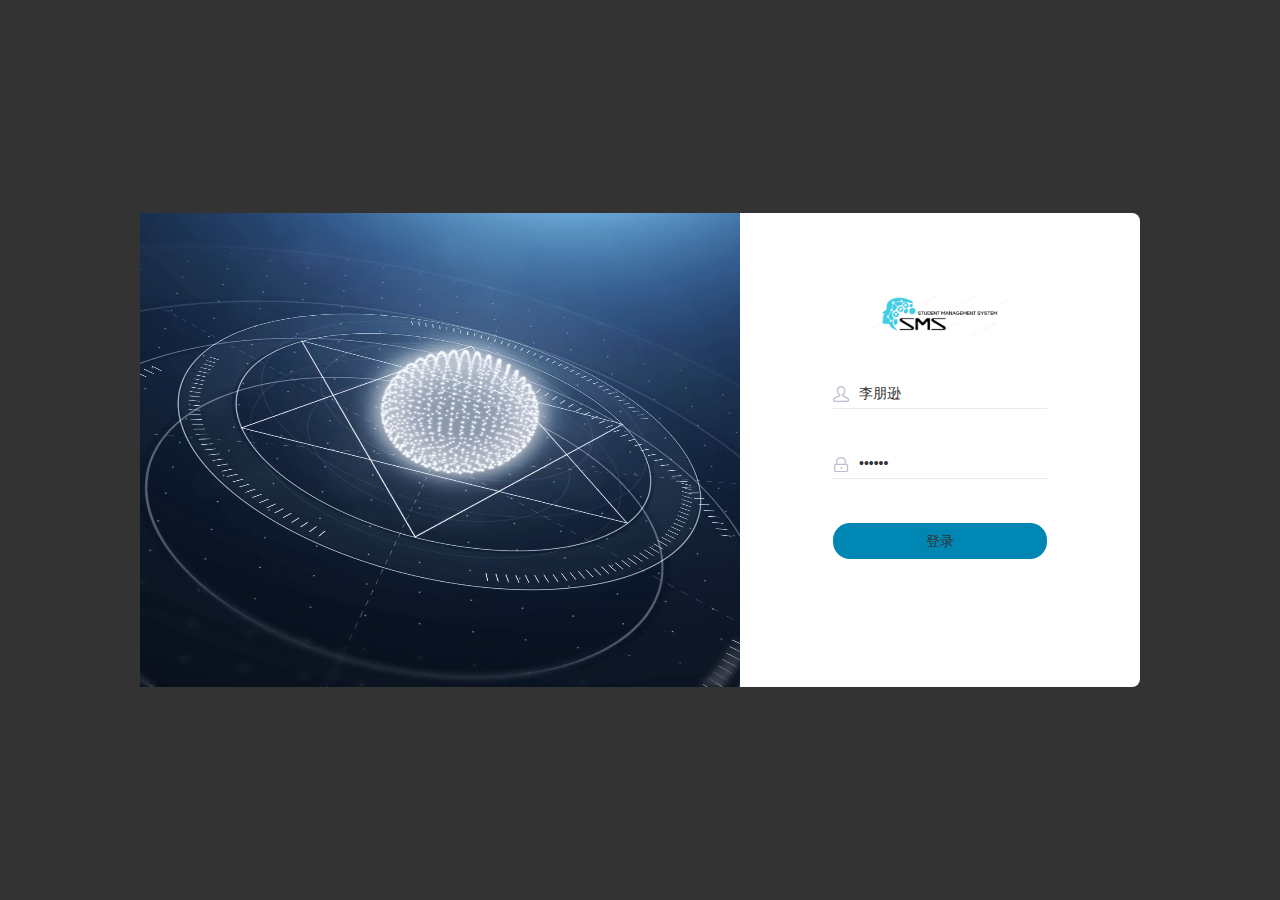
<file: target/classes/backend/page/login/login.html>
<!DOCTYPE html>
<html lang="en">

<head>
  <meta charset="UTF-8">
  <meta http-equiv="X-UA-Compatible" content="IE=edge">
  <meta name="viewport" content="width=device-width, initial-scale=1.0">
  <title>IPBD_SMS</title>
  <link rel="shortcut icon" href="../../favicon.ico">
  <!-- 引入样式 -->
  <link rel="stylesheet" href="../../plugins/element-ui/index.css" />
  <link rel="stylesheet" href="../../styles/common.css">
  <link rel="stylesheet" href="../../styles/login.css">
  <link rel="stylesheet" href="../../styles/icon/iconfont.css" />
  <style>
    .body{
      min-width: 1366px;
    }
  </style>
</head> 

<body>
  <div class="login" id="login-app">
    <div class="login-box">
      <img src="../../images/login/preview.png" alt="">
      <div class="login-form">
        <el-form ref="loginForm" :model="loginForm" :rules="loginRules" >
          <div class="login-form-title">
            <img src="../../images/login/img.png" style="width:139px;height:42px;" alt="" />
          </div>
          <el-form-item prop="username">
            <el-input v-model="loginForm.username" type="text" auto-complete="off" placeholder="账号" maxlength="20"
              prefix-icon="iconfont icon-user" />
          </el-form-item>
          <el-form-item prop="password">
            <el-input v-model="loginForm.password" type="password" placeholder="密码" prefix-icon="iconfont icon-lock" maxlength="20"
              @keyup.enter.native="handleLogin" />
          </el-form-item>
          <el-form-item style="width:100%;">
            <el-button :loading="loading" class="login-btn" size="medium" type="primary" style="width:100%;"
              @click.native.prevent="handleLogin">
              <span v-if="!loading">登录</span>
              <span v-else>登录中...</span>
            </el-button>
          </el-form-item>
        </el-form>
      </div>
    </div>
  </div>

  <!-- 开发环境版本，包含了有帮助的命令行警告 -->
  <script src="../../plugins/vue/vue.js"></script>
  <!-- 引入组件库 -->
  <script src="../../plugins/element-ui/index.js"></script>
  <!-- 引入axios -->
  <script src="../../plugins/axios/axios.min.js"></script>
  <script src="../../js/request.js"></script>
  <script src="../../js/validate.js"></script>
  <script src="../../api/login.js"></script>

  <script>
    new Vue({
      el: '#login-app',
      data() {
        return {
          loginForm:{
            username: '李朋逊',
            password: '123456'
          },
          loading: false
        }
      },
      computed: {
        loginRules() {
          const validateUsername = (rule, value, callback) => {
            if (value.length < 1 ) {
              callback(new Error('请输入用户名'))
            } else {
              callback()
            }
          }
          const validatePassword = (rule, value, callback) => {
            if (value.length < 1) {
              callback(new Error('密码必须在1 位以上'))
            } else {
              callback()
            }
          }
          return {
            'username': [{ 'validator': validateUsername, 'trigger': 'blur' }],
            'password': [{ 'validator': validatePassword, 'trigger': 'blur' }]
          }
        }
      },
      created() {
      },
      methods: {
        async handleLogin() {
          this.$refs.loginForm.validate(async (valid) => {
            if (valid) {
              this.loading = true
              let res = await loginApi(this.loginForm)
              if (String(res.data) === '登录成功') {
                localStorage.setItem('userInfo',JSON.stringify(res.data))
                window.location.href= '../../index.html'
              } else {
                this.$message.error(res.msg)
                this.loading = false
              }
            }
          })
        }
      }
    })
  </script>
</body>

</html>
</file>
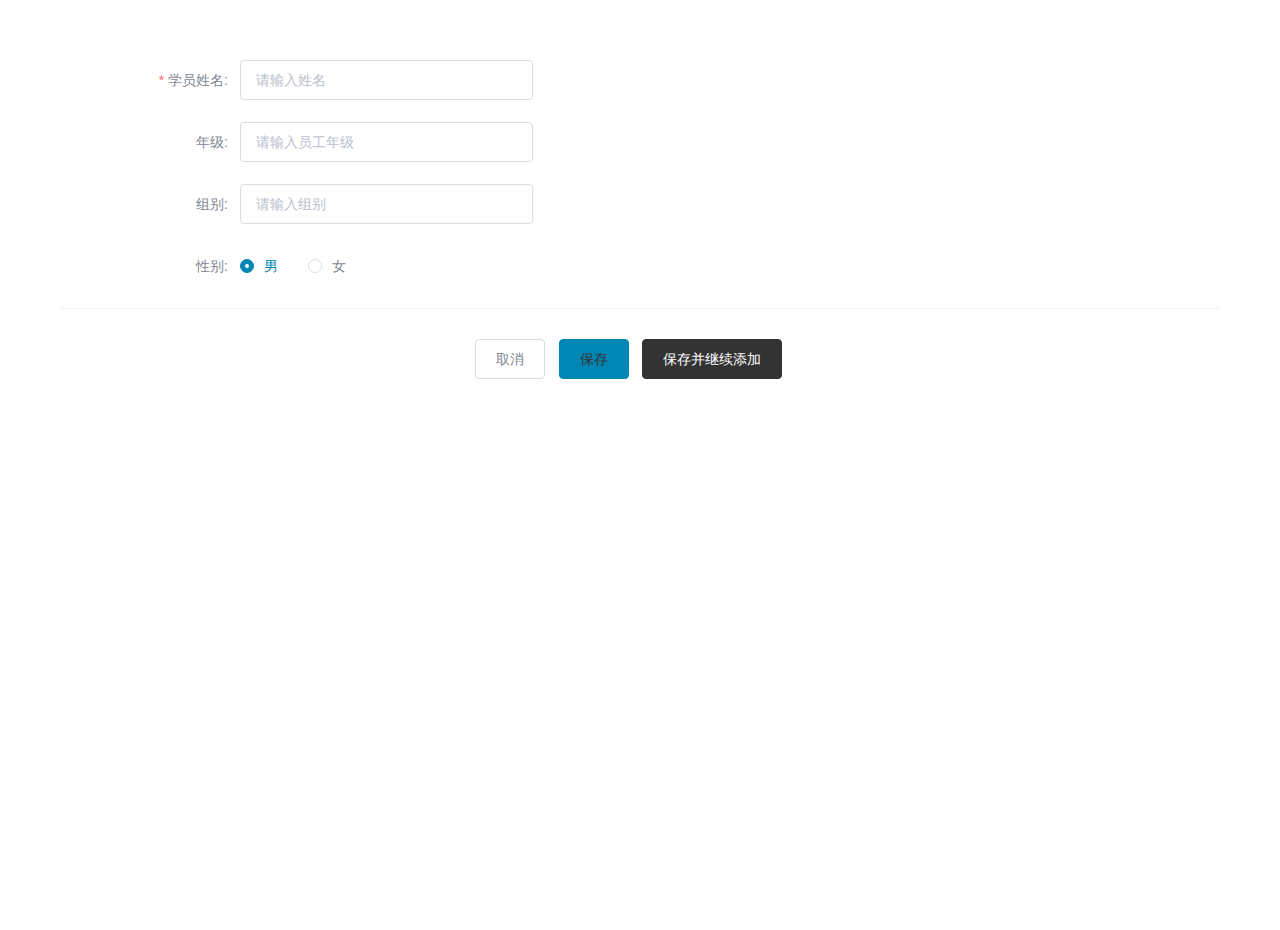
<file: target/classes/backend/page/stu/add.html>
<!DOCTYPE html>
<html lang="en">
<head>
  <meta charset="UTF-8">
  <meta http-equiv="X-UA-Compatible" content="IE=edge">
  <meta name="viewport" content="width=device-width, initial-scale=1.0">
  <title>Document</title>
  <!-- 引入样式 -->
  <link rel="stylesheet" href="../../plugins/element-ui/index.css" />
  <link rel="stylesheet" href="../../styles/common.css" />
  <link rel="stylesheet" href="../../styles/page.css" />
</head>
<body>
  <div class="addBrand-container" id="member-add-app">
    <div class="container">
      <el-form
        ref="ruleForm"
        :model="ruleForm"
        :rules="rules"
        :inline="false"
        label-width="180px"
        class="demo-ruleForm"
      >
        <el-form-item label="学员姓名:" prop="stuName">
          <el-input v-model="ruleForm.stuName" placeholder="请输入姓名" maxlength="20"/>
        </el-form-item>
        <el-form-item
          label="年级:" prop="stuGrade"
        >
          <el-input
            v-model="ruleForm.stuGrade"
            placeholder="请输入员工年级"
            maxlength="20"
          />
        </el-form-item>

        <el-form-item
          label="组别:"
          prop="stuGroup"
        >
          <el-input
            v-model="ruleForm.stuGroup"
            placeholder="请输入组别"
            maxlength="20"
          />
        </el-form-item>
        <el-form-item
          label="性别:"
          prop="stuGender"
        >
          <el-radio-group v-model="ruleForm.stuGender">
            <el-radio label="男"></el-radio>
            <el-radio label="女"></el-radio>
          </el-radio-group>
        </el-form-item>
        <div class="subBox address">
          <el-form-item>
            <el-button  @click="goBack()">
              取消
            </el-button>
            <el-button
              type="primary"
              @click="submitForm('ruleForm', false)"
            >
              保存
            </el-button>
            <el-button
              v-if="actionType == 'add'"
              type="primary"
              class="continue"
              @click="submitForm('ruleForm', true)"
            >
              保存并继续添加
            </el-button>
          </el-form-item>
        </div>
      </el-form>
    </div>
  </div>
    <!-- 开发环境版本，包含了有帮助的命令行警告 -->
    <script src="../../plugins/vue/vue.js"></script>
    <!-- 引入组件库 -->
    <script src="../../plugins/element-ui/index.js"></script>
    <!-- 引入axios -->
    <script src="../../plugins/axios/axios.min.js"></script>
    <script src="../../js/request.js"></script>
    <script src="../../api/member.js"></script>
    <script src="../../js/validate.js"></script>
    <script src="../../js/index.js"></script>
    <script>
      new Vue({
        el: '#member-add-app',
        data() {
          return {
            id: '',
            actionType : '',
            ruleForm : {
              'stuName': '',
              'stuGrade': '',
              'stuGender': '男',
              'stuGroup': '',
            }
          }
        },
        computed: {
          rules () {
            return {
              //姓名
              stuName: [
                {
                  required: true, 'validator': checkUserName, trigger: 'blur'
                }
              ],
              //年级
              stuGrade: [],
              'stuGroup': [],
            }
          }
        },
        created() {
          this.id = requestUrlParam('id')
          this.actionType = this.id ? 'edit' : 'add'
          if (this.id) {
            this.init()
          }
        },
        mounted() {
        },
        methods: {
          async init () {
            queryEmployeeById(this.id).then(res => {
              console.log(res)
              if (String(res.code) === '1') {
                console.log(res.data)
                this.ruleForm = res.data
                this.ruleForm.sex = res.data.sex === '0' ? '女' : '男'
                // this.ruleForm.password = ''
              } else {
                this.$message.error(res.msg || '操作失败')
              }
            })
          },
          submitForm (formName, st) {
            this.$refs[formName].validate((valid) => {
              if (valid) {
                if (this.actionType === 'add') {
                  const params = {
                    ...this.ruleForm,
                    sex: this.ruleForm.sex === '女' ? '0' : '1'
                  }
                  addEmployee(params).then(res => {
                    if (res.code === 1) {
                      this.$message.success('员工添加成功！')
                      if (!st) {
                        this.goBack()
                      } else {
                        this.ruleForm = {
                          'stuName': '',
                          'stuGrade': '',
                          // 'password': '',
                          // 'rePassword': '',/
                          'stuGender': '男',
                          'stuGroup': ''
                        }
                      }
                    } else {
                      this.$message.error(res.msg || '操作失败')
                    }
                  }).catch(err => {
                    this.$message.error('请求出错了：' + err)
                  })
                } else {
                  const params = {
                    ...this.ruleForm,
                    sex: this.ruleForm.sex === '女' ? '0' : '1'
                  }
                  editEmployee(params).then(res => {
                    if (res.code === 1) {
                      this.$message.success('员工信息修改成功！')
                      this.goBack()
                    } else {
                      this.$message.error(res.msg || '操作失败')
                    }
                  }).catch(err => {
                    this.$message.error('请求出错了：' + err)
                  })
                }
              } else {
                console.log('error submit!!')
                return false
              }
            })
          },
          goBack(){
            window.parent.menuHandle({
              id: '2',
              url: '/backend/page/stu/list.html',
              name: '员工管理'
            },false)
          }
        }
      })
    </script>
</body>
</html>
</file>
<file: target/classes/backend/plugins/element-ui/index.css>
@charset "UTF-8";.el-pagination--small .arrow.disabled,.el-table .hidden-columns,.el-table td.is-hidden>*,.el-table th.is-hidden>*,.el-table--hidden{visibility:hidden}.el-input__suffix,.el-tree.is-dragging .el-tree-node__content *{pointer-events:none}.el-dropdown .el-dropdown-selfdefine:focus:active,.el-dropdown .el-dropdown-selfdefine:focus:not(.focusing),.el-message__closeBtn:focus,.el-message__content:focus,.el-popover:focus,.el-popover:focus:active,.el-popover__reference:focus:hover,.el-popover__reference:focus:not(.focusing),.el-rate:active,.el-rate:focus,.el-tooltip:focus:hover,.el-tooltip:focus:not(.focusing),.el-upload-list__item.is-success:active,.el-upload-list__item.is-success:not(.focusing):focus{outline-width:0}@font-face{font-family:element-icons;src:url(fonts/element-icons.woff) format("woff"),url(fonts/element-icons.ttf) format("truetype");font-weight:400;font-display:"auto";font-style:normal}[class*=" el-icon-"],[class^=el-icon-]{font-family:element-icons!important;speak:none;font-style:normal;font-weight:400;font-variant:normal;text-transform:none;line-height:1;vertical-align:baseline;display:inline-block;-webkit-font-smoothing:antialiased;-moz-osx-font-smoothing:grayscale}.el-icon-ice-cream-round:before{content:"\e6a0"}.el-icon-ice-cream-square:before{content:"\e6a3"}.el-icon-lollipop:before{content:"\e6a4"}.el-icon-potato-strips:before{content:"\e6a5"}.el-icon-milk-tea:before{content:"\e6a6"}.el-icon-ice-drink:before{content:"\e6a7"}.el-icon-ice-tea:before{content:"\e6a9"}.el-icon-coffee:before{content:"\e6aa"}.el-icon-orange:before{content:"\e6ab"}.el-icon-pear:before{content:"\e6ac"}.el-icon-apple:before{content:"\e6ad"}.el-icon-cherry:before{content:"\e6ae"}.el-icon-watermelon:before{content:"\e6af"}.el-icon-grape:before{content:"\e6b0"}.el-icon-refrigerator:before{content:"\e6b1"}.el-icon-goblet-square-full:before{content:"\e6b2"}.el-icon-goblet-square:before{content:"\e6b3"}.el-icon-goblet-full:before{content:"\e6b4"}.el-icon-goblet:before{content:"\e6b5"}.el-icon-cold-drink:before{content:"\e6b6"}.el-icon-coffee-cup:before{content:"\e6b8"}.el-icon-water-cup:before{content:"\e6b9"}.el-icon-hot-water:before{content:"\e6ba"}.el-icon-ice-cream:before{content:"\e6bb"}.el-icon-dessert:before{content:"\e6bc"}.el-icon-sugar:before{content:"\e6bd"}.el-icon-tableware:before{content:"\e6be"}.el-icon-burger:before{content:"\e6bf"}.el-icon-knife-fork:before{content:"\e6c1"}.el-icon-fork-spoon:before{content:"\e6c2"}.el-icon-chicken:before{content:"\e6c3"}.el-icon-food:before{content:"\e6c4"}.el-icon-dish-1:before{content:"\e6c5"}.el-icon-dish:before{content:"\e6c6"}.el-icon-moon-night:before{content:"\e6ee"}.el-icon-moon:before{content:"\e6f0"}.el-icon-cloudy-and-sunny:before{content:"\e6f1"}.el-icon-partly-cloudy:before{content:"\e6f2"}.el-icon-cloudy:before{content:"\e6f3"}.el-icon-sunny:before{content:"\e6f6"}.el-icon-sunset:before{content:"\e6f7"}.el-icon-sunrise-1:before{content:"\e6f8"}.el-icon-sunrise:before{content:"\e6f9"}.el-icon-heavy-rain:before{content:"\e6fa"}.el-icon-lightning:before{content:"\e6fb"}.el-icon-light-rain:before{content:"\e6fc"}.el-icon-wind-power:before{content:"\e6fd"}.el-icon-baseball:before{content:"\e712"}.el-icon-soccer:before{content:"\e713"}.el-icon-football:before{content:"\e715"}.el-icon-basketball:before{content:"\e716"}.el-icon-ship:before{content:"\e73f"}.el-icon-truck:before{content:"\e740"}.el-icon-bicycle:before{content:"\e741"}.el-icon-mobile-phone:before{content:"\e6d3"}.el-icon-service:before{content:"\e6d4"}.el-icon-key:before{content:"\e6e2"}.el-icon-unlock:before{content:"\e6e4"}.el-icon-lock:before{content:"\e6e5"}.el-icon-watch:before{content:"\e6fe"}.el-icon-watch-1:before{content:"\e6ff"}.el-icon-timer:before{content:"\e702"}.el-icon-alarm-clock:before{content:"\e703"}.el-icon-map-location:before{content:"\e704"}.el-icon-delete-location:before{content:"\e705"}.el-icon-add-location:before{content:"\e706"}.el-icon-location-information:before{content:"\e707"}.el-icon-location-outline:before{content:"\e708"}.el-icon-location:before{content:"\e79e"}.el-icon-place:before{content:"\e709"}.el-icon-discover:before{content:"\e70a"}.el-icon-first-aid-kit:before{content:"\e70b"}.el-icon-trophy-1:before{content:"\e70c"}.el-icon-trophy:before{content:"\e70d"}.el-icon-medal:before{content:"\e70e"}.el-icon-medal-1:before{content:"\e70f"}.el-icon-stopwatch:before{content:"\e710"}.el-icon-mic:before{content:"\e711"}.el-icon-copy-document:before{content:"\e718"}.el-icon-full-screen:before{content:"\e719"}.el-icon-switch-button:before{content:"\e71b"}.el-icon-aim:before{content:"\e71c"}.el-icon-crop:before{content:"\e71d"}.el-icon-odometer:before{content:"\e71e"}.el-icon-time:before{content:"\e71f"}.el-icon-bangzhu:before{content:"\e724"}.el-icon-close-notification:before{content:"\e726"}.el-icon-microphone:before{content:"\e727"}.el-icon-turn-off-microphone:before{content:"\e728"}.el-icon-position:before{content:"\e729"}.el-icon-postcard:before{content:"\e72a"}.el-icon-message:before{content:"\e72b"}.el-icon-chat-line-square:before{content:"\e72d"}.el-icon-chat-dot-square:before{content:"\e72e"}.el-icon-chat-dot-round:before{content:"\e72f"}.el-icon-chat-square:before{content:"\e730"}.el-icon-chat-line-round:before{content:"\e731"}.el-icon-chat-round:before{content:"\e732"}.el-icon-set-up:before{content:"\e733"}.el-icon-turn-off:before{content:"\e734"}.el-icon-open:before{content:"\e735"}.el-icon-connection:before{content:"\e736"}.el-icon-link:before{content:"\e737"}.el-icon-cpu:before{content:"\e738"}.el-icon-thumb:before{content:"\e739"}.el-icon-female:before{content:"\e73a"}.el-icon-male:before{content:"\e73b"}.el-icon-guide:before{content:"\e73c"}.el-icon-news:before{content:"\e73e"}.el-icon-price-tag:before{content:"\e744"}.el-icon-discount:before{content:"\e745"}.el-icon-wallet:before{content:"\e747"}.el-icon-coin:before{content:"\e748"}.el-icon-money:before{content:"\e749"}.el-icon-bank-card:before{content:"\e74a"}.el-icon-box:before{content:"\e74b"}.el-icon-present:before{content:"\e74c"}.el-icon-sell:before{content:"\e6d5"}.el-icon-sold-out:before{content:"\e6d6"}.el-icon-shopping-bag-2:before{content:"\e74d"}.el-icon-shopping-bag-1:before{content:"\e74e"}.el-icon-shopping-cart-2:before{content:"\e74f"}.el-icon-shopping-cart-1:before{content:"\e750"}.el-icon-shopping-cart-full:before{content:"\e751"}.el-icon-smoking:before{content:"\e752"}.el-icon-no-smoking:before{content:"\e753"}.el-icon-house:before{content:"\e754"}.el-icon-table-lamp:before{content:"\e755"}.el-icon-school:before{content:"\e756"}.el-icon-office-building:before{content:"\e757"}.el-icon-toilet-paper:before{content:"\e758"}.el-icon-notebook-2:before{content:"\e759"}.el-icon-notebook-1:before{content:"\e75a"}.el-icon-files:before{content:"\e75b"}.el-icon-collection:before{content:"\e75c"}.el-icon-receiving:before{content:"\e75d"}.el-icon-suitcase-1:before{content:"\e760"}.el-icon-suitcase:before{content:"\e761"}.el-icon-film:before{content:"\e763"}.el-icon-collection-tag:before{content:"\e765"}.el-icon-data-analysis:before{content:"\e766"}.el-icon-pie-chart:before{content:"\e767"}.el-icon-data-board:before{content:"\e768"}.el-icon-data-line:before{content:"\e76d"}.el-icon-reading:before{content:"\e769"}.el-icon-magic-stick:before{content:"\e76a"}.el-icon-coordinate:before{content:"\e76b"}.el-icon-mouse:before{content:"\e76c"}.el-icon-brush:before{content:"\e76e"}.el-icon-headset:before{content:"\e76f"}.el-icon-umbrella:before{content:"\e770"}.el-icon-scissors:before{content:"\e771"}.el-icon-mobile:before{content:"\e773"}.el-icon-attract:before{content:"\e774"}.el-icon-monitor:before{content:"\e775"}.el-icon-search:before{content:"\e778"}.el-icon-takeaway-box:before{content:"\e77a"}.el-icon-paperclip:before{content:"\e77d"}.el-icon-printer:before{content:"\e77e"}.el-icon-document-add:before{content:"\e782"}.el-icon-document:before{content:"\e785"}.el-icon-document-checked:before{content:"\e786"}.el-icon-document-copy:before{content:"\e787"}.el-icon-document-delete:before{content:"\e788"}.el-icon-document-remove:before{content:"\e789"}.el-icon-tickets:before{content:"\e78b"}.el-icon-folder-checked:before{content:"\e77f"}.el-icon-folder-delete:before{content:"\e780"}.el-icon-folder-remove:before{content:"\e781"}.el-icon-folder-add:before{content:"\e783"}.el-icon-folder-opened:before{content:"\e784"}.el-icon-folder:before{content:"\e78a"}.el-icon-edit-outline:before{content:"\e764"}.el-icon-edit:before{content:"\e78c"}.el-icon-date:before{content:"\e78e"}.el-icon-c-scale-to-original:before{content:"\e7c6"}.el-icon-view:before{content:"\e6ce"}.el-icon-loading:before{content:"\e6cf"}.el-icon-rank:before{content:"\e6d1"}.el-icon-sort-down:before{content:"\e7c4"}.el-icon-sort-up:before{content:"\e7c5"}.el-icon-sort:before{content:"\e6d2"}.el-icon-finished:before{content:"\e6cd"}.el-icon-refresh-left:before{content:"\e6c7"}.el-icon-refresh-right:before{content:"\e6c8"}.el-icon-refresh:before{content:"\e6d0"}.el-icon-video-play:before{content:"\e7c0"}.el-icon-video-pause:before{content:"\e7c1"}.el-icon-d-arrow-right:before{content:"\e6dc"}.el-icon-d-arrow-left:before{content:"\e6dd"}.el-icon-arrow-up:before{content:"\e6e1"}.el-icon-arrow-down:before{content:"\e6df"}.el-icon-arrow-right:before{content:"\e6e0"}.el-icon-arrow-left:before{content:"\e6de"}.el-icon-top-right:before{content:"\e6e7"}.el-icon-top-left:before{content:"\e6e8"}.el-icon-top:before{content:"\e6e6"}.el-icon-bottom:before{content:"\e6eb"}.el-icon-right:before{content:"\e6e9"}.el-icon-back:before{content:"\e6ea"}.el-icon-bottom-right:before{content:"\e6ec"}.el-icon-bottom-left:before{content:"\e6ed"}.el-icon-caret-top:before{content:"\e78f"}.el-icon-caret-bottom:before{content:"\e790"}.el-icon-caret-right:before{content:"\e791"}.el-icon-caret-left:before{content:"\e792"}.el-icon-d-caret:before{content:"\e79a"}.el-icon-share:before{content:"\e793"}.el-icon-menu:before{content:"\e798"}.el-icon-s-grid:before{content:"\e7a6"}.el-icon-s-check:before{content:"\e7a7"}.el-icon-s-data:before{content:"\e7a8"}.el-icon-s-opportunity:before{content:"\e7aa"}.el-icon-s-custom:before{content:"\e7ab"}.el-icon-s-claim:before{content:"\e7ad"}.el-icon-s-finance:before{content:"\e7ae"}.el-icon-s-comment:before{content:"\e7af"}.el-icon-s-flag:before{content:"\e7b0"}.el-icon-s-marketing:before{content:"\e7b1"}.el-icon-s-shop:before{content:"\e7b4"}.el-icon-s-open:before{content:"\e7b5"}.el-icon-s-management:before{content:"\e7b6"}.el-icon-s-ticket:before{content:"\e7b7"}.el-icon-s-release:before{content:"\e7b8"}.el-icon-s-home:before{content:"\e7b9"}.el-icon-s-promotion:before{content:"\e7ba"}.el-icon-s-operation:before{content:"\e7bb"}.el-icon-s-unfold:before{content:"\e7bc"}.el-icon-s-fold:before{content:"\e7a9"}.el-icon-s-platform:before{content:"\e7bd"}.el-icon-s-order:before{content:"\e7be"}.el-icon-s-cooperation:before{content:"\e7bf"}.el-icon-bell:before{content:"\e725"}.el-icon-message-solid:before{content:"\e799"}.el-icon-video-camera:before{content:"\e772"}.el-icon-video-camera-solid:before{content:"\e796"}.el-icon-camera:before{content:"\e779"}.el-icon-camera-solid:before{content:"\e79b"}.el-icon-download:before{content:"\e77c"}.el-icon-upload2:before{content:"\e77b"}.el-icon-upload:before{content:"\e7c3"}.el-icon-picture-outline-round:before{content:"\e75f"}.el-icon-picture-outline:before{content:"\e75e"}.el-icon-picture:before{content:"\e79f"}.el-icon-close:before{content:"\e6db"}.el-icon-check:before{content:"\e6da"}.el-icon-plus:before{content:"\e6d9"}.el-icon-minus:before{content:"\e6d8"}.el-icon-help:before{content:"\e73d"}.el-icon-s-help:before{content:"\e7b3"}.el-icon-circle-close:before{content:"\e78d"}.el-icon-circle-check:before{content:"\e720"}.el-icon-circle-plus-outline:before{content:"\e723"}.el-icon-remove-outline:before{content:"\e722"}.el-icon-zoom-out:before{content:"\e776"}.el-icon-zoom-in:before{content:"\e777"}.el-icon-error:before{content:"\e79d"}.el-icon-success:before{content:"\e79c"}.el-icon-circle-plus:before{content:"\e7a0"}.el-icon-remove:before{content:"\e7a2"}.el-icon-info:before{content:"\e7a1"}.el-icon-question:before{content:"\e7a4"}.el-icon-warning-outline:before{content:"\e6c9"}.el-icon-warning:before{content:"\e7a3"}.el-icon-goods:before{content:"\e7c2"}.el-icon-s-goods:before{content:"\e7b2"}.el-icon-star-off:before{content:"\e717"}.el-icon-star-on:before{content:"\e797"}.el-icon-more-outline:before{content:"\e6cc"}.el-icon-more:before{content:"\e794"}.el-icon-phone-outline:before{content:"\e6cb"}.el-icon-phone:before{content:"\e795"}.el-icon-user:before{content:"\e6e3"}.el-icon-user-solid:before{content:"\e7a5"}.el-icon-setting:before{content:"\e6ca"}.el-icon-s-tools:before{content:"\e7ac"}.el-icon-delete:before{content:"\e6d7"}.el-icon-delete-solid:before{content:"\e7c9"}.el-icon-eleme:before{content:"\e7c7"}.el-icon-platform-eleme:before{content:"\e7ca"}.el-icon-loading{-webkit-animation:rotating 2s linear infinite;animation:rotating 2s linear infinite}.el-icon--right{margin-left:5px}.el-icon--left{margin-right:5px}@-webkit-keyframes rotating{0%{-webkit-transform:rotateZ(0);transform:rotateZ(0)}100%{-webkit-transform:rotateZ(360deg);transform:rotateZ(360deg)}}@keyframes rotating{0%{-webkit-transform:rotateZ(0);transform:rotateZ(0)}100%{-webkit-transform:rotateZ(360deg);transform:rotateZ(360deg)}}.el-pagination{white-space:nowrap;padding:2px 5px;color:#303133;font-weight:700}.el-pagination::after,.el-pagination::before{display:table;content:""}.el-pagination::after{clear:both}.el-pagination button,.el-pagination span:not([class*=suffix]){display:inline-block;font-size:13px;min-width:35.5px;height:28px;line-height:28px;vertical-align:top;-webkit-box-sizing:border-box;box-sizing:border-box}.el-pagination .el-input__inner{text-align:center;-moz-appearance:textfield;line-height:normal}.el-pagination .el-input__suffix{right:0;-webkit-transform:scale(.8);transform:scale(.8)}.el-pagination .el-select .el-input{width:100px;margin:0 5px}.el-pagination .el-select .el-input .el-input__inner{padding-right:25px;border-radius:3px}.el-pagination button{border:none;padding:0 6px;background:0 0}.el-pagination button:focus{outline:0}.el-pagination button:hover{color:#409EFF}.el-pagination button:disabled{color:#C0C4CC;background-color:#FFF;cursor:not-allowed}.el-pagination .btn-next,.el-pagination .btn-prev{background:center center no-repeat #FFF;background-size:16px;cursor:pointer;margin:0;color:#303133}.el-pagination .btn-next .el-icon,.el-pagination .btn-prev .el-icon{display:block;font-size:12px;font-weight:700}.el-pagination .btn-prev{padding-right:12px}.el-pagination .btn-next{padding-left:12px}.el-pagination .el-pager li.disabled{color:#C0C4CC;cursor:not-allowed}.el-pager li,.el-pager li.btn-quicknext:hover,.el-pager li.btn-quickprev:hover{cursor:pointer}.el-pagination--small .btn-next,.el-pagination--small .btn-prev,.el-pagination--small .el-pager li,.el-pagination--small .el-pager li.btn-quicknext,.el-pagination--small .el-pager li.btn-quickprev,.el-pagination--small .el-pager li:last-child{border-color:transparent;font-size:12px;line-height:22px;height:22px;min-width:22px}.el-pagination--small .more::before,.el-pagination--small li.more::before{line-height:24px}.el-pagination--small button,.el-pagination--small span:not([class*=suffix]){height:22px;line-height:22px}.el-pagination--small .el-pagination__editor,.el-pagination--small .el-pagination__editor.el-input .el-input__inner{height:22px}.el-pagination__sizes{margin:0 10px 0 0;font-weight:400;color:#606266}.el-pagination__sizes .el-input .el-input__inner{font-size:13px;padding-left:8px}.el-pagination__sizes .el-input .el-input__inner:hover{border-color:#409EFF}.el-pagination__total{margin-right:10px;font-weight:400;color:#606266}.el-pagination__jump{margin-left:24px;font-weight:400;color:#606266}.el-pagination__jump .el-input__inner{padding:0 3px}.el-pagination__rightwrapper{float:right}.el-pagination__editor{line-height:18px;padding:0 2px;height:28px;text-align:center;margin:0 2px;-webkit-box-sizing:border-box;box-sizing:border-box;border-radius:3px}.el-pager,.el-pagination.is-background .btn-next,.el-pagination.is-background .btn-prev{padding:0}.el-pagination__editor.el-input{width:50px}.el-pagination__editor.el-input .el-input__inner{height:28px}.el-pagination__editor .el-input__inner::-webkit-inner-spin-button,.el-pagination__editor .el-input__inner::-webkit-outer-spin-button{-webkit-appearance:none;margin:0}.el-pagination.is-background .btn-next,.el-pagination.is-background .btn-prev,.el-pagination.is-background .el-pager li{margin:0 5px;background-color:#f4f4f5;color:#606266;min-width:30px;border-radius:2px}.el-pagination.is-background .btn-next.disabled,.el-pagination.is-background .btn-next:disabled,.el-pagination.is-background .btn-prev.disabled,.el-pagination.is-background .btn-prev:disabled,.el-pagination.is-background .el-pager li.disabled{color:#C0C4CC}.el-pagination.is-background .el-pager li:not(.disabled):hover{color:#409EFF}.el-pagination.is-background .el-pager li:not(.disabled).active{background-color:#409EFF;color:#FFF}.el-dialog,.el-pager li{background:#FFF;-webkit-box-sizing:border-box}.el-pagination.is-background.el-pagination--small .btn-next,.el-pagination.is-background.el-pagination--small .btn-prev,.el-pagination.is-background.el-pagination--small .el-pager li{margin:0 3px;min-width:22px}.el-pager,.el-pager li{vertical-align:top;margin:0;display:inline-block}.el-pager{-webkit-user-select:none;-moz-user-select:none;-ms-user-select:none;user-select:none;list-style:none;font-size:0}.el-date-table,.el-table th{-webkit-user-select:none;-moz-user-select:none}.el-pager .more::before{line-height:30px}.el-pager li{padding:0 4px;font-size:13px;min-width:35.5px;height:28px;line-height:28px;box-sizing:border-box;text-align:center}.el-menu--collapse .el-menu .el-submenu,.el-menu--popup{min-width:200px}.el-pager li.btn-quicknext,.el-pager li.btn-quickprev{line-height:28px;color:#303133}.el-pager li.btn-quicknext.disabled,.el-pager li.btn-quickprev.disabled{color:#C0C4CC}.el-pager li.active+li{border-left:0}.el-pager li:hover{color:#409EFF}.el-pager li.active{color:#409EFF;cursor:default}@-webkit-keyframes v-modal-in{0%{opacity:0}}@-webkit-keyframes v-modal-out{100%{opacity:0}}.el-dialog{position:relative;margin:0 auto 50px;border-radius:2px;-webkit-box-shadow:0 1px 3px rgba(0,0,0,.3);box-shadow:0 1px 3px rgba(0,0,0,.3);box-sizing:border-box;width:50%}.el-dialog.is-fullscreen{width:100%;margin-top:0;margin-bottom:0;height:100%;overflow:auto}.el-dialog__wrapper{position:fixed;top:0;right:0;bottom:0;left:0;overflow:auto;margin:0}.el-dialog__header{padding:20px 20px 10px}.el-dialog__headerbtn{position:absolute;top:20px;right:20px;padding:0;background:0 0;border:none;outline:0;cursor:pointer;font-size:16px}.el-dialog__headerbtn .el-dialog__close{color:#909399}.el-dialog__headerbtn:focus .el-dialog__close,.el-dialog__headerbtn:hover .el-dialog__close{color:#409EFF}.el-dialog__title{line-height:24px;font-size:18px;color:#303133}.el-dialog__body{padding:30px 20px;color:#606266;font-size:14px;word-break:break-all}.el-dialog__footer{padding:10px 20px 20px;text-align:right;-webkit-box-sizing:border-box;box-sizing:border-box}.el-dialog--center{text-align:center}.el-dialog--center .el-dialog__body{text-align:initial;padding:25px 25px 30px}.el-dialog--center .el-dialog__footer{text-align:inherit}.dialog-fade-enter-active{-webkit-animation:dialog-fade-in .3s;animation:dialog-fade-in .3s}.dialog-fade-leave-active{-webkit-animation:dialog-fade-out .3s;animation:dialog-fade-out .3s}@-webkit-keyframes dialog-fade-in{0%{-webkit-transform:translate3d(0,-20px,0);transform:translate3d(0,-20px,0);opacity:0}100%{-webkit-transform:translate3d(0,0,0);transform:translate3d(0,0,0);opacity:1}}@keyframes dialog-fade-in{0%{-webkit-transform:translate3d(0,-20px,0);transform:translate3d(0,-20px,0);opacity:0}100%{-webkit-transform:translate3d(0,0,0);transform:translate3d(0,0,0);opacity:1}}@-webkit-keyframes dialog-fade-out{0%{-webkit-transform:translate3d(0,0,0);transform:translate3d(0,0,0);opacity:1}100%{-webkit-transform:translate3d(0,-20px,0);transform:translate3d(0,-20px,0);opacity:0}}@keyframes dialog-fade-out{0%{-webkit-transform:translate3d(0,0,0);transform:translate3d(0,0,0);opacity:1}100%{-webkit-transform:translate3d(0,-20px,0);transform:translate3d(0,-20px,0);opacity:0}}.el-autocomplete{position:relative;display:inline-block}.el-autocomplete-suggestion{margin:5px 0;-webkit-box-shadow:0 2px 12px 0 rgba(0,0,0,.1);box-shadow:0 2px 12px 0 rgba(0,0,0,.1);border-radius:4px;border:1px solid #E4E7ED;-webkit-box-sizing:border-box;box-sizing:border-box;background-color:#FFF}.el-dropdown-menu,.el-menu--collapse .el-submenu .el-menu{z-index:10;-webkit-box-shadow:0 2px 12px 0 rgba(0,0,0,.1)}.el-autocomplete-suggestion__wrap{max-height:280px;padding:10px 0;-webkit-box-sizing:border-box;box-sizing:border-box}.el-autocomplete-suggestion__list{margin:0;padding:0}.el-autocomplete-suggestion li{padding:0 20px;margin:0;line-height:34px;cursor:pointer;color:#606266;font-size:14px;list-style:none;white-space:nowrap;overflow:hidden;text-overflow:ellipsis}.el-autocomplete-suggestion li.highlighted,.el-autocomplete-suggestion li:hover{background-color:#F5F7FA}.el-autocomplete-suggestion li.divider{margin-top:6px;border-top:1px solid #000}.el-autocomplete-suggestion li.divider:last-child{margin-bottom:-6px}.el-autocomplete-suggestion.is-loading li{text-align:center;height:100px;line-height:100px;font-size:20px;color:#999}.el-autocomplete-suggestion.is-loading li::after{display:inline-block;content:"";height:100%;vertical-align:middle}.el-autocomplete-suggestion.is-loading li:hover{background-color:#FFF}.el-autocomplete-suggestion.is-loading .el-icon-loading{vertical-align:middle}.el-dropdown{display:inline-block;position:relative;color:#606266;font-size:14px}.el-dropdown .el-button-group{display:block}.el-dropdown .el-button-group .el-button{float:none}.el-dropdown .el-dropdown__caret-button{padding-left:5px;padding-right:5px;position:relative;border-left:none}.el-dropdown .el-dropdown__caret-button::before{content:'';position:absolute;display:block;width:1px;top:5px;bottom:5px;left:0;background:rgba(255,255,255,.5)}.el-dropdown .el-dropdown__caret-button.el-button--default::before{background:rgba(220,223,230,.5)}.el-dropdown .el-dropdown__caret-button:hover::before{top:0;bottom:0}.el-dropdown .el-dropdown__caret-button .el-dropdown__icon{padding-left:0}.el-dropdown__icon{font-size:12px;margin:0 3px}.el-dropdown-menu{position:absolute;top:0;left:0;padding:10px 0;margin:5px 0;background-color:#FFF;border:1px solid #EBEEF5;border-radius:4px;box-shadow:0 2px 12px 0 rgba(0,0,0,.1)}.el-dropdown-menu__item{list-style:none;line-height:36px;padding:0 20px;margin:0;font-size:14px;color:#606266;cursor:pointer;outline:0}.el-dropdown-menu__item:focus,.el-dropdown-menu__item:not(.is-disabled):hover{background-color:#ecf5ff;color:#66b1ff}.el-dropdown-menu__item i{margin-right:5px}.el-dropdown-menu__item--divided{position:relative;margin-top:6px;border-top:1px solid #EBEEF5}.el-dropdown-menu__item--divided:before{content:'';height:6px;display:block;margin:0 -20px;background-color:#FFF}.el-dropdown-menu__item.is-disabled{cursor:default;color:#bbb;pointer-events:none}.el-dropdown-menu--medium{padding:6px 0}.el-dropdown-menu--medium .el-dropdown-menu__item{line-height:30px;padding:0 17px;font-size:14px}.el-dropdown-menu--medium .el-dropdown-menu__item.el-dropdown-menu__item--divided{margin-top:6px}.el-dropdown-menu--medium .el-dropdown-menu__item.el-dropdown-menu__item--divided:before{height:6px;margin:0 -17px}.el-dropdown-menu--small{padding:6px 0}.el-dropdown-menu--small .el-dropdown-menu__item{line-height:27px;padding:0 15px;font-size:13px}.el-dropdown-menu--small .el-dropdown-menu__item.el-dropdown-menu__item--divided{margin-top:4px}.el-dropdown-menu--small .el-dropdown-menu__item.el-dropdown-menu__item--divided:before{height:4px;margin:0 -15px}.el-dropdown-menu--mini{padding:3px 0}.el-dropdown-menu--mini .el-dropdown-menu__item{line-height:24px;padding:0 10px;font-size:12px}.el-dropdown-menu--mini .el-dropdown-menu__item.el-dropdown-menu__item--divided{margin-top:3px}.el-dropdown-menu--mini .el-dropdown-menu__item.el-dropdown-menu__item--divided:before{height:3px;margin:0 -10px}.el-menu{border-right:solid 1px #e6e6e6;list-style:none;position:relative;margin:0;padding-left:0;background-color:#FFF}.el-menu--horizontal>.el-menu-item:not(.is-disabled):focus,.el-menu--horizontal>.el-menu-item:not(.is-disabled):hover,.el-menu--horizontal>.el-submenu .el-submenu__title:hover{background-color:#fff}.el-menu::after,.el-menu::before{display:table;content:""}.el-menu::after{clear:both}.el-menu.el-menu--horizontal{border-bottom:solid 1px #e6e6e6}.el-menu--horizontal{border-right:none}.el-menu--horizontal>.el-menu-item{float:left;height:60px;line-height:60px;margin:0;border-bottom:2px solid transparent;color:#909399}.el-menu--horizontal>.el-menu-item a,.el-menu--horizontal>.el-menu-item a:hover{color:inherit}.el-menu--horizontal>.el-submenu{float:left}.el-menu--horizontal>.el-submenu:focus,.el-menu--horizontal>.el-submenu:hover{outline:0}.el-menu--horizontal>.el-submenu:focus .el-submenu__title,.el-menu--horizontal>.el-submenu:hover .el-submenu__title{color:#303133}.el-menu--horizontal>.el-submenu.is-active .el-submenu__title{border-bottom:2px solid #409EFF;color:#303133}.el-menu--horizontal>.el-submenu .el-submenu__title{height:60px;line-height:60px;border-bottom:2px solid transparent;color:#909399}.el-menu--horizontal>.el-submenu .el-submenu__icon-arrow{position:static;vertical-align:middle;margin-left:8px;margin-top:-3px}.el-menu--horizontal .el-menu .el-menu-item,.el-menu--horizontal .el-menu .el-submenu__title{background-color:#FFF;float:none;height:36px;line-height:36px;padding:0 10px;color:#909399}.el-menu--horizontal .el-menu .el-menu-item.is-active,.el-menu--horizontal .el-menu .el-submenu.is-active>.el-submenu__title{color:#303133}.el-menu--horizontal .el-menu-item:not(.is-disabled):focus,.el-menu--horizontal .el-menu-item:not(.is-disabled):hover{outline:0;color:#303133}.el-menu--horizontal>.el-menu-item.is-active{border-bottom:2px solid #409EFF;color:#303133}.el-menu--collapse{width:64px}.el-menu--collapse>.el-menu-item [class^=el-icon-],.el-menu--collapse>.el-submenu>.el-submenu__title [class^=el-icon-]{margin:0;vertical-align:middle;width:24px;text-align:center}.el-menu--collapse>.el-menu-item .el-submenu__icon-arrow,.el-menu--collapse>.el-submenu>.el-submenu__title .el-submenu__icon-arrow{display:none}.el-menu--collapse>.el-menu-item span,.el-menu--collapse>.el-submenu>.el-submenu__title span{height:0;width:0;overflow:hidden;visibility:hidden;display:inline-block}.el-menu--collapse>.el-menu-item.is-active i{color:inherit}.el-menu--collapse .el-submenu{position:relative}.el-menu--collapse .el-submenu .el-menu{position:absolute;margin-left:5px;top:0;left:100%;border:1px solid #E4E7ED;border-radius:2px;box-shadow:0 2px 12px 0 rgba(0,0,0,.1)}.el-menu-item,.el-submenu__title{height:56px;line-height:56px;position:relative;-webkit-box-sizing:border-box;white-space:nowrap;list-style:none}.el-menu--collapse .el-submenu.is-opened>.el-submenu__title .el-submenu__icon-arrow{-webkit-transform:none;transform:none}.el-menu--popup{z-index:100;border:none;padding:5px 0;border-radius:2px;-webkit-box-shadow:0 2px 12px 0 rgba(0,0,0,.1);box-shadow:0 2px 12px 0 rgba(0,0,0,.1)}.el-menu--popup-bottom-start{margin-top:5px}.el-menu--popup-right-start{margin-left:5px;margin-right:5px}.el-menu-item{font-size:14px;color:#303133;padding:0 20px;cursor:pointer;-webkit-transition:border-color .3s,background-color .3s,color .3s;transition:border-color .3s,background-color .3s,color .3s;box-sizing:border-box}.el-menu-item *{vertical-align:middle}.el-menu-item i{color:#909399}.el-menu-item:focus,.el-menu-item:hover{outline:0;background-color:#ecf5ff}.el-menu-item.is-disabled{opacity:.25;cursor:not-allowed;background:0 0!important}.el-menu-item [class^=el-icon-]{margin-right:5px;width:24px;text-align:center;font-size:18px;vertical-align:middle}.el-menu-item.is-active{color:#409EFF}.el-menu-item.is-active i{color:inherit}.el-submenu{list-style:none;margin:0;padding-left:0}.el-submenu__title{font-size:14px;color:#303133;padding:0 20px;cursor:pointer;-webkit-transition:border-color .3s,background-color .3s,color .3s;transition:border-color .3s,background-color .3s,color .3s;box-sizing:border-box}.el-submenu__title *{vertical-align:middle}.el-submenu__title i{color:#909399}.el-submenu__title:focus,.el-submenu__title:hover{outline:0;background-color:#ecf5ff}.el-submenu__title.is-disabled{opacity:.25;cursor:not-allowed;background:0 0!important}.el-submenu__title:hover{background-color:#ecf5ff}.el-submenu .el-menu{border:none}.el-submenu .el-menu-item{height:50px;line-height:50px;padding:0 45px;min-width:200px}.el-submenu__icon-arrow{position:absolute;top:50%;right:20px;margin-top:-7px;-webkit-transition:-webkit-transform .3s;transition:-webkit-transform .3s;transition:transform .3s;transition:transform .3s,-webkit-transform .3s;font-size:12px}.el-submenu.is-active .el-submenu__title{border-bottom-color:#409EFF}.el-submenu.is-opened>.el-submenu__title .el-submenu__icon-arrow{-webkit-transform:rotateZ(180deg);transform:rotateZ(180deg)}.el-submenu.is-disabled .el-menu-item,.el-submenu.is-disabled .el-submenu__title{opacity:.25;cursor:not-allowed;background:0 0!important}.el-submenu [class^=el-icon-]{vertical-align:middle;margin-right:5px;width:24px;text-align:center;font-size:18px}.el-menu-item-group>ul{padding:0}.el-menu-item-group__title{padding:7px 0 7px 20px;line-height:normal;font-size:12px;color:#909399}.el-radio-button__inner,.el-radio-group{display:inline-block;line-height:1;vertical-align:middle}.horizontal-collapse-transition .el-submenu__title .el-submenu__icon-arrow{-webkit-transition:.2s;transition:.2s;opacity:0}.el-radio-group{font-size:0}.el-radio-button{position:relative;display:inline-block;outline:0}.el-radio-button__inner{white-space:nowrap;background:#FFF;border:1px solid #DCDFE6;font-weight:500;border-left:0;color:#606266;-webkit-appearance:none;text-align:center;-webkit-box-sizing:border-box;box-sizing:border-box;outline:0;margin:0;position:relative;cursor:pointer;-webkit-transition:all .3s cubic-bezier(.645,.045,.355,1);transition:all .3s cubic-bezier(.645,.045,.355,1);padding:12px 20px;font-size:14px;border-radius:0}.el-radio-button__inner.is-round{padding:12px 20px}.el-radio-button__inner:hover{color:#409EFF}.el-radio-button__inner [class*=el-icon-]{line-height:.9}.el-radio-button__inner [class*=el-icon-]+span{margin-left:5px}.el-radio-button:first-child .el-radio-button__inner{border-left:1px solid #DCDFE6;border-radius:4px 0 0 4px;-webkit-box-shadow:none!important;box-shadow:none!important}.el-radio-button__orig-radio{opacity:0;outline:0;position:absolute;z-index:-1}.el-radio-button__orig-radio:checked+.el-radio-button__inner{color:#FFF;background-color:#409EFF;border-color:#409EFF;-webkit-box-shadow:-1px 0 0 0 #409EFF;box-shadow:-1px 0 0 0 #409EFF}.el-radio-button__orig-radio:disabled+.el-radio-button__inner{color:#C0C4CC;cursor:not-allowed;background-image:none;background-color:#FFF;border-color:#EBEEF5;-webkit-box-shadow:none;box-shadow:none}.el-radio-button__orig-radio:disabled:checked+.el-radio-button__inner{background-color:#F2F6FC}.el-radio-button:last-child .el-radio-button__inner{border-radius:0 4px 4px 0}.el-popover,.el-radio-button:first-child:last-child .el-radio-button__inner{border-radius:4px}.el-radio-button--medium .el-radio-button__inner{padding:10px 20px;font-size:14px;border-radius:0}.el-radio-button--medium .el-radio-button__inner.is-round{padding:10px 20px}.el-radio-button--small .el-radio-button__inner{padding:9px 15px;font-size:12px;border-radius:0}.el-radio-button--small .el-radio-button__inner.is-round{padding:9px 15px}.el-radio-button--mini .el-radio-button__inner{padding:7px 15px;font-size:12px;border-radius:0}.el-radio-button--mini .el-radio-button__inner.is-round{padding:7px 15px}.el-radio-button:focus:not(.is-focus):not(:active):not(.is-disabled){-webkit-box-shadow:0 0 2px 2px #409EFF;box-shadow:0 0 2px 2px #409EFF}.el-switch{display:-webkit-inline-box;display:-ms-inline-flexbox;display:inline-flex;-webkit-box-align:center;-ms-flex-align:center;align-items:center;position:relative;font-size:14px;line-height:20px;height:20px;vertical-align:middle}.el-switch__core,.el-switch__label{display:inline-block;cursor:pointer}.el-switch.is-disabled .el-switch__core,.el-switch.is-disabled .el-switch__label{cursor:not-allowed}.el-switch__label{-webkit-transition:.2s;transition:.2s;height:20px;font-size:14px;font-weight:500;vertical-align:middle;color:#303133}.el-switch__label.is-active{color:#409EFF}.el-switch__label--left{margin-right:10px}.el-switch__label--right{margin-left:10px}.el-switch__label *{line-height:1;font-size:14px;display:inline-block}.el-switch__input{position:absolute;width:0;height:0;opacity:0;margin:0}.el-switch__core{margin:0;position:relative;width:40px;height:20px;border:1px solid #DCDFE6;outline:0;border-radius:10px;-webkit-box-sizing:border-box;box-sizing:border-box;background:#DCDFE6;-webkit-transition:border-color .3s,background-color .3s;transition:border-color .3s,background-color .3s;vertical-align:middle}.el-switch__core:after{content:"";position:absolute;top:1px;left:1px;border-radius:100%;-webkit-transition:all .3s;transition:all .3s;width:16px;height:16px;background-color:#FFF}.el-switch.is-checked .el-switch__core{border-color:#409EFF;background-color:#409EFF}.el-switch.is-checked .el-switch__core::after{left:100%;margin-left:-17px}.el-switch.is-disabled{opacity:.6}.el-switch--wide .el-switch__label.el-switch__label--left span{left:10px}.el-switch--wide .el-switch__label.el-switch__label--right span{right:10px}.el-switch .label-fade-enter,.el-switch .label-fade-leave-active{opacity:0}.el-select-dropdown{position:absolute;z-index:1001;border:1px solid #E4E7ED;border-radius:4px;background-color:#FFF;-webkit-box-shadow:0 2px 12px 0 rgba(0,0,0,.1);box-shadow:0 2px 12px 0 rgba(0,0,0,.1);-webkit-box-sizing:border-box;box-sizing:border-box;margin:5px 0}.el-select-dropdown.is-multiple .el-select-dropdown__item.selected{color:#409EFF;background-color:#FFF}.el-select-dropdown.is-multiple .el-select-dropdown__item.selected.hover{background-color:#F5F7FA}.el-select-dropdown.is-multiple .el-select-dropdown__item.selected::after{position:absolute;right:20px;font-family:element-icons;content:"\e6da";font-size:12px;font-weight:700;-webkit-font-smoothing:antialiased;-moz-osx-font-smoothing:grayscale}.el-select-dropdown .el-scrollbar.is-empty .el-select-dropdown__list{padding:0}.el-select-dropdown__empty{padding:10px 0;margin:0;text-align:center;color:#999;font-size:14px}.el-select-dropdown__wrap{max-height:274px}.el-select-dropdown__list{list-style:none;padding:6px 0;margin:0;-webkit-box-sizing:border-box;box-sizing:border-box}.el-select-dropdown__item{font-size:14px;padding:0 20px;position:relative;white-space:nowrap;overflow:hidden;text-overflow:ellipsis;color:#606266;height:34px;line-height:34px;-webkit-box-sizing:border-box;box-sizing:border-box;cursor:pointer}.el-select-dropdown__item.is-disabled{color:#C0C4CC;cursor:not-allowed}.el-select-dropdown__item.is-disabled:hover{background-color:#FFF}.el-select-dropdown__item.hover,.el-select-dropdown__item:hover{background-color:#F5F7FA}.el-select-dropdown__item.selected{color:#409EFF;font-weight:700}.el-select-group{margin:0;padding:0}.el-select-group__wrap{position:relative;list-style:none;margin:0;padding:0}.el-select-group__wrap:not(:last-of-type){padding-bottom:24px}.el-select-group__wrap:not(:last-of-type)::after{content:'';position:absolute;display:block;left:20px;right:20px;bottom:12px;height:1px;background:#E4E7ED}.el-select-group__title{padding-left:20px;font-size:12px;color:#909399;line-height:30px}.el-select-group .el-select-dropdown__item{padding-left:20px}.el-select{display:inline-block;position:relative}.el-select .el-select__tags>span{display:contents}.el-select:hover .el-input__inner{border-color:#C0C4CC}.el-select .el-input__inner{cursor:pointer;padding-right:35px}.el-select .el-input__inner:focus{border-color:#409EFF}.el-select .el-input .el-select__caret{color:#C0C4CC;font-size:14px;-webkit-transition:-webkit-transform .3s;transition:-webkit-transform .3s;transition:transform .3s;transition:transform .3s,-webkit-transform .3s;-webkit-transform:rotateZ(180deg);transform:rotateZ(180deg);cursor:pointer}.el-select .el-input .el-select__caret.is-reverse{-webkit-transform:rotateZ(0);transform:rotateZ(0)}.el-select .el-input .el-select__caret.is-show-close{font-size:14px;text-align:center;-webkit-transform:rotateZ(180deg);transform:rotateZ(180deg);border-radius:100%;color:#C0C4CC;-webkit-transition:color .2s cubic-bezier(.645,.045,.355,1);transition:color .2s cubic-bezier(.645,.045,.355,1)}.el-select .el-input .el-select__caret.is-show-close:hover{color:#909399}.el-select .el-input.is-disabled .el-input__inner{cursor:not-allowed}.el-select .el-input.is-disabled .el-input__inner:hover{border-color:#E4E7ED}.el-select .el-input.is-focus .el-input__inner{border-color:#409EFF}.el-select>.el-input{display:block}.el-select__input{border:none;outline:0;padding:0;margin-left:15px;color:#666;font-size:14px;-webkit-appearance:none;-moz-appearance:none;appearance:none;height:28px;background-color:transparent}.el-select__input.is-mini{height:14px}.el-select__close{cursor:pointer;position:absolute;top:8px;z-index:1000;right:25px;color:#C0C4CC;line-height:18px;font-size:14px}.el-select__close:hover{color:#909399}.el-select__tags{position:absolute;line-height:normal;white-space:normal;z-index:1;top:50%;-webkit-transform:translateY(-50%);transform:translateY(-50%);display:-webkit-box;display:-ms-flexbox;display:flex;-webkit-box-align:center;-ms-flex-align:center;align-items:center;-ms-flex-wrap:wrap;flex-wrap:wrap}.el-select .el-tag__close{margin-top:-2px}.el-select .el-tag{-webkit-box-sizing:border-box;box-sizing:border-box;border-color:transparent;margin:2px 0 2px 6px;background-color:#f0f2f5}.el-select .el-tag__close.el-icon-close{background-color:#C0C4CC;right:-7px;top:0;color:#FFF}.el-select .el-tag__close.el-icon-close:hover{background-color:#909399}.el-table,.el-table__expanded-cell{background-color:#FFF}.el-select .el-tag__close.el-icon-close::before{display:block;-webkit-transform:translate(0,.5px);transform:translate(0,.5px)}.el-table{position:relative;overflow:hidden;-webkit-box-sizing:border-box;box-sizing:border-box;-webkit-box-flex:1;-ms-flex:1;flex:1;width:100%;max-width:100%;font-size:14px;color:#606266}.el-table--mini,.el-table--small,.el-table__expand-icon{font-size:12px}.el-table__empty-block{min-height:60px;text-align:center;width:100%;display:-webkit-box;display:-ms-flexbox;display:flex;-webkit-box-pack:center;-ms-flex-pack:center;justify-content:center;-webkit-box-align:center;-ms-flex-align:center;align-items:center}.el-table__empty-text{line-height:60px;width:50%;color:#909399}.el-table__expand-column .cell{padding:0;text-align:center}.el-table__expand-icon{position:relative;cursor:pointer;color:#666;-webkit-transition:-webkit-transform .2s ease-in-out;transition:-webkit-transform .2s ease-in-out;transition:transform .2s ease-in-out;transition:transform .2s ease-in-out,-webkit-transform .2s ease-in-out;height:20px}.el-table__expand-icon--expanded{-webkit-transform:rotate(90deg);transform:rotate(90deg)}.el-table__expand-icon>.el-icon{position:absolute;left:50%;top:50%;margin-left:-5px;margin-top:-5px}.el-table__expanded-cell[class*=cell]{padding:20px 50px}.el-table__expanded-cell:hover{background-color:transparent!important}.el-table__placeholder{display:inline-block;width:20px}.el-table__append-wrapper{overflow:hidden}.el-table--fit{border-right:0;border-bottom:0}.el-table--fit td.gutter,.el-table--fit th.gutter{border-right-width:1px}.el-table--scrollable-x .el-table__body-wrapper{overflow-x:auto}.el-table--scrollable-y .el-table__body-wrapper{overflow-y:auto}.el-table thead{color:#909399;font-weight:500}.el-table thead.is-group th{background:#F5F7FA}.el-table th,.el-table tr{background-color:#FFF}.el-table td,.el-table th{padding:12px 0;min-width:0;-webkit-box-sizing:border-box;box-sizing:border-box;text-overflow:ellipsis;vertical-align:middle;position:relative;text-align:left}.el-table td.is-center,.el-table th.is-center{text-align:center}.el-table td.is-right,.el-table th.is-right{text-align:right}.el-table td.gutter,.el-table th.gutter{width:15px;border-right-width:0;border-bottom-width:0;padding:0}.el-table--medium td,.el-table--medium th{padding:10px 0}.el-table--small td,.el-table--small th{padding:8px 0}.el-table--mini td,.el-table--mini th{padding:6px 0}.el-table .cell,.el-table--border td:first-child .cell,.el-table--border th:first-child .cell{padding-left:10px}.el-table tr input[type=checkbox]{margin:0}.el-table td,.el-table th.is-leaf{border-bottom:1px solid #EBEEF5}.el-table th.is-sortable{cursor:pointer}.el-table th{overflow:hidden;-ms-user-select:none;user-select:none}.el-table th>.cell{display:inline-block;-webkit-box-sizing:border-box;box-sizing:border-box;position:relative;vertical-align:middle;padding-left:10px;padding-right:10px;width:100%}.el-table th>.cell.highlight{color:#409EFF}.el-table th.required>div::before{display:inline-block;content:"";width:8px;height:8px;border-radius:50%;background:#ff4d51;margin-right:5px;vertical-align:middle}.el-table td div{-webkit-box-sizing:border-box;box-sizing:border-box}.el-table td.gutter{width:0}.el-table .cell{-webkit-box-sizing:border-box;box-sizing:border-box;overflow:hidden;text-overflow:ellipsis;white-space:normal;word-break:break-all;line-height:23px;padding-right:10px}.el-table .cell.el-tooltip{white-space:nowrap;min-width:50px}.el-table--border,.el-table--group{border:1px solid #EBEEF5}.el-table--border::after,.el-table--group::after,.el-table::before{content:'';position:absolute;background-color:#EBEEF5;z-index:1}.el-table--border::after,.el-table--group::after{top:0;right:0;width:1px;height:100%}.el-table::before{left:0;bottom:0;width:100%;height:1px}.el-table--border{border-right:none;border-bottom:none}.el-table--border.el-loading-parent--relative{border-color:transparent}.el-table--border td,.el-table--border th,.el-table__body-wrapper .el-table--border.is-scrolling-left~.el-table__fixed{border-right:1px solid #EBEEF5}.el-table--border th.gutter:last-of-type{border-bottom:1px solid #EBEEF5;border-bottom-width:1px}.el-table--border th,.el-table__fixed-right-patch{border-bottom:1px solid #EBEEF5}.el-table__fixed,.el-table__fixed-right{position:absolute;top:0;left:0;overflow-x:hidden;overflow-y:hidden;-webkit-box-shadow:0 0 10px rgba(0,0,0,.12);box-shadow:0 0 10px rgba(0,0,0,.12)}.el-table__fixed-right::before,.el-table__fixed::before{content:'';position:absolute;left:0;bottom:0;width:100%;height:1px;background-color:#EBEEF5;z-index:4}.el-table__fixed-right-patch{position:absolute;top:-1px;right:0;background-color:#FFF}.el-table__fixed-right{top:0;left:auto;right:0}.el-table__fixed-right .el-table__fixed-body-wrapper,.el-table__fixed-right .el-table__fixed-footer-wrapper,.el-table__fixed-right .el-table__fixed-header-wrapper{left:auto;right:0}.el-table__fixed-header-wrapper{position:absolute;left:0;top:0;z-index:3}.el-table__fixed-footer-wrapper{position:absolute;left:0;bottom:0;z-index:3}.el-table__fixed-footer-wrapper tbody td{border-top:1px solid #EBEEF5;background-color:#F5F7FA;color:#606266}.el-table__fixed-body-wrapper{position:absolute;left:0;top:37px;overflow:hidden;z-index:3}.el-table__body-wrapper,.el-table__footer-wrapper,.el-table__header-wrapper{width:100%}.el-table__footer-wrapper{margin-top:-1px}.el-table__footer-wrapper td{border-top:1px solid #EBEEF5}.el-table__body,.el-table__footer,.el-table__header{table-layout:fixed;border-collapse:separate}.el-table__footer-wrapper,.el-table__header-wrapper{overflow:hidden}.el-table__footer-wrapper tbody td,.el-table__header-wrapper tbody td{background-color:#F5F7FA;color:#606266}.el-table__body-wrapper{overflow:hidden;position:relative}.el-table__body-wrapper.is-scrolling-left~.el-table__fixed,.el-table__body-wrapper.is-scrolling-none~.el-table__fixed,.el-table__body-wrapper.is-scrolling-none~.el-table__fixed-right,.el-table__body-wrapper.is-scrolling-right~.el-table__fixed-right{-webkit-box-shadow:none;box-shadow:none}.el-picker-panel,.el-table-filter{-webkit-box-shadow:0 2px 12px 0 rgba(0,0,0,.1)}.el-table__body-wrapper .el-table--border.is-scrolling-right~.el-table__fixed-right{border-left:1px solid #EBEEF5}.el-table .caret-wrapper{display:-webkit-inline-box;display:-ms-inline-flexbox;display:inline-flex;-webkit-box-orient:vertical;-webkit-box-direction:normal;-ms-flex-direction:column;flex-direction:column;-webkit-box-align:center;-ms-flex-align:center;align-items:center;height:34px;width:24px;vertical-align:middle;cursor:pointer;overflow:initial;position:relative}.el-table .sort-caret{width:0;height:0;border:5px solid transparent;position:absolute;left:7px}.el-table .sort-caret.ascending{border-bottom-color:#C0C4CC;top:5px}.el-table .sort-caret.descending{border-top-color:#C0C4CC;bottom:7px}.el-table .ascending .sort-caret.ascending{border-bottom-color:#409EFF}.el-table .descending .sort-caret.descending{border-top-color:#409EFF}.el-table .hidden-columns{position:absolute;z-index:-1}.el-table--striped .el-table__body tr.el-table__row--striped td{background:#FAFAFA}.el-table--striped .el-table__body tr.el-table__row--striped.current-row td{background-color:#ecf5ff}.el-table__body tr.hover-row.current-row>td,.el-table__body tr.hover-row.el-table__row--striped.current-row>td,.el-table__body tr.hover-row.el-table__row--striped>td,.el-table__body tr.hover-row>td{background-color:#F5F7FA}.el-table__body tr.current-row>td{background-color:#ecf5ff}.el-table__column-resize-proxy{position:absolute;left:200px;top:0;bottom:0;width:0;border-left:1px solid #EBEEF5;z-index:10}.el-table__column-filter-trigger{display:inline-block;line-height:34px;cursor:pointer}.el-table__column-filter-trigger i{color:#909399;font-size:12px;-webkit-transform:scale(.75);transform:scale(.75)}.el-table--enable-row-transition .el-table__body td{-webkit-transition:background-color .25s ease;transition:background-color .25s ease}.el-table--enable-row-hover .el-table__body tr:hover>td{background-color:#F5F7FA}.el-table--fluid-height .el-table__fixed,.el-table--fluid-height .el-table__fixed-right{bottom:0;overflow:hidden}.el-table [class*=el-table__row--level] .el-table__expand-icon{display:inline-block;width:20px;line-height:20px;height:20px;text-align:center;margin-right:3px}.el-table-column--selection .cell{padding-left:14px;padding-right:14px}.el-table-filter{border:1px solid #EBEEF5;border-radius:2px;background-color:#FFF;box-shadow:0 2px 12px 0 rgba(0,0,0,.1);-webkit-box-sizing:border-box;box-sizing:border-box;margin:2px 0}.el-date-table td,.el-date-table td div{height:30px;-webkit-box-sizing:border-box}.el-table-filter__list{padding:5px 0;margin:0;list-style:none;min-width:100px}.el-table-filter__list-item{line-height:36px;padding:0 10px;cursor:pointer;font-size:14px}.el-table-filter__list-item:hover{background-color:#ecf5ff;color:#66b1ff}.el-table-filter__list-item.is-active{background-color:#409EFF;color:#FFF}.el-table-filter__content{min-width:100px}.el-table-filter__bottom{border-top:1px solid #EBEEF5;padding:8px}.el-table-filter__bottom button{background:0 0;border:none;color:#606266;cursor:pointer;font-size:13px;padding:0 3px}.el-date-table td.in-range div,.el-date-table td.in-range div:hover,.el-date-table.is-week-mode .el-date-table__row.current div,.el-date-table.is-week-mode .el-date-table__row:hover div{background-color:#F2F6FC}.el-table-filter__bottom button:hover{color:#409EFF}.el-table-filter__bottom button:focus{outline:0}.el-table-filter__bottom button.is-disabled{color:#C0C4CC;cursor:not-allowed}.el-table-filter__wrap{max-height:280px}.el-table-filter__checkbox-group{padding:10px}.el-table-filter__checkbox-group label.el-checkbox{display:block;margin-right:5px;margin-bottom:8px;margin-left:5px}.el-table-filter__checkbox-group .el-checkbox:last-child{margin-bottom:0}.el-date-table{font-size:12px;-ms-user-select:none;user-select:none}.el-date-table.is-week-mode .el-date-table__row:hover td.available:hover{color:#606266}.el-date-table.is-week-mode .el-date-table__row:hover td:first-child div{margin-left:5px;border-top-left-radius:15px;border-bottom-left-radius:15px}.el-date-table.is-week-mode .el-date-table__row:hover td:last-child div{margin-right:5px;border-top-right-radius:15px;border-bottom-right-radius:15px}.el-date-table td{width:32px;padding:4px 0;box-sizing:border-box;text-align:center;cursor:pointer;position:relative}.el-date-table td div{padding:3px 0;box-sizing:border-box}.el-date-table td span{width:24px;height:24px;display:block;margin:0 auto;line-height:24px;position:absolute;left:50%;-webkit-transform:translateX(-50%);transform:translateX(-50%);border-radius:50%}.el-date-table td.next-month,.el-date-table td.prev-month{color:#C0C4CC}.el-date-table td.today{position:relative}.el-date-table td.today span{color:#409EFF;font-weight:700}.el-date-table td.today.end-date span,.el-date-table td.today.start-date span{color:#FFF}.el-date-table td.available:hover{color:#409EFF}.el-date-table td.current:not(.disabled) span{color:#FFF;background-color:#409EFF}.el-date-table td.end-date div,.el-date-table td.start-date div{color:#FFF}.el-date-table td.end-date span,.el-date-table td.start-date span{background-color:#409EFF}.el-date-table td.start-date div{margin-left:5px;border-top-left-radius:15px;border-bottom-left-radius:15px}.el-date-table td.end-date div{margin-right:5px;border-top-right-radius:15px;border-bottom-right-radius:15px}.el-date-table td.disabled div{background-color:#F5F7FA;opacity:1;cursor:not-allowed;color:#C0C4CC}.el-date-table td.selected div{margin-left:5px;margin-right:5px;background-color:#F2F6FC;border-radius:15px}.el-date-table td.selected div:hover{background-color:#F2F6FC}.el-date-table td.selected span{background-color:#409EFF;color:#FFF;border-radius:15px}.el-date-table td.week{font-size:80%;color:#606266}.el-month-table,.el-year-table{font-size:12px;border-collapse:collapse}.el-date-table th{padding:5px;color:#606266;font-weight:400;border-bottom:solid 1px #EBEEF5}.el-month-table{margin:-1px}.el-month-table td{text-align:center;padding:8px 0;cursor:pointer}.el-month-table td div{height:48px;padding:6px 0;-webkit-box-sizing:border-box;box-sizing:border-box}.el-month-table td.today .cell{color:#409EFF;font-weight:700}.el-month-table td.today.end-date .cell,.el-month-table td.today.start-date .cell{color:#FFF}.el-month-table td.disabled .cell{background-color:#F5F7FA;cursor:not-allowed;color:#C0C4CC}.el-month-table td.disabled .cell:hover{color:#C0C4CC}.el-month-table td .cell{width:60px;height:36px;display:block;line-height:36px;color:#606266;margin:0 auto;border-radius:18px}.el-month-table td .cell:hover{color:#409EFF}.el-month-table td.in-range div,.el-month-table td.in-range div:hover{background-color:#F2F6FC}.el-month-table td.end-date div,.el-month-table td.start-date div{color:#FFF}.el-month-table td.end-date .cell,.el-month-table td.start-date .cell{color:#FFF;background-color:#409EFF}.el-month-table td.start-date div{border-top-left-radius:24px;border-bottom-left-radius:24px}.el-month-table td.end-date div{border-top-right-radius:24px;border-bottom-right-radius:24px}.el-month-table td.current:not(.disabled) .cell{color:#409EFF}.el-year-table{margin:-1px}.el-year-table .el-icon{color:#303133}.el-year-table td{text-align:center;padding:20px 3px;cursor:pointer}.el-year-table td.today .cell{color:#409EFF;font-weight:700}.el-year-table td.disabled .cell{background-color:#F5F7FA;cursor:not-allowed;color:#C0C4CC}.el-year-table td.disabled .cell:hover{color:#C0C4CC}.el-year-table td .cell{width:48px;height:32px;display:block;line-height:32px;color:#606266;margin:0 auto}.el-year-table td .cell:hover,.el-year-table td.current:not(.disabled) .cell{color:#409EFF}.el-date-range-picker{width:646px}.el-date-range-picker.has-sidebar{width:756px}.el-date-range-picker table{table-layout:fixed;width:100%}.el-date-range-picker .el-picker-panel__body{min-width:513px}.el-date-range-picker .el-picker-panel__content{margin:0}.el-date-range-picker__header{position:relative;text-align:center;height:28px}.el-date-range-picker__header [class*=arrow-left]{float:left}.el-date-range-picker__header [class*=arrow-right]{float:right}.el-date-range-picker__header div{font-size:16px;font-weight:500;margin-right:50px}.el-date-range-picker__content{float:left;width:50%;-webkit-box-sizing:border-box;box-sizing:border-box;margin:0;padding:16px}.el-date-range-picker__content.is-left{border-right:1px solid #e4e4e4}.el-date-range-picker__content .el-date-range-picker__header div{margin-left:50px;margin-right:50px}.el-date-range-picker__editors-wrap{-webkit-box-sizing:border-box;box-sizing:border-box;display:table-cell}.el-date-range-picker__editors-wrap.is-right{text-align:right}.el-date-range-picker__time-header{position:relative;border-bottom:1px solid #e4e4e4;font-size:12px;padding:8px 5px 5px;display:table;width:100%;-webkit-box-sizing:border-box;box-sizing:border-box}.el-date-range-picker__time-header>.el-icon-arrow-right{font-size:20px;vertical-align:middle;display:table-cell;color:#303133}.el-date-range-picker__time-picker-wrap{position:relative;display:table-cell;padding:0 5px}.el-date-range-picker__time-picker-wrap .el-picker-panel{position:absolute;top:13px;right:0;z-index:1;background:#FFF}.el-date-picker{width:322px}.el-date-picker.has-sidebar.has-time{width:434px}.el-date-picker.has-sidebar{width:438px}.el-date-picker.has-time .el-picker-panel__body-wrapper{position:relative}.el-date-picker .el-picker-panel__content{width:292px}.el-date-picker table{table-layout:fixed;width:100%}.el-date-picker__editor-wrap{position:relative;display:table-cell;padding:0 5px}.el-date-picker__time-header{position:relative;border-bottom:1px solid #e4e4e4;font-size:12px;padding:8px 5px 5px;display:table;width:100%;-webkit-box-sizing:border-box;box-sizing:border-box}.el-date-picker__header{margin:12px;text-align:center}.el-date-picker__header--bordered{margin-bottom:0;padding-bottom:12px;border-bottom:solid 1px #EBEEF5}.el-date-picker__header--bordered+.el-picker-panel__content{margin-top:0}.el-date-picker__header-label{font-size:16px;font-weight:500;padding:0 5px;line-height:22px;text-align:center;cursor:pointer;color:#606266}.el-date-picker__header-label.active,.el-date-picker__header-label:hover{color:#409EFF}.el-date-picker__prev-btn{float:left}.el-date-picker__next-btn{float:right}.el-date-picker__time-wrap{padding:10px;text-align:center}.el-date-picker__time-label{float:left;cursor:pointer;line-height:30px;margin-left:10px}.time-select{margin:5px 0;min-width:0}.time-select .el-picker-panel__content{max-height:200px;margin:0}.time-select-item{padding:8px 10px;font-size:14px;line-height:20px}.time-select-item.selected:not(.disabled){color:#409EFF;font-weight:700}.time-select-item.disabled{color:#E4E7ED;cursor:not-allowed}.time-select-item:hover{background-color:#F5F7FA;font-weight:700;cursor:pointer}.el-date-editor{position:relative;display:inline-block;text-align:left}.el-date-editor.el-input,.el-date-editor.el-input__inner{width:220px}.el-date-editor--monthrange.el-input,.el-date-editor--monthrange.el-input__inner{width:300px}.el-date-editor--daterange.el-input,.el-date-editor--daterange.el-input__inner,.el-date-editor--timerange.el-input,.el-date-editor--timerange.el-input__inner{width:350px}.el-date-editor--datetimerange.el-input,.el-date-editor--datetimerange.el-input__inner{width:400px}.el-date-editor--dates .el-input__inner{text-overflow:ellipsis;white-space:nowrap}.el-date-editor .el-icon-circle-close{cursor:pointer}.el-date-editor .el-range__icon{font-size:14px;margin-left:-5px;color:#C0C4CC;float:left;line-height:32px}.el-date-editor .el-range-input,.el-date-editor .el-range-separator{height:100%;margin:0;text-align:center;display:inline-block;font-size:14px}.el-date-editor .el-range-input{-webkit-appearance:none;-moz-appearance:none;appearance:none;border:none;outline:0;padding:0;width:39%;color:#606266}.el-date-editor .el-range-input::-webkit-input-placeholder{color:#C0C4CC}.el-date-editor .el-range-input:-ms-input-placeholder{color:#C0C4CC}.el-date-editor .el-range-input::-ms-input-placeholder{color:#C0C4CC}.el-date-editor .el-range-input::placeholder{color:#C0C4CC}.el-date-editor .el-range-separator{padding:0 5px;line-height:32px;width:5%;color:#303133}.el-date-editor .el-range__close-icon{font-size:14px;color:#C0C4CC;width:25px;display:inline-block;float:right;line-height:32px}.el-range-editor.el-input__inner{display:-webkit-inline-box;display:-ms-inline-flexbox;display:inline-flex;-webkit-box-align:center;-ms-flex-align:center;align-items:center;padding:3px 10px}.el-range-editor .el-range-input{line-height:1}.el-range-editor.is-active,.el-range-editor.is-active:hover{border-color:#409EFF}.el-range-editor--medium.el-input__inner{height:36px}.el-range-editor--medium .el-range-separator{line-height:28px;font-size:14px}.el-range-editor--medium .el-range-input{font-size:14px}.el-range-editor--medium .el-range__close-icon,.el-range-editor--medium .el-range__icon{line-height:28px}.el-range-editor--small.el-input__inner{height:32px}.el-range-editor--small .el-range-separator{line-height:24px;font-size:13px}.el-range-editor--small .el-range-input{font-size:13px}.el-range-editor--small .el-range__close-icon,.el-range-editor--small .el-range__icon{line-height:24px}.el-range-editor--mini.el-input__inner{height:28px}.el-range-editor--mini .el-range-separator{line-height:20px;font-size:12px}.el-range-editor--mini .el-range-input{font-size:12px}.el-range-editor--mini .el-range__close-icon,.el-range-editor--mini .el-range__icon{line-height:20px}.el-range-editor.is-disabled{background-color:#F5F7FA;border-color:#E4E7ED;color:#C0C4CC;cursor:not-allowed}.el-range-editor.is-disabled:focus,.el-range-editor.is-disabled:hover{border-color:#E4E7ED}.el-range-editor.is-disabled input{background-color:#F5F7FA;color:#C0C4CC;cursor:not-allowed}.el-range-editor.is-disabled input::-webkit-input-placeholder{color:#C0C4CC}.el-range-editor.is-disabled input:-ms-input-placeholder{color:#C0C4CC}.el-range-editor.is-disabled input::-ms-input-placeholder{color:#C0C4CC}.el-range-editor.is-disabled input::placeholder{color:#C0C4CC}.el-range-editor.is-disabled .el-range-separator{color:#C0C4CC}.el-picker-panel{color:#606266;border:1px solid #E4E7ED;box-shadow:0 2px 12px 0 rgba(0,0,0,.1);background:#FFF;border-radius:4px;line-height:30px;margin:5px 0}.el-popover,.el-time-panel{-webkit-box-shadow:0 2px 12px 0 rgba(0,0,0,.1)}.el-picker-panel__body-wrapper::after,.el-picker-panel__body::after{content:"";display:table;clear:both}.el-picker-panel__content{position:relative;margin:15px}.el-picker-panel__footer{border-top:1px solid #e4e4e4;padding:4px;text-align:right;background-color:#FFF;position:relative;font-size:0}.el-picker-panel__shortcut{display:block;width:100%;border:0;background-color:transparent;line-height:28px;font-size:14px;color:#606266;padding-left:12px;text-align:left;outline:0;cursor:pointer}.el-picker-panel__shortcut:hover{color:#409EFF}.el-picker-panel__shortcut.active{background-color:#e6f1fe;color:#409EFF}.el-picker-panel__btn{border:1px solid #dcdcdc;color:#333;line-height:24px;border-radius:2px;padding:0 20px;cursor:pointer;background-color:transparent;outline:0;font-size:12px}.el-picker-panel__btn[disabled]{color:#ccc;cursor:not-allowed}.el-picker-panel__icon-btn{font-size:12px;color:#303133;border:0;background:0 0;cursor:pointer;outline:0;margin-top:8px}.el-picker-panel__icon-btn:hover{color:#409EFF}.el-picker-panel__icon-btn.is-disabled{color:#bbb}.el-picker-panel__icon-btn.is-disabled:hover{cursor:not-allowed}.el-picker-panel__link-btn{vertical-align:middle}.el-picker-panel [slot=sidebar],.el-picker-panel__sidebar{position:absolute;top:0;bottom:0;width:110px;border-right:1px solid #e4e4e4;-webkit-box-sizing:border-box;box-sizing:border-box;padding-top:6px;background-color:#FFF;overflow:auto}.el-picker-panel [slot=sidebar]+.el-picker-panel__body,.el-picker-panel__sidebar+.el-picker-panel__body{margin-left:110px}.el-time-spinner.has-seconds .el-time-spinner__wrapper{width:33.3%}.el-time-spinner__wrapper{max-height:190px;overflow:auto;display:inline-block;width:50%;vertical-align:top;position:relative}.el-time-spinner__wrapper .el-scrollbar__wrap:not(.el-scrollbar__wrap--hidden-default){padding-bottom:15px}.el-time-spinner__input.el-input .el-input__inner,.el-time-spinner__list{padding:0;text-align:center}.el-time-spinner__wrapper.is-arrow{-webkit-box-sizing:border-box;box-sizing:border-box;text-align:center;overflow:hidden}.el-time-spinner__wrapper.is-arrow .el-time-spinner__list{-webkit-transform:translateY(-32px);transform:translateY(-32px)}.el-time-spinner__wrapper.is-arrow .el-time-spinner__item:hover:not(.disabled):not(.active){background:#FFF;cursor:default}.el-time-spinner__arrow{font-size:12px;color:#909399;position:absolute;left:0;width:100%;z-index:1;text-align:center;height:30px;line-height:30px;cursor:pointer}.el-time-spinner__arrow:hover{color:#409EFF}.el-time-spinner__arrow.el-icon-arrow-up{top:10px}.el-time-spinner__arrow.el-icon-arrow-down{bottom:10px}.el-time-spinner__input.el-input{width:70%}.el-time-spinner__list{margin:0;list-style:none}.el-time-spinner__list::after,.el-time-spinner__list::before{content:'';display:block;width:100%;height:80px}.el-time-spinner__item{height:32px;line-height:32px;font-size:12px;color:#606266}.el-time-spinner__item:hover:not(.disabled):not(.active){background:#F5F7FA;cursor:pointer}.el-time-spinner__item.active:not(.disabled){color:#303133;font-weight:700}.el-time-spinner__item.disabled{color:#C0C4CC;cursor:not-allowed}.el-time-panel{margin:5px 0;border:1px solid #E4E7ED;background-color:#FFF;box-shadow:0 2px 12px 0 rgba(0,0,0,.1);border-radius:2px;position:absolute;width:180px;left:0;z-index:1000;-webkit-user-select:none;-moz-user-select:none;-ms-user-select:none;user-select:none;-webkit-box-sizing:content-box;box-sizing:content-box}.el-slider__button,.el-slider__button-wrapper{-webkit-user-select:none;-moz-user-select:none;-ms-user-select:none}.el-time-panel__content{font-size:0;position:relative;overflow:hidden}.el-time-panel__content::after,.el-time-panel__content::before{content:"";top:50%;position:absolute;margin-top:-15px;height:32px;z-index:-1;left:0;right:0;-webkit-box-sizing:border-box;box-sizing:border-box;padding-top:6px;text-align:left;border-top:1px solid #E4E7ED;border-bottom:1px solid #E4E7ED}.el-time-panel__content::after{left:50%;margin-left:12%;margin-right:12%}.el-time-panel__content::before{padding-left:50%;margin-right:12%;margin-left:12%}.el-time-panel__content.has-seconds::after{left:calc(100% / 3 * 2)}.el-time-panel__content.has-seconds::before{padding-left:calc(100% / 3)}.el-time-panel__footer{border-top:1px solid #e4e4e4;padding:4px;height:36px;line-height:25px;text-align:right;-webkit-box-sizing:border-box;box-sizing:border-box}.el-time-panel__btn{border:none;line-height:28px;padding:0 5px;margin:0 5px;cursor:pointer;background-color:transparent;outline:0;font-size:12px;color:#303133}.el-time-panel__btn.confirm{font-weight:800;color:#409EFF}.el-time-range-picker{width:354px;overflow:visible}.el-time-range-picker__content{position:relative;text-align:center;padding:10px}.el-time-range-picker__cell{-webkit-box-sizing:border-box;box-sizing:border-box;margin:0;padding:4px 7px 7px;width:50%;display:inline-block}.el-time-range-picker__header{margin-bottom:5px;text-align:center;font-size:14px}.el-time-range-picker__body{border-radius:2px;border:1px solid #E4E7ED}.el-popover{position:absolute;background:#FFF;min-width:150px;border:1px solid #EBEEF5;padding:12px;z-index:2000;color:#606266;line-height:1.4;text-align:justify;font-size:14px;box-shadow:0 2px 12px 0 rgba(0,0,0,.1);word-break:break-all}.el-popover--plain{padding:18px 20px}.el-popover__title{color:#303133;font-size:16px;line-height:1;margin-bottom:12px}.v-modal-enter{-webkit-animation:v-modal-in .2s ease;animation:v-modal-in .2s ease}.v-modal-leave{-webkit-animation:v-modal-out .2s ease forwards;animation:v-modal-out .2s ease forwards}@keyframes v-modal-in{0%{opacity:0}}@keyframes v-modal-out{100%{opacity:0}}.v-modal{position:fixed;left:0;top:0;width:100%;height:100%;opacity:.5;background:#000}.el-popup-parent--hidden{overflow:hidden}.el-message-box{display:inline-block;width:420px;padding-bottom:10px;vertical-align:middle;background-color:#FFF;border-radius:4px;border:1px solid #EBEEF5;font-size:18px;-webkit-box-shadow:0 2px 12px 0 rgba(0,0,0,.1);box-shadow:0 2px 12px 0 rgba(0,0,0,.1);text-align:left;overflow:hidden;-webkit-backface-visibility:hidden;backface-visibility:hidden}.el-message-box__wrapper{position:fixed;top:0;bottom:0;left:0;right:0;text-align:center}.el-message-box__wrapper::after{content:"";display:inline-block;height:100%;width:0;vertical-align:middle}.el-message-box__header{position:relative;padding:15px 15px 10px}.el-message-box__title{padding-left:0;margin-bottom:0;font-size:18px;line-height:1;color:#303133}.el-message-box__headerbtn{position:absolute;top:15px;right:15px;padding:0;border:none;outline:0;background:0 0;font-size:16px;cursor:pointer}.el-form-item.is-error .el-input__inner,.el-form-item.is-error .el-input__inner:focus,.el-form-item.is-error .el-textarea__inner,.el-form-item.is-error .el-textarea__inner:focus,.el-message-box__input input.invalid,.el-message-box__input input.invalid:focus{border-color:#F56C6C}.el-message-box__headerbtn .el-message-box__close{color:#909399}.el-message-box__headerbtn:focus .el-message-box__close,.el-message-box__headerbtn:hover .el-message-box__close{color:#409EFF}.el-message-box__content{padding:10px 15px;color:#606266;font-size:14px}.el-message-box__container{position:relative}.el-message-box__input{padding-top:15px}.el-message-box__status{position:absolute;top:50%;-webkit-transform:translateY(-50%);transform:translateY(-50%);font-size:24px!important}.el-message-box__status::before{padding-left:1px}.el-message-box__status+.el-message-box__message{padding-left:36px;padding-right:12px}.el-message-box__status.el-icon-success{color:#67C23A}.el-message-box__status.el-icon-info{color:#909399}.el-message-box__status.el-icon-warning{color:#E6A23C}.el-message-box__status.el-icon-error{color:#F56C6C}.el-message-box__message{margin:0}.el-message-box__message p{margin:0;line-height:24px}.el-message-box__errormsg{color:#F56C6C;font-size:12px;min-height:18px;margin-top:2px}.el-message-box__btns{padding:5px 15px 0;text-align:right}.el-message-box__btns button:nth-child(2){margin-left:10px}.el-message-box__btns-reverse{-webkit-box-orient:horizontal;-webkit-box-direction:reverse;-ms-flex-direction:row-reverse;flex-direction:row-reverse}.el-message-box--center{padding-bottom:30px}.el-message-box--center .el-message-box__header{padding-top:30px}.el-message-box--center .el-message-box__title{position:relative;display:-webkit-box;display:-ms-flexbox;display:flex;-webkit-box-align:center;-ms-flex-align:center;align-items:center;-webkit-box-pack:center;-ms-flex-pack:center;justify-content:center}.el-message-box--center .el-message-box__status{position:relative;top:auto;padding-right:5px;text-align:center;-webkit-transform:translateY(-1px);transform:translateY(-1px)}.el-message-box--center .el-message-box__message{margin-left:0}.el-message-box--center .el-message-box__btns,.el-message-box--center .el-message-box__content{text-align:center}.el-message-box--center .el-message-box__content{padding-left:27px;padding-right:27px}.msgbox-fade-enter-active{-webkit-animation:msgbox-fade-in .3s;animation:msgbox-fade-in .3s}.msgbox-fade-leave-active{-webkit-animation:msgbox-fade-out .3s;animation:msgbox-fade-out .3s}@-webkit-keyframes msgbox-fade-in{0%{-webkit-transform:translate3d(0,-20px,0);transform:translate3d(0,-20px,0);opacity:0}100%{-webkit-transform:translate3d(0,0,0);transform:translate3d(0,0,0);opacity:1}}@keyframes msgbox-fade-in{0%{-webkit-transform:translate3d(0,-20px,0);transform:translate3d(0,-20px,0);opacity:0}100%{-webkit-transform:translate3d(0,0,0);transform:translate3d(0,0,0);opacity:1}}@-webkit-keyframes msgbox-fade-out{0%{-webkit-transform:translate3d(0,0,0);transform:translate3d(0,0,0);opacity:1}100%{-webkit-transform:translate3d(0,-20px,0);transform:translate3d(0,-20px,0);opacity:0}}@keyframes msgbox-fade-out{0%{-webkit-transform:translate3d(0,0,0);transform:translate3d(0,0,0);opacity:1}100%{-webkit-transform:translate3d(0,-20px,0);transform:translate3d(0,-20px,0);opacity:0}}.el-breadcrumb{font-size:14px;line-height:1}.el-breadcrumb::after,.el-breadcrumb::before{display:table;content:""}.el-breadcrumb::after{clear:both}.el-breadcrumb__separator{margin:0 9px;font-weight:700;color:#C0C4CC}.el-breadcrumb__separator[class*=icon]{margin:0 6px;font-weight:400}.el-breadcrumb__item{float:left}.el-breadcrumb__inner{color:#606266}.el-breadcrumb__inner a,.el-breadcrumb__inner.is-link{font-weight:700;text-decoration:none;-webkit-transition:color .2s cubic-bezier(.645,.045,.355,1);transition:color .2s cubic-bezier(.645,.045,.355,1);color:#303133}.el-breadcrumb__inner a:hover,.el-breadcrumb__inner.is-link:hover{color:#409EFF;cursor:pointer}.el-breadcrumb__item:last-child .el-breadcrumb__inner,.el-breadcrumb__item:last-child .el-breadcrumb__inner a,.el-breadcrumb__item:last-child .el-breadcrumb__inner a:hover,.el-breadcrumb__item:last-child .el-breadcrumb__inner:hover{font-weight:400;color:#606266;cursor:text}.el-breadcrumb__item:last-child .el-breadcrumb__separator{display:none}.el-form--label-left .el-form-item__label{text-align:left}.el-form--label-top .el-form-item__label{float:none;display:inline-block;text-align:left;padding:0 0 10px}.el-form--inline .el-form-item{display:inline-block;margin-right:10px;vertical-align:top}.el-form--inline .el-form-item__label{float:none;display:inline-block}.el-form--inline .el-form-item__content{display:inline-block;vertical-align:top}.el-form--inline.el-form--label-top .el-form-item__content{display:block}.el-form-item{margin-bottom:22px}.el-form-item::after,.el-form-item::before{display:table;content:""}.el-form-item::after{clear:both}.el-form-item .el-form-item{margin-bottom:0}.el-form-item--mini.el-form-item,.el-form-item--small.el-form-item{margin-bottom:18px}.el-form-item .el-input__validateIcon{display:none}.el-form-item--medium .el-form-item__content,.el-form-item--medium .el-form-item__label{line-height:36px}.el-form-item--small .el-form-item__content,.el-form-item--small .el-form-item__label{line-height:32px}.el-form-item--small .el-form-item__error{padding-top:2px}.el-form-item--mini .el-form-item__content,.el-form-item--mini .el-form-item__label{line-height:28px}.el-form-item--mini .el-form-item__error{padding-top:1px}.el-form-item__label-wrap{float:left}.el-form-item__label-wrap .el-form-item__label{display:inline-block;float:none}.el-form-item__label{text-align:right;vertical-align:middle;float:left;font-size:14px;color:#606266;line-height:40px;padding:0 12px 0 0;-webkit-box-sizing:border-box;box-sizing:border-box}.el-form-item__content{line-height:40px;position:relative;font-size:14px}.el-form-item__content::after,.el-form-item__content::before{display:table;content:""}.el-form-item__content::after{clear:both}.el-form-item__content .el-input-group{vertical-align:top}.el-form-item__error{color:#F56C6C;font-size:12px;line-height:1;padding-top:4px;position:absolute;top:100%;left:0}.el-form-item__error--inline{position:relative;top:auto;left:auto;display:inline-block;margin-left:10px}.el-form-item.is-required:not(.is-no-asterisk) .el-form-item__label-wrap>.el-form-item__label:before,.el-form-item.is-required:not(.is-no-asterisk)>.el-form-item__label:before{content:'*';color:#F56C6C;margin-right:4px}.el-form-item.is-error .el-input-group__append .el-input__inner,.el-form-item.is-error .el-input-group__prepend .el-input__inner{border-color:transparent}.el-form-item.is-error .el-input__validateIcon{color:#F56C6C}.el-form-item--feedback .el-input__validateIcon{display:inline-block}.el-tabs__header{padding:0;position:relative;margin:0 0 15px}.el-tabs__active-bar{position:absolute;bottom:0;left:0;height:2px;background-color:#409EFF;z-index:1;-webkit-transition:-webkit-transform .3s cubic-bezier(.645,.045,.355,1);transition:-webkit-transform .3s cubic-bezier(.645,.045,.355,1);transition:transform .3s cubic-bezier(.645,.045,.355,1);transition:transform .3s cubic-bezier(.645,.045,.355,1),-webkit-transform .3s cubic-bezier(.645,.045,.355,1);list-style:none}.el-tabs__new-tab{float:right;border:1px solid #d3dce6;height:18px;width:18px;line-height:18px;margin:12px 0 9px 10px;border-radius:3px;text-align:center;font-size:12px;color:#d3dce6;cursor:pointer;-webkit-transition:all .15s;transition:all .15s}.el-collapse-item__arrow,.el-tabs__nav{-webkit-transition:-webkit-transform .3s}.el-tabs__new-tab .el-icon-plus{-webkit-transform:scale(.8,.8);transform:scale(.8,.8)}.el-tabs__new-tab:hover{color:#409EFF}.el-tabs__nav-wrap{overflow:hidden;margin-bottom:-1px;position:relative}.el-tabs__nav-wrap::after{content:"";position:absolute;left:0;bottom:0;width:100%;height:2px;background-color:#E4E7ED;z-index:1}.el-tabs--border-card>.el-tabs__header .el-tabs__nav-wrap::after,.el-tabs--card>.el-tabs__header .el-tabs__nav-wrap::after{content:none}.el-tabs__nav-wrap.is-scrollable{padding:0 20px;-webkit-box-sizing:border-box;box-sizing:border-box}.el-tabs__nav-scroll{overflow:hidden}.el-tabs__nav-next,.el-tabs__nav-prev{position:absolute;cursor:pointer;line-height:44px;font-size:12px;color:#909399}.el-tabs__nav-next{right:0}.el-tabs__nav-prev{left:0}.el-tabs__nav{white-space:nowrap;position:relative;transition:-webkit-transform .3s;transition:transform .3s;transition:transform .3s,-webkit-transform .3s;float:left;z-index:2}.el-tabs__nav.is-stretch{min-width:100%;display:-webkit-box;display:-ms-flexbox;display:flex}.el-tabs__nav.is-stretch>*{-webkit-box-flex:1;-ms-flex:1;flex:1;text-align:center}.el-tabs__item{padding:0 20px;height:40px;-webkit-box-sizing:border-box;box-sizing:border-box;line-height:40px;display:inline-block;list-style:none;font-size:14px;font-weight:500;color:#303133;position:relative}.el-tabs__item:focus,.el-tabs__item:focus:active{outline:0}.el-tabs__item:focus.is-active.is-focus:not(:active){-webkit-box-shadow:0 0 2px 2px #409EFF inset;box-shadow:0 0 2px 2px #409EFF inset;border-radius:3px}.el-tabs__item .el-icon-close{border-radius:50%;text-align:center;-webkit-transition:all .3s cubic-bezier(.645,.045,.355,1);transition:all .3s cubic-bezier(.645,.045,.355,1);margin-left:5px}.el-tabs__item .el-icon-close:before{-webkit-transform:scale(.9);transform:scale(.9);display:inline-block}.el-tabs__item .el-icon-close:hover{background-color:#C0C4CC;color:#FFF}.el-tabs__item.is-active{color:#409EFF}.el-tabs__item:hover{color:#409EFF;cursor:pointer}.el-tabs__item.is-disabled{color:#C0C4CC;cursor:default}.el-tabs__content{overflow:hidden;position:relative}.el-tabs--card>.el-tabs__header{border-bottom:1px solid #E4E7ED}.el-tabs--card>.el-tabs__header .el-tabs__nav{border:1px solid #E4E7ED;border-bottom:none;border-radius:4px 4px 0 0;-webkit-box-sizing:border-box;box-sizing:border-box}.el-tabs--card>.el-tabs__header .el-tabs__active-bar{display:none}.el-tabs--card>.el-tabs__header .el-tabs__item .el-icon-close{position:relative;font-size:12px;width:0;height:14px;vertical-align:middle;line-height:15px;overflow:hidden;top:-1px;right:-2px;-webkit-transform-origin:100% 50%;transform-origin:100% 50%}.el-tabs--card>.el-tabs__header .el-tabs__item.is-active.is-closable .el-icon-close,.el-tabs--card>.el-tabs__header .el-tabs__item.is-closable:hover .el-icon-close{width:14px}.el-tabs--card>.el-tabs__header .el-tabs__item{border-bottom:1px solid transparent;border-left:1px solid #E4E7ED;-webkit-transition:color .3s cubic-bezier(.645,.045,.355,1),padding .3s cubic-bezier(.645,.045,.355,1);transition:color .3s cubic-bezier(.645,.045,.355,1),padding .3s cubic-bezier(.645,.045,.355,1)}.el-tabs--card>.el-tabs__header .el-tabs__item:first-child{border-left:none}.el-tabs--card>.el-tabs__header .el-tabs__item.is-closable:hover{padding-left:13px;padding-right:13px}.el-tabs--card>.el-tabs__header .el-tabs__item.is-active{border-bottom-color:#FFF}.el-tabs--card>.el-tabs__header .el-tabs__item.is-active.is-closable{padding-left:20px;padding-right:20px}.el-tabs--border-card{background:#FFF;border:1px solid #DCDFE6;-webkit-box-shadow:0 2px 4px 0 rgba(0,0,0,.12),0 0 6px 0 rgba(0,0,0,.04);box-shadow:0 2px 4px 0 rgba(0,0,0,.12),0 0 6px 0 rgba(0,0,0,.04)}.el-tabs--border-card>.el-tabs__content{padding:15px}.el-tabs--border-card>.el-tabs__header{background-color:#F5F7FA;border-bottom:1px solid #E4E7ED;margin:0}.el-tabs--border-card>.el-tabs__header .el-tabs__item{-webkit-transition:all .3s cubic-bezier(.645,.045,.355,1);transition:all .3s cubic-bezier(.645,.045,.355,1);border:1px solid transparent;margin-top:-1px;color:#909399}.el-tabs--border-card>.el-tabs__header .el-tabs__item+.el-tabs__item,.el-tabs--border-card>.el-tabs__header .el-tabs__item:first-child{margin-left:-1px}.el-tabs--border-card>.el-tabs__header .el-tabs__item.is-active{color:#409EFF;background-color:#FFF;border-right-color:#DCDFE6;border-left-color:#DCDFE6}.el-tabs--border-card>.el-tabs__header .el-tabs__item:not(.is-disabled):hover{color:#409EFF}.el-tabs--border-card>.el-tabs__header .el-tabs__item.is-disabled{color:#C0C4CC}.el-tabs--border-card>.el-tabs__header .is-scrollable .el-tabs__item:first-child{margin-left:0}.el-tabs--bottom .el-tabs__item.is-bottom:nth-child(2),.el-tabs--bottom .el-tabs__item.is-top:nth-child(2),.el-tabs--top .el-tabs__item.is-bottom:nth-child(2),.el-tabs--top .el-tabs__item.is-top:nth-child(2){padding-left:0}.el-tabs--bottom .el-tabs__item.is-bottom:last-child,.el-tabs--bottom .el-tabs__item.is-top:last-child,.el-tabs--top .el-tabs__item.is-bottom:last-child,.el-tabs--top .el-tabs__item.is-top:last-child{padding-right:0}.el-tabs--bottom .el-tabs--left>.el-tabs__header .el-tabs__item:nth-child(2),.el-tabs--bottom .el-tabs--right>.el-tabs__header .el-tabs__item:nth-child(2),.el-tabs--bottom.el-tabs--border-card>.el-tabs__header .el-tabs__item:nth-child(2),.el-tabs--bottom.el-tabs--card>.el-tabs__header .el-tabs__item:nth-child(2),.el-tabs--top .el-tabs--left>.el-tabs__header .el-tabs__item:nth-child(2),.el-tabs--top .el-tabs--right>.el-tabs__header .el-tabs__item:nth-child(2),.el-tabs--top.el-tabs--border-card>.el-tabs__header .el-tabs__item:nth-child(2),.el-tabs--top.el-tabs--card>.el-tabs__header .el-tabs__item:nth-child(2){padding-left:20px}.el-tabs--bottom .el-tabs--left>.el-tabs__header .el-tabs__item:last-child,.el-tabs--bottom .el-tabs--right>.el-tabs__header .el-tabs__item:last-child,.el-tabs--bottom.el-tabs--border-card>.el-tabs__header .el-tabs__item:last-child,.el-tabs--bottom.el-tabs--card>.el-tabs__header .el-tabs__item:last-child,.el-tabs--top .el-tabs--left>.el-tabs__header .el-tabs__item:last-child,.el-tabs--top .el-tabs--right>.el-tabs__header .el-tabs__item:last-child,.el-tabs--top.el-tabs--border-card>.el-tabs__header .el-tabs__item:last-child,.el-tabs--top.el-tabs--card>.el-tabs__header .el-tabs__item:last-child{padding-right:20px}.el-tabs--bottom .el-tabs__header.is-bottom{margin-bottom:0;margin-top:10px}.el-tabs--bottom.el-tabs--border-card .el-tabs__header.is-bottom{border-bottom:0;border-top:1px solid #DCDFE6}.el-tabs--bottom.el-tabs--border-card .el-tabs__nav-wrap.is-bottom{margin-top:-1px;margin-bottom:0}.el-tabs--bottom.el-tabs--border-card .el-tabs__item.is-bottom:not(.is-active){border:1px solid transparent}.el-tabs--bottom.el-tabs--border-card .el-tabs__item.is-bottom{margin:0 -1px -1px}.el-tabs--left,.el-tabs--right{overflow:hidden}.el-tabs--left .el-tabs__header.is-left,.el-tabs--left .el-tabs__header.is-right,.el-tabs--left .el-tabs__nav-scroll,.el-tabs--left .el-tabs__nav-wrap.is-left,.el-tabs--left .el-tabs__nav-wrap.is-right,.el-tabs--right .el-tabs__header.is-left,.el-tabs--right .el-tabs__header.is-right,.el-tabs--right .el-tabs__nav-scroll,.el-tabs--right .el-tabs__nav-wrap.is-left,.el-tabs--right .el-tabs__nav-wrap.is-right{height:100%}.el-tabs--left .el-tabs__active-bar.is-left,.el-tabs--left .el-tabs__active-bar.is-right,.el-tabs--right .el-tabs__active-bar.is-left,.el-tabs--right .el-tabs__active-bar.is-right{top:0;bottom:auto;width:2px;height:auto}.el-tabs--left .el-tabs__nav-wrap.is-left,.el-tabs--left .el-tabs__nav-wrap.is-right,.el-tabs--right .el-tabs__nav-wrap.is-left,.el-tabs--right .el-tabs__nav-wrap.is-right{margin-bottom:0}.el-tabs--left .el-tabs__nav-wrap.is-left>.el-tabs__nav-next,.el-tabs--left .el-tabs__nav-wrap.is-left>.el-tabs__nav-prev,.el-tabs--left .el-tabs__nav-wrap.is-right>.el-tabs__nav-next,.el-tabs--left .el-tabs__nav-wrap.is-right>.el-tabs__nav-prev,.el-tabs--right .el-tabs__nav-wrap.is-left>.el-tabs__nav-next,.el-tabs--right .el-tabs__nav-wrap.is-left>.el-tabs__nav-prev,.el-tabs--right .el-tabs__nav-wrap.is-right>.el-tabs__nav-next,.el-tabs--right .el-tabs__nav-wrap.is-right>.el-tabs__nav-prev{height:30px;line-height:30px;width:100%;text-align:center;cursor:pointer}.el-tabs--left .el-tabs__nav-wrap.is-left>.el-tabs__nav-next i,.el-tabs--left .el-tabs__nav-wrap.is-left>.el-tabs__nav-prev i,.el-tabs--left .el-tabs__nav-wrap.is-right>.el-tabs__nav-next i,.el-tabs--left .el-tabs__nav-wrap.is-right>.el-tabs__nav-prev i,.el-tabs--right .el-tabs__nav-wrap.is-left>.el-tabs__nav-next i,.el-tabs--right .el-tabs__nav-wrap.is-left>.el-tabs__nav-prev i,.el-tabs--right .el-tabs__nav-wrap.is-right>.el-tabs__nav-next i,.el-tabs--right .el-tabs__nav-wrap.is-right>.el-tabs__nav-prev i{-webkit-transform:rotateZ(90deg);transform:rotateZ(90deg)}.el-tabs--left .el-tabs__nav-wrap.is-left>.el-tabs__nav-prev,.el-tabs--left .el-tabs__nav-wrap.is-right>.el-tabs__nav-prev,.el-tabs--right .el-tabs__nav-wrap.is-left>.el-tabs__nav-prev,.el-tabs--right .el-tabs__nav-wrap.is-right>.el-tabs__nav-prev{left:auto;top:0}.el-tabs--left .el-tabs__nav-wrap.is-left>.el-tabs__nav-next,.el-tabs--left .el-tabs__nav-wrap.is-right>.el-tabs__nav-next,.el-tabs--right .el-tabs__nav-wrap.is-left>.el-tabs__nav-next,.el-tabs--right .el-tabs__nav-wrap.is-right>.el-tabs__nav-next{right:auto;bottom:0}.el-tabs--left .el-tabs__active-bar.is-left,.el-tabs--left .el-tabs__nav-wrap.is-left::after{right:0;left:auto}.el-tabs--left .el-tabs__nav-wrap.is-left.is-scrollable,.el-tabs--left .el-tabs__nav-wrap.is-right.is-scrollable,.el-tabs--right .el-tabs__nav-wrap.is-left.is-scrollable,.el-tabs--right .el-tabs__nav-wrap.is-right.is-scrollable{padding:30px 0}.el-tabs--left .el-tabs__nav-wrap.is-left::after,.el-tabs--left .el-tabs__nav-wrap.is-right::after,.el-tabs--right .el-tabs__nav-wrap.is-left::after,.el-tabs--right .el-tabs__nav-wrap.is-right::after{height:100%;width:2px;bottom:auto;top:0}.el-tabs--left .el-tabs__nav.is-left,.el-tabs--left .el-tabs__nav.is-right,.el-tabs--right .el-tabs__nav.is-left,.el-tabs--right .el-tabs__nav.is-right{float:none}.el-tabs--left .el-tabs__item.is-left,.el-tabs--left .el-tabs__item.is-right,.el-tabs--right .el-tabs__item.is-left,.el-tabs--right .el-tabs__item.is-right{display:block}.el-tabs--left.el-tabs--card .el-tabs__active-bar.is-left,.el-tabs--right.el-tabs--card .el-tabs__active-bar.is-right{display:none}.el-tabs--left .el-tabs__header.is-left{float:left;margin-bottom:0;margin-right:10px}.el-tabs--left .el-tabs__nav-wrap.is-left{margin-right:-1px}.el-tabs--left .el-tabs__item.is-left{text-align:right}.el-tabs--left.el-tabs--card .el-tabs__item.is-left{border-left:none;border-right:1px solid #E4E7ED;border-bottom:none;border-top:1px solid #E4E7ED;text-align:left}.el-tabs--left.el-tabs--card .el-tabs__item.is-left:first-child{border-right:1px solid #E4E7ED;border-top:none}.el-tabs--left.el-tabs--card .el-tabs__item.is-left.is-active{border:1px solid #E4E7ED;border-right-color:#fff;border-left:none;border-bottom:none}.el-tabs--left.el-tabs--card .el-tabs__item.is-left.is-active:first-child{border-top:none}.el-tabs--left.el-tabs--card .el-tabs__item.is-left.is-active:last-child{border-bottom:none}.el-tabs--left.el-tabs--card .el-tabs__nav{border-radius:4px 0 0 4px;border-bottom:1px solid #E4E7ED;border-right:none}.el-tabs--left.el-tabs--card .el-tabs__new-tab{float:none}.el-tabs--left.el-tabs--border-card .el-tabs__header.is-left{border-right:1px solid #dfe4ed}.el-tabs--left.el-tabs--border-card .el-tabs__item.is-left{border:1px solid transparent;margin:-1px 0 -1px -1px}.el-tabs--left.el-tabs--border-card .el-tabs__item.is-left.is-active{border-color:#d1dbe5 transparent}.el-tabs--right .el-tabs__header.is-right{float:right;margin-bottom:0;margin-left:10px}.el-tabs--right .el-tabs__nav-wrap.is-right{margin-left:-1px}.el-tabs--right .el-tabs__nav-wrap.is-right::after{left:0;right:auto}.el-tabs--right .el-tabs__active-bar.is-right{left:0}.el-tabs--right.el-tabs--card .el-tabs__item.is-right{border-bottom:none;border-top:1px solid #E4E7ED}.el-tabs--right.el-tabs--card .el-tabs__item.is-right:first-child{border-left:1px solid #E4E7ED;border-top:none}.el-tabs--right.el-tabs--card .el-tabs__item.is-right.is-active{border:1px solid #E4E7ED;border-left-color:#fff;border-right:none;border-bottom:none}.el-tabs--right.el-tabs--card .el-tabs__item.is-right.is-active:first-child{border-top:none}.el-tabs--right.el-tabs--card .el-tabs__item.is-right.is-active:last-child{border-bottom:none}.el-tabs--right.el-tabs--card .el-tabs__nav{border-radius:0 4px 4px 0;border-bottom:1px solid #E4E7ED;border-left:none}.el-tabs--right.el-tabs--border-card .el-tabs__header.is-right{border-left:1px solid #dfe4ed}.el-tabs--right.el-tabs--border-card .el-tabs__item.is-right{border:1px solid transparent;margin:-1px -1px -1px 0}.el-tabs--right.el-tabs--border-card .el-tabs__item.is-right.is-active{border-color:#d1dbe5 transparent}.slideInLeft-transition,.slideInRight-transition{display:inline-block}.slideInRight-enter{-webkit-animation:slideInRight-enter .3s;animation:slideInRight-enter .3s}.slideInRight-leave{position:absolute;left:0;right:0;-webkit-animation:slideInRight-leave .3s;animation:slideInRight-leave .3s}.slideInLeft-enter{-webkit-animation:slideInLeft-enter .3s;animation:slideInLeft-enter .3s}.slideInLeft-leave{position:absolute;left:0;right:0;-webkit-animation:slideInLeft-leave .3s;animation:slideInLeft-leave .3s}@-webkit-keyframes slideInRight-enter{0%{opacity:0;-webkit-transform-origin:0 0;transform-origin:0 0;-webkit-transform:translateX(100%);transform:translateX(100%)}to{opacity:1;-webkit-transform-origin:0 0;transform-origin:0 0;-webkit-transform:translateX(0);transform:translateX(0)}}@keyframes slideInRight-enter{0%{opacity:0;-webkit-transform-origin:0 0;transform-origin:0 0;-webkit-transform:translateX(100%);transform:translateX(100%)}to{opacity:1;-webkit-transform-origin:0 0;transform-origin:0 0;-webkit-transform:translateX(0);transform:translateX(0)}}@-webkit-keyframes slideInRight-leave{0%{-webkit-transform-origin:0 0;transform-origin:0 0;-webkit-transform:translateX(0);transform:translateX(0);opacity:1}100%{-webkit-transform-origin:0 0;transform-origin:0 0;-webkit-transform:translateX(100%);transform:translateX(100%);opacity:0}}@keyframes slideInRight-leave{0%{-webkit-transform-origin:0 0;transform-origin:0 0;-webkit-transform:translateX(0);transform:translateX(0);opacity:1}100%{-webkit-transform-origin:0 0;transform-origin:0 0;-webkit-transform:translateX(100%);transform:translateX(100%);opacity:0}}@-webkit-keyframes slideInLeft-enter{0%{opacity:0;-webkit-transform-origin:0 0;transform-origin:0 0;-webkit-transform:translateX(-100%);transform:translateX(-100%)}to{opacity:1;-webkit-transform-origin:0 0;transform-origin:0 0;-webkit-transform:translateX(0);transform:translateX(0)}}@keyframes slideInLeft-enter{0%{opacity:0;-webkit-transform-origin:0 0;transform-origin:0 0;-webkit-transform:translateX(-100%);transform:translateX(-100%)}to{opacity:1;-webkit-transform-origin:0 0;transform-origin:0 0;-webkit-transform:translateX(0);transform:translateX(0)}}@-webkit-keyframes slideInLeft-leave{0%{-webkit-transform-origin:0 0;transform-origin:0 0;-webkit-transform:translateX(0);transform:translateX(0);opacity:1}100%{-webkit-transform-origin:0 0;transform-origin:0 0;-webkit-transform:translateX(-100%);transform:translateX(-100%);opacity:0}}@keyframes slideInLeft-leave{0%{-webkit-transform-origin:0 0;transform-origin:0 0;-webkit-transform:translateX(0);transform:translateX(0);opacity:1}100%{-webkit-transform-origin:0 0;transform-origin:0 0;-webkit-transform:translateX(-100%);transform:translateX(-100%);opacity:0}}.el-tree{position:relative;cursor:default;background:#FFF;color:#606266}.el-tree__empty-block{position:relative;min-height:60px;text-align:center;width:100%;height:100%}.el-tree__empty-text{position:absolute;left:50%;top:50%;-webkit-transform:translate(-50%,-50%);transform:translate(-50%,-50%);color:#909399;font-size:14px}.el-tree__drop-indicator{position:absolute;left:0;right:0;height:1px;background-color:#409EFF}.el-tree-node{white-space:nowrap;outline:0}.el-tree-node:focus>.el-tree-node__content{background-color:#F5F7FA}.el-tree-node.is-drop-inner>.el-tree-node__content .el-tree-node__label{background-color:#409EFF;color:#fff}.el-tree-node__content{display:-webkit-box;display:-ms-flexbox;display:flex;-webkit-box-align:center;-ms-flex-align:center;align-items:center;height:26px;cursor:pointer}.el-tree-node__content>.el-tree-node__expand-icon{padding:6px}.el-tree-node__content>label.el-checkbox{margin-right:8px}.el-tree-node__content:hover{background-color:#F5F7FA}.el-tree.is-dragging .el-tree-node__content{cursor:move}.el-tree.is-dragging.is-drop-not-allow .el-tree-node__content{cursor:not-allowed}.el-tree-node__expand-icon{cursor:pointer;color:#C0C4CC;font-size:12px;-webkit-transform:rotate(0);transform:rotate(0);-webkit-transition:-webkit-transform .3s ease-in-out;transition:-webkit-transform .3s ease-in-out;transition:transform .3s ease-in-out;transition:transform .3s ease-in-out,-webkit-transform .3s ease-in-out}.el-tree-node__expand-icon.expanded{-webkit-transform:rotate(90deg);transform:rotate(90deg)}.el-tree-node__expand-icon.is-leaf{color:transparent;cursor:default}.el-tree-node__label{font-size:14px}.el-tree-node__loading-icon{margin-right:8px;font-size:14px;color:#C0C4CC}.el-tree-node>.el-tree-node__children{overflow:hidden;background-color:transparent}.el-tree-node.is-expanded>.el-tree-node__children{display:block}.el-tree--highlight-current .el-tree-node.is-current>.el-tree-node__content{background-color:#f0f7ff}.el-alert{width:100%;padding:8px 16px;margin:0;-webkit-box-sizing:border-box;box-sizing:border-box;border-radius:4px;position:relative;background-color:#FFF;overflow:hidden;opacity:1;display:-webkit-box;display:-ms-flexbox;display:flex;-webkit-box-align:center;-ms-flex-align:center;align-items:center;-webkit-transition:opacity .2s;transition:opacity .2s}.el-alert.is-light .el-alert__closebtn{color:#C0C4CC}.el-alert.is-dark .el-alert__closebtn,.el-alert.is-dark .el-alert__description{color:#FFF}.el-alert.is-center{-webkit-box-pack:center;-ms-flex-pack:center;justify-content:center}.el-alert--success.is-light{background-color:#f0f9eb;color:#67C23A}.el-alert--success.is-light .el-alert__description{color:#67C23A}.el-alert--success.is-dark{background-color:#67C23A;color:#FFF}.el-alert--info.is-light{background-color:#f4f4f5;color:#909399}.el-alert--info.is-dark{background-color:#909399;color:#FFF}.el-alert--info .el-alert__description{color:#909399}.el-alert--warning.is-light{background-color:#fdf6ec;color:#E6A23C}.el-alert--warning.is-light .el-alert__description{color:#E6A23C}.el-alert--warning.is-dark{background-color:#E6A23C;color:#FFF}.el-alert--error.is-light{background-color:#fef0f0;color:#F56C6C}.el-alert--error.is-light .el-alert__description{color:#F56C6C}.el-alert--error.is-dark{background-color:#F56C6C;color:#FFF}.el-alert__content{display:table-cell;padding:0 8px}.el-alert__icon{font-size:16px;width:16px}.el-alert__icon.is-big{font-size:28px;width:28px}.el-alert__title{font-size:13px;line-height:18px}.el-alert__title.is-bold{font-weight:700}.el-alert .el-alert__description{font-size:12px;margin:5px 0 0}.el-alert__closebtn{font-size:12px;opacity:1;position:absolute;top:12px;right:15px;cursor:pointer}.el-alert-fade-enter,.el-alert-fade-leave-active,.el-loading-fade-enter,.el-loading-fade-leave-active,.el-notification-fade-leave-active{opacity:0}.el-alert__closebtn.is-customed{font-style:normal;font-size:13px;top:9px}.el-notification{display:-webkit-box;display:-ms-flexbox;display:flex;width:330px;padding:14px 26px 14px 13px;border-radius:8px;-webkit-box-sizing:border-box;box-sizing:border-box;border:1px solid #EBEEF5;position:fixed;background-color:#FFF;-webkit-box-shadow:0 2px 12px 0 rgba(0,0,0,.1);box-shadow:0 2px 12px 0 rgba(0,0,0,.1);-webkit-transition:opacity .3s,left .3s,right .3s,top .4s,bottom .3s,-webkit-transform .3s;transition:opacity .3s,left .3s,right .3s,top .4s,bottom .3s,-webkit-transform .3s;transition:opacity .3s,transform .3s,left .3s,right .3s,top .4s,bottom .3s;transition:opacity .3s,transform .3s,left .3s,right .3s,top .4s,bottom .3s,-webkit-transform .3s;overflow:hidden}.el-notification.right{right:16px}.el-notification.left{left:16px}.el-notification__group{margin-left:13px;margin-right:8px}.el-notification__title{font-weight:700;font-size:16px;color:#303133;margin:0}.el-notification__content{font-size:14px;line-height:21px;margin:6px 0 0;color:#606266;text-align:justify}.el-notification__content p{margin:0}.el-notification__icon{height:24px;width:24px;font-size:24px}.el-notification__closeBtn{position:absolute;top:18px;right:15px;cursor:pointer;color:#909399;font-size:16px}.el-notification__closeBtn:hover{color:#606266}.el-notification .el-icon-success{color:#67C23A}.el-notification .el-icon-error{color:#F56C6C}.el-notification .el-icon-info{color:#909399}.el-notification .el-icon-warning{color:#E6A23C}.el-notification-fade-enter.right{right:0;-webkit-transform:translateX(100%);transform:translateX(100%)}.el-notification-fade-enter.left{left:0;-webkit-transform:translateX(-100%);transform:translateX(-100%)}.el-input-number{position:relative;display:inline-block;width:180px;line-height:38px}.el-input-number .el-input{display:block}.el-input-number .el-input__inner{-webkit-appearance:none;padding-left:50px;padding-right:50px;text-align:center}.el-input-number__decrease,.el-input-number__increase{position:absolute;z-index:1;top:1px;width:40px;height:auto;text-align:center;background:#F5F7FA;color:#606266;cursor:pointer;font-size:13px}.el-input-number__decrease:hover,.el-input-number__increase:hover{color:#409EFF}.el-input-number__decrease:hover:not(.is-disabled)~.el-input .el-input__inner:not(.is-disabled),.el-input-number__increase:hover:not(.is-disabled)~.el-input .el-input__inner:not(.is-disabled){border-color:#409EFF}.el-input-number__decrease.is-disabled,.el-input-number__increase.is-disabled{color:#C0C4CC;cursor:not-allowed}.el-input-number__increase{right:1px;border-radius:0 4px 4px 0;border-left:1px solid #DCDFE6}.el-input-number__decrease{left:1px;border-radius:4px 0 0 4px;border-right:1px solid #DCDFE6}.el-input-number.is-disabled .el-input-number__decrease,.el-input-number.is-disabled .el-input-number__increase{border-color:#E4E7ED;color:#E4E7ED}.el-input-number.is-disabled .el-input-number__decrease:hover,.el-input-number.is-disabled .el-input-number__increase:hover{color:#E4E7ED;cursor:not-allowed}.el-input-number--medium{width:200px;line-height:34px}.el-input-number--medium .el-input-number__decrease,.el-input-number--medium .el-input-number__increase{width:36px;font-size:14px}.el-input-number--medium .el-input__inner{padding-left:43px;padding-right:43px}.el-input-number--small{width:130px;line-height:30px}.el-input-number--small .el-input-number__decrease,.el-input-number--small .el-input-number__increase{width:32px;font-size:13px}.el-input-number--small .el-input-number__decrease [class*=el-icon],.el-input-number--small .el-input-number__increase [class*=el-icon]{-webkit-transform:scale(.9);transform:scale(.9)}.el-input-number--small .el-input__inner{padding-left:39px;padding-right:39px}.el-input-number--mini{width:130px;line-height:26px}.el-input-number--mini .el-input-number__decrease,.el-input-number--mini .el-input-number__increase{width:28px;font-size:12px}.el-input-number--mini .el-input-number__decrease [class*=el-icon],.el-input-number--mini .el-input-number__increase [class*=el-icon]{-webkit-transform:scale(.8);transform:scale(.8)}.el-input-number--mini .el-input__inner{padding-left:35px;padding-right:35px}.el-input-number.is-without-controls .el-input__inner{padding-left:15px;padding-right:15px}.el-input-number.is-controls-right .el-input__inner{padding-left:15px;padding-right:50px}.el-input-number.is-controls-right .el-input-number__decrease,.el-input-number.is-controls-right .el-input-number__increase{height:auto;line-height:19px}.el-input-number.is-controls-right .el-input-number__decrease [class*=el-icon],.el-input-number.is-controls-right .el-input-number__increase [class*=el-icon]{-webkit-transform:scale(.8);transform:scale(.8)}.el-input-number.is-controls-right .el-input-number__increase{border-radius:0 4px 0 0;border-bottom:1px solid #DCDFE6}.el-input-number.is-controls-right .el-input-number__decrease{right:1px;bottom:1px;top:auto;left:auto;border-right:none;border-left:1px solid #DCDFE6;border-radius:0 0 4px}.el-input-number.is-controls-right[class*=medium] [class*=decrease],.el-input-number.is-controls-right[class*=medium] [class*=increase]{line-height:17px}.el-input-number.is-controls-right[class*=small] [class*=decrease],.el-input-number.is-controls-right[class*=small] [class*=increase]{line-height:15px}.el-input-number.is-controls-right[class*=mini] [class*=decrease],.el-input-number.is-controls-right[class*=mini] [class*=increase]{line-height:13px}.el-tooltip__popper{position:absolute;border-radius:4px;padding:10px;z-index:2000;font-size:12px;line-height:1.2;min-width:10px;word-wrap:break-word}.el-tooltip__popper .popper__arrow,.el-tooltip__popper .popper__arrow::after{position:absolute;display:block;width:0;height:0;border-color:transparent;border-style:solid}.el-tooltip__popper .popper__arrow{border-width:6px}.el-tooltip__popper .popper__arrow::after{content:" ";border-width:5px}.el-progress-bar__inner::after,.el-row::after,.el-row::before,.el-slider::after,.el-slider::before,.el-slider__button-wrapper::after,.el-upload-cover::after{content:""}.el-tooltip__popper[x-placement^=top]{margin-bottom:12px}.el-tooltip__popper[x-placement^=top] .popper__arrow{bottom:-6px;border-top-color:#303133;border-bottom-width:0}.el-tooltip__popper[x-placement^=top] .popper__arrow::after{bottom:1px;margin-left:-5px;border-top-color:#303133;border-bottom-width:0}.el-tooltip__popper[x-placement^=bottom]{margin-top:12px}.el-tooltip__popper[x-placement^=bottom] .popper__arrow{top:-6px;border-top-width:0;border-bottom-color:#303133}.el-tooltip__popper[x-placement^=bottom] .popper__arrow::after{top:1px;margin-left:-5px;border-top-width:0;border-bottom-color:#303133}.el-tooltip__popper[x-placement^=right]{margin-left:12px}.el-tooltip__popper[x-placement^=right] .popper__arrow{left:-6px;border-right-color:#303133;border-left-width:0}.el-tooltip__popper[x-placement^=right] .popper__arrow::after{bottom:-5px;left:1px;border-right-color:#303133;border-left-width:0}.el-tooltip__popper[x-placement^=left]{margin-right:12px}.el-tooltip__popper[x-placement^=left] .popper__arrow{right:-6px;border-right-width:0;border-left-color:#303133}.el-tooltip__popper[x-placement^=left] .popper__arrow::after{right:1px;bottom:-5px;margin-left:-5px;border-right-width:0;border-left-color:#303133}.el-tooltip__popper.is-dark{background:#303133;color:#FFF}.el-tooltip__popper.is-light{background:#FFF;border:1px solid #303133}.el-tooltip__popper.is-light[x-placement^=top] .popper__arrow{border-top-color:#303133}.el-tooltip__popper.is-light[x-placement^=top] .popper__arrow::after{border-top-color:#FFF}.el-tooltip__popper.is-light[x-placement^=bottom] .popper__arrow{border-bottom-color:#303133}.el-tooltip__popper.is-light[x-placement^=bottom] .popper__arrow::after{border-bottom-color:#FFF}.el-tooltip__popper.is-light[x-placement^=left] .popper__arrow{border-left-color:#303133}.el-tooltip__popper.is-light[x-placement^=left] .popper__arrow::after{border-left-color:#FFF}.el-tooltip__popper.is-light[x-placement^=right] .popper__arrow{border-right-color:#303133}.el-tooltip__popper.is-light[x-placement^=right] .popper__arrow::after{border-right-color:#FFF}.el-slider::after,.el-slider::before{display:table}.el-slider__button-wrapper .el-tooltip,.el-slider__button-wrapper::after{vertical-align:middle;display:inline-block}.el-slider::after{clear:both}.el-slider__runway{width:100%;height:6px;margin:16px 0;background-color:#E4E7ED;border-radius:3px;position:relative;cursor:pointer;vertical-align:middle}.el-slider__runway.show-input{margin-right:160px;width:auto}.el-slider__runway.disabled{cursor:default}.el-slider__runway.disabled .el-slider__bar{background-color:#C0C4CC}.el-slider__runway.disabled .el-slider__button{border-color:#C0C4CC}.el-slider__runway.disabled .el-slider__button-wrapper.dragging,.el-slider__runway.disabled .el-slider__button-wrapper.hover,.el-slider__runway.disabled .el-slider__button-wrapper:hover{cursor:not-allowed}.el-slider__runway.disabled .el-slider__button.dragging,.el-slider__runway.disabled .el-slider__button.hover,.el-slider__runway.disabled .el-slider__button:hover{-webkit-transform:scale(1);transform:scale(1);cursor:not-allowed}.el-slider__button-wrapper,.el-slider__stop{-webkit-transform:translateX(-50%);position:absolute}.el-slider__input{float:right;margin-top:3px;width:130px}.el-slider__input.el-input-number--mini{margin-top:5px}.el-slider__input.el-input-number--medium{margin-top:0}.el-slider__input.el-input-number--large{margin-top:-2px}.el-slider__bar{height:6px;background-color:#409EFF;border-top-left-radius:3px;border-bottom-left-radius:3px;position:absolute}.el-slider__button-wrapper{height:36px;width:36px;z-index:1001;top:-15px;transform:translateX(-50%);background-color:transparent;text-align:center;user-select:none;line-height:normal}.el-slider__button-wrapper::after{height:100%}.el-slider__button-wrapper.hover,.el-slider__button-wrapper:hover{cursor:-webkit-grab;cursor:grab}.el-slider__button-wrapper.dragging{cursor:-webkit-grabbing;cursor:grabbing}.el-slider__button{width:16px;height:16px;border:2px solid #409EFF;background-color:#FFF;border-radius:50%;-webkit-transition:.2s;transition:.2s;user-select:none}.el-image-viewer__btn,.el-step__icon-inner{-webkit-user-select:none;-moz-user-select:none;-ms-user-select:none}.el-slider__button.dragging,.el-slider__button.hover,.el-slider__button:hover{-webkit-transform:scale(1.2);transform:scale(1.2)}.el-slider__button.hover,.el-slider__button:hover{cursor:-webkit-grab;cursor:grab}.el-slider__button.dragging{cursor:-webkit-grabbing;cursor:grabbing}.el-slider__stop{height:6px;width:6px;border-radius:100%;background-color:#FFF;transform:translateX(-50%)}.el-slider__marks{top:0;left:12px;width:18px;height:100%}.el-slider__marks-text{position:absolute;-webkit-transform:translateX(-50%);transform:translateX(-50%);font-size:14px;color:#909399;margin-top:15px}.el-slider.is-vertical{position:relative}.el-slider.is-vertical .el-slider__runway{width:6px;height:100%;margin:0 16px}.el-slider.is-vertical .el-slider__bar{width:6px;height:auto;border-radius:0 0 3px 3px}.el-slider.is-vertical .el-slider__button-wrapper{top:auto;left:-15px;-webkit-transform:translateY(50%);transform:translateY(50%)}.el-slider.is-vertical .el-slider__stop{-webkit-transform:translateY(50%);transform:translateY(50%)}.el-slider.is-vertical.el-slider--with-input{padding-bottom:58px}.el-slider.is-vertical.el-slider--with-input .el-slider__input{overflow:visible;float:none;position:absolute;bottom:22px;width:36px;margin-top:15px}.el-slider.is-vertical.el-slider--with-input .el-slider__input .el-input__inner{text-align:center;padding-left:5px;padding-right:5px}.el-slider.is-vertical.el-slider--with-input .el-slider__input .el-input-number__decrease,.el-slider.is-vertical.el-slider--with-input .el-slider__input .el-input-number__increase{top:32px;margin-top:-1px;border:1px solid #DCDFE6;line-height:20px;-webkit-box-sizing:border-box;box-sizing:border-box;-webkit-transition:border-color .2s cubic-bezier(.645,.045,.355,1);transition:border-color .2s cubic-bezier(.645,.045,.355,1)}.el-slider.is-vertical.el-slider--with-input .el-slider__input .el-input-number__decrease{width:18px;right:18px;border-bottom-left-radius:4px}.el-slider.is-vertical.el-slider--with-input .el-slider__input .el-input-number__increase{width:19px;border-bottom-right-radius:4px}.el-slider.is-vertical.el-slider--with-input .el-slider__input .el-input-number__increase~.el-input .el-input__inner{border-bottom-left-radius:0;border-bottom-right-radius:0}.el-slider.is-vertical.el-slider--with-input .el-slider__input:hover .el-input-number__decrease,.el-slider.is-vertical.el-slider--with-input .el-slider__input:hover .el-input-number__increase{border-color:#C0C4CC}.el-slider.is-vertical.el-slider--with-input .el-slider__input:active .el-input-number__decrease,.el-slider.is-vertical.el-slider--with-input .el-slider__input:active .el-input-number__increase{border-color:#409EFF}.el-slider.is-vertical .el-slider__marks-text{margin-top:0;left:15px;-webkit-transform:translateY(50%);transform:translateY(50%)}.el-loading-parent--relative{position:relative!important}.el-loading-parent--hidden{overflow:hidden!important}.el-loading-mask{position:absolute;z-index:2000;background-color:rgba(255,255,255,.9);margin:0;top:0;right:0;bottom:0;left:0;-webkit-transition:opacity .3s;transition:opacity .3s}.el-loading-mask.is-fullscreen{position:fixed}.el-loading-mask.is-fullscreen .el-loading-spinner{margin-top:-25px}.el-loading-mask.is-fullscreen .el-loading-spinner .circular{height:50px;width:50px}.el-loading-spinner{top:50%;margin-top:-21px;width:100%;text-align:center;position:absolute}.el-col-pull-0,.el-col-pull-1,.el-col-pull-10,.el-col-pull-11,.el-col-pull-13,.el-col-pull-14,.el-col-pull-15,.el-col-pull-16,.el-col-pull-17,.el-col-pull-18,.el-col-pull-19,.el-col-pull-2,.el-col-pull-20,.el-col-pull-21,.el-col-pull-22,.el-col-pull-23,.el-col-pull-24,.el-col-pull-3,.el-col-pull-4,.el-col-pull-5,.el-col-pull-6,.el-col-pull-7,.el-col-pull-8,.el-col-pull-9,.el-col-push-0,.el-col-push-1,.el-col-push-10,.el-col-push-11,.el-col-push-12,.el-col-push-13,.el-col-push-14,.el-col-push-15,.el-col-push-16,.el-col-push-17,.el-col-push-18,.el-col-push-19,.el-col-push-2,.el-col-push-20,.el-col-push-21,.el-col-push-22,.el-col-push-23,.el-col-push-24,.el-col-push-3,.el-col-push-4,.el-col-push-5,.el-col-push-6,.el-col-push-7,.el-col-push-8,.el-col-push-9,.el-row{position:relative}.el-loading-spinner .el-loading-text{color:#409EFF;margin:3px 0;font-size:14px}.el-loading-spinner .circular{height:42px;width:42px;-webkit-animation:loading-rotate 2s linear infinite;animation:loading-rotate 2s linear infinite}.el-loading-spinner .path{-webkit-animation:loading-dash 1.5s ease-in-out infinite;animation:loading-dash 1.5s ease-in-out infinite;stroke-dasharray:90,150;stroke-dashoffset:0;stroke-width:2;stroke:#409EFF;stroke-linecap:round}.el-loading-spinner i{color:#409EFF}@-webkit-keyframes loading-rotate{100%{-webkit-transform:rotate(360deg);transform:rotate(360deg)}}@keyframes loading-rotate{100%{-webkit-transform:rotate(360deg);transform:rotate(360deg)}}@-webkit-keyframes loading-dash{0%{stroke-dasharray:1,200;stroke-dashoffset:0}50%{stroke-dasharray:90,150;stroke-dashoffset:-40px}100%{stroke-dasharray:90,150;stroke-dashoffset:-120px}}@keyframes loading-dash{0%{stroke-dasharray:1,200;stroke-dashoffset:0}50%{stroke-dasharray:90,150;stroke-dashoffset:-40px}100%{stroke-dasharray:90,150;stroke-dashoffset:-120px}}.el-row{-webkit-box-sizing:border-box;box-sizing:border-box}.el-row::after,.el-row::before{display:table}.el-row::after{clear:both}.el-row--flex{display:-webkit-box;display:-ms-flexbox;display:flex}.el-col-0,.el-row--flex:after,.el-row--flex:before{display:none}.el-row--flex.is-justify-center{-webkit-box-pack:center;-ms-flex-pack:center;justify-content:center}.el-row--flex.is-justify-end{-webkit-box-pack:end;-ms-flex-pack:end;justify-content:flex-end}.el-row--flex.is-justify-space-between{-webkit-box-pack:justify;-ms-flex-pack:justify;justify-content:space-between}.el-row--flex.is-justify-space-around{-ms-flex-pack:distribute;justify-content:space-around}.el-row--flex.is-align-middle{-webkit-box-align:center;-ms-flex-align:center;align-items:center}.el-row--flex.is-align-bottom{-webkit-box-align:end;-ms-flex-align:end;align-items:flex-end}[class*=el-col-]{float:left;-webkit-box-sizing:border-box;box-sizing:border-box}.el-upload--picture-card,.el-upload-dragger{-webkit-box-sizing:border-box;cursor:pointer}.el-col-0{width:0%}.el-col-offset-0{margin-left:0}.el-col-pull-0{right:0}.el-col-push-0{left:0}.el-col-1{width:4.16667%}.el-col-offset-1{margin-left:4.16667%}.el-col-pull-1{right:4.16667%}.el-col-push-1{left:4.16667%}.el-col-2{width:8.33333%}.el-col-offset-2{margin-left:8.33333%}.el-col-pull-2{right:8.33333%}.el-col-push-2{left:8.33333%}.el-col-3{width:12.5%}.el-col-offset-3{margin-left:12.5%}.el-col-pull-3{right:12.5%}.el-col-push-3{left:12.5%}.el-col-4{width:16.66667%}.el-col-offset-4{margin-left:16.66667%}.el-col-pull-4{right:16.66667%}.el-col-push-4{left:16.66667%}.el-col-5{width:20.83333%}.el-col-offset-5{margin-left:20.83333%}.el-col-pull-5{right:20.83333%}.el-col-push-5{left:20.83333%}.el-col-6{width:25%}.el-col-offset-6{margin-left:25%}.el-col-pull-6{right:25%}.el-col-push-6{left:25%}.el-col-7{width:29.16667%}.el-col-offset-7{margin-left:29.16667%}.el-col-pull-7{right:29.16667%}.el-col-push-7{left:29.16667%}.el-col-8{width:33.33333%}.el-col-offset-8{margin-left:33.33333%}.el-col-pull-8{right:33.33333%}.el-col-push-8{left:33.33333%}.el-col-9{width:37.5%}.el-col-offset-9{margin-left:37.5%}.el-col-pull-9{right:37.5%}.el-col-push-9{left:37.5%}.el-col-10{width:41.66667%}.el-col-offset-10{margin-left:41.66667%}.el-col-pull-10{right:41.66667%}.el-col-push-10{left:41.66667%}.el-col-11{width:45.83333%}.el-col-offset-11{margin-left:45.83333%}.el-col-pull-11{right:45.83333%}.el-col-push-11{left:45.83333%}.el-col-12{width:50%}.el-col-offset-12{margin-left:50%}.el-col-pull-12{position:relative;right:50%}.el-col-push-12{left:50%}.el-col-13{width:54.16667%}.el-col-offset-13{margin-left:54.16667%}.el-col-pull-13{right:54.16667%}.el-col-push-13{left:54.16667%}.el-col-14{width:58.33333%}.el-col-offset-14{margin-left:58.33333%}.el-col-pull-14{right:58.33333%}.el-col-push-14{left:58.33333%}.el-col-15{width:62.5%}.el-col-offset-15{margin-left:62.5%}.el-col-pull-15{right:62.5%}.el-col-push-15{left:62.5%}.el-col-16{width:66.66667%}.el-col-offset-16{margin-left:66.66667%}.el-col-pull-16{right:66.66667%}.el-col-push-16{left:66.66667%}.el-col-17{width:70.83333%}.el-col-offset-17{margin-left:70.83333%}.el-col-pull-17{right:70.83333%}.el-col-push-17{left:70.83333%}.el-col-18{width:75%}.el-col-offset-18{margin-left:75%}.el-col-pull-18{right:75%}.el-col-push-18{left:75%}.el-col-19{width:79.16667%}.el-col-offset-19{margin-left:79.16667%}.el-col-pull-19{right:79.16667%}.el-col-push-19{left:79.16667%}.el-col-20{width:83.33333%}.el-col-offset-20{margin-left:83.33333%}.el-col-pull-20{right:83.33333%}.el-col-push-20{left:83.33333%}.el-col-21{width:87.5%}.el-col-offset-21{margin-left:87.5%}.el-col-pull-21{right:87.5%}.el-col-push-21{left:87.5%}.el-col-22{width:91.66667%}.el-col-offset-22{margin-left:91.66667%}.el-col-pull-22{right:91.66667%}.el-col-push-22{left:91.66667%}.el-col-23{width:95.83333%}.el-col-offset-23{margin-left:95.83333%}.el-col-pull-23{right:95.83333%}.el-col-push-23{left:95.83333%}.el-col-24{width:100%}.el-col-offset-24{margin-left:100%}.el-col-pull-24{right:100%}.el-col-push-24{left:100%}@media only screen and (max-width:767px){.el-col-xs-0{display:none;width:0%}.el-col-xs-offset-0{margin-left:0}.el-col-xs-pull-0{position:relative;right:0}.el-col-xs-push-0{position:relative;left:0}.el-col-xs-1{width:4.16667%}.el-col-xs-offset-1{margin-left:4.16667%}.el-col-xs-pull-1{position:relative;right:4.16667%}.el-col-xs-push-1{position:relative;left:4.16667%}.el-col-xs-2{width:8.33333%}.el-col-xs-offset-2{margin-left:8.33333%}.el-col-xs-pull-2{position:relative;right:8.33333%}.el-col-xs-push-2{position:relative;left:8.33333%}.el-col-xs-3{width:12.5%}.el-col-xs-offset-3{margin-left:12.5%}.el-col-xs-pull-3{position:relative;right:12.5%}.el-col-xs-push-3{position:relative;left:12.5%}.el-col-xs-4{width:16.66667%}.el-col-xs-offset-4{margin-left:16.66667%}.el-col-xs-pull-4{position:relative;right:16.66667%}.el-col-xs-push-4{position:relative;left:16.66667%}.el-col-xs-5{width:20.83333%}.el-col-xs-offset-5{margin-left:20.83333%}.el-col-xs-pull-5{position:relative;right:20.83333%}.el-col-xs-push-5{position:relative;left:20.83333%}.el-col-xs-6{width:25%}.el-col-xs-offset-6{margin-left:25%}.el-col-xs-pull-6{position:relative;right:25%}.el-col-xs-push-6{position:relative;left:25%}.el-col-xs-7{width:29.16667%}.el-col-xs-offset-7{margin-left:29.16667%}.el-col-xs-pull-7{position:relative;right:29.16667%}.el-col-xs-push-7{position:relative;left:29.16667%}.el-col-xs-8{width:33.33333%}.el-col-xs-offset-8{margin-left:33.33333%}.el-col-xs-pull-8{position:relative;right:33.33333%}.el-col-xs-push-8{position:relative;left:33.33333%}.el-col-xs-9{width:37.5%}.el-col-xs-offset-9{margin-left:37.5%}.el-col-xs-pull-9{position:relative;right:37.5%}.el-col-xs-push-9{position:relative;left:37.5%}.el-col-xs-10{width:41.66667%}.el-col-xs-offset-10{margin-left:41.66667%}.el-col-xs-pull-10{position:relative;right:41.66667%}.el-col-xs-push-10{position:relative;left:41.66667%}.el-col-xs-11{width:45.83333%}.el-col-xs-offset-11{margin-left:45.83333%}.el-col-xs-pull-11{position:relative;right:45.83333%}.el-col-xs-push-11{position:relative;left:45.83333%}.el-col-xs-12{width:50%}.el-col-xs-offset-12{margin-left:50%}.el-col-xs-pull-12{position:relative;right:50%}.el-col-xs-push-12{position:relative;left:50%}.el-col-xs-13{width:54.16667%}.el-col-xs-offset-13{margin-left:54.16667%}.el-col-xs-pull-13{position:relative;right:54.16667%}.el-col-xs-push-13{position:relative;left:54.16667%}.el-col-xs-14{width:58.33333%}.el-col-xs-offset-14{margin-left:58.33333%}.el-col-xs-pull-14{position:relative;right:58.33333%}.el-col-xs-push-14{position:relative;left:58.33333%}.el-col-xs-15{width:62.5%}.el-col-xs-offset-15{margin-left:62.5%}.el-col-xs-pull-15{position:relative;right:62.5%}.el-col-xs-push-15{position:relative;left:62.5%}.el-col-xs-16{width:66.66667%}.el-col-xs-offset-16{margin-left:66.66667%}.el-col-xs-pull-16{position:relative;right:66.66667%}.el-col-xs-push-16{position:relative;left:66.66667%}.el-col-xs-17{width:70.83333%}.el-col-xs-offset-17{margin-left:70.83333%}.el-col-xs-pull-17{position:relative;right:70.83333%}.el-col-xs-push-17{position:relative;left:70.83333%}.el-col-xs-18{width:75%}.el-col-xs-offset-18{margin-left:75%}.el-col-xs-pull-18{position:relative;right:75%}.el-col-xs-push-18{position:relative;left:75%}.el-col-xs-19{width:79.16667%}.el-col-xs-offset-19{margin-left:79.16667%}.el-col-xs-pull-19{position:relative;right:79.16667%}.el-col-xs-push-19{position:relative;left:79.16667%}.el-col-xs-20{width:83.33333%}.el-col-xs-offset-20{margin-left:83.33333%}.el-col-xs-pull-20{position:relative;right:83.33333%}.el-col-xs-push-20{position:relative;left:83.33333%}.el-col-xs-21{width:87.5%}.el-col-xs-offset-21{margin-left:87.5%}.el-col-xs-pull-21{position:relative;right:87.5%}.el-col-xs-push-21{position:relative;left:87.5%}.el-col-xs-22{width:91.66667%}.el-col-xs-offset-22{margin-left:91.66667%}.el-col-xs-pull-22{position:relative;right:91.66667%}.el-col-xs-push-22{position:relative;left:91.66667%}.el-col-xs-23{width:95.83333%}.el-col-xs-offset-23{margin-left:95.83333%}.el-col-xs-pull-23{position:relative;right:95.83333%}.el-col-xs-push-23{position:relative;left:95.83333%}.el-col-xs-24{width:100%}.el-col-xs-offset-24{margin-left:100%}.el-col-xs-pull-24{position:relative;right:100%}.el-col-xs-push-24{position:relative;left:100%}}@media only screen and (min-width:768px){.el-col-sm-0{display:none;width:0%}.el-col-sm-offset-0{margin-left:0}.el-col-sm-pull-0{position:relative;right:0}.el-col-sm-push-0{position:relative;left:0}.el-col-sm-1{width:4.16667%}.el-col-sm-offset-1{margin-left:4.16667%}.el-col-sm-pull-1{position:relative;right:4.16667%}.el-col-sm-push-1{position:relative;left:4.16667%}.el-col-sm-2{width:8.33333%}.el-col-sm-offset-2{margin-left:8.33333%}.el-col-sm-pull-2{position:relative;right:8.33333%}.el-col-sm-push-2{position:relative;left:8.33333%}.el-col-sm-3{width:12.5%}.el-col-sm-offset-3{margin-left:12.5%}.el-col-sm-pull-3{position:relative;right:12.5%}.el-col-sm-push-3{position:relative;left:12.5%}.el-col-sm-4{width:16.66667%}.el-col-sm-offset-4{margin-left:16.66667%}.el-col-sm-pull-4{position:relative;right:16.66667%}.el-col-sm-push-4{position:relative;left:16.66667%}.el-col-sm-5{width:20.83333%}.el-col-sm-offset-5{margin-left:20.83333%}.el-col-sm-pull-5{position:relative;right:20.83333%}.el-col-sm-push-5{position:relative;left:20.83333%}.el-col-sm-6{width:25%}.el-col-sm-offset-6{margin-left:25%}.el-col-sm-pull-6{position:relative;right:25%}.el-col-sm-push-6{position:relative;left:25%}.el-col-sm-7{width:29.16667%}.el-col-sm-offset-7{margin-left:29.16667%}.el-col-sm-pull-7{position:relative;right:29.16667%}.el-col-sm-push-7{position:relative;left:29.16667%}.el-col-sm-8{width:33.33333%}.el-col-sm-offset-8{margin-left:33.33333%}.el-col-sm-pull-8{position:relative;right:33.33333%}.el-col-sm-push-8{position:relative;left:33.33333%}.el-col-sm-9{width:37.5%}.el-col-sm-offset-9{margin-left:37.5%}.el-col-sm-pull-9{position:relative;right:37.5%}.el-col-sm-push-9{position:relative;left:37.5%}.el-col-sm-10{width:41.66667%}.el-col-sm-offset-10{margin-left:41.66667%}.el-col-sm-pull-10{position:relative;right:41.66667%}.el-col-sm-push-10{position:relative;left:41.66667%}.el-col-sm-11{width:45.83333%}.el-col-sm-offset-11{margin-left:45.83333%}.el-col-sm-pull-11{position:relative;right:45.83333%}.el-col-sm-push-11{position:relative;left:45.83333%}.el-col-sm-12{width:50%}.el-col-sm-offset-12{margin-left:50%}.el-col-sm-pull-12{position:relative;right:50%}.el-col-sm-push-12{position:relative;left:50%}.el-col-sm-13{width:54.16667%}.el-col-sm-offset-13{margin-left:54.16667%}.el-col-sm-pull-13{position:relative;right:54.16667%}.el-col-sm-push-13{position:relative;left:54.16667%}.el-col-sm-14{width:58.33333%}.el-col-sm-offset-14{margin-left:58.33333%}.el-col-sm-pull-14{position:relative;right:58.33333%}.el-col-sm-push-14{position:relative;left:58.33333%}.el-col-sm-15{width:62.5%}.el-col-sm-offset-15{margin-left:62.5%}.el-col-sm-pull-15{position:relative;right:62.5%}.el-col-sm-push-15{position:relative;left:62.5%}.el-col-sm-16{width:66.66667%}.el-col-sm-offset-16{margin-left:66.66667%}.el-col-sm-pull-16{position:relative;right:66.66667%}.el-col-sm-push-16{position:relative;left:66.66667%}.el-col-sm-17{width:70.83333%}.el-col-sm-offset-17{margin-left:70.83333%}.el-col-sm-pull-17{position:relative;right:70.83333%}.el-col-sm-push-17{position:relative;left:70.83333%}.el-col-sm-18{width:75%}.el-col-sm-offset-18{margin-left:75%}.el-col-sm-pull-18{position:relative;right:75%}.el-col-sm-push-18{position:relative;left:75%}.el-col-sm-19{width:79.16667%}.el-col-sm-offset-19{margin-left:79.16667%}.el-col-sm-pull-19{position:relative;right:79.16667%}.el-col-sm-push-19{position:relative;left:79.16667%}.el-col-sm-20{width:83.33333%}.el-col-sm-offset-20{margin-left:83.33333%}.el-col-sm-pull-20{position:relative;right:83.33333%}.el-col-sm-push-20{position:relative;left:83.33333%}.el-col-sm-21{width:87.5%}.el-col-sm-offset-21{margin-left:87.5%}.el-col-sm-pull-21{position:relative;right:87.5%}.el-col-sm-push-21{position:relative;left:87.5%}.el-col-sm-22{width:91.66667%}.el-col-sm-offset-22{margin-left:91.66667%}.el-col-sm-pull-22{position:relative;right:91.66667%}.el-col-sm-push-22{position:relative;left:91.66667%}.el-col-sm-23{width:95.83333%}.el-col-sm-offset-23{margin-left:95.83333%}.el-col-sm-pull-23{position:relative;right:95.83333%}.el-col-sm-push-23{position:relative;left:95.83333%}.el-col-sm-24{width:100%}.el-col-sm-offset-24{margin-left:100%}.el-col-sm-pull-24{position:relative;right:100%}.el-col-sm-push-24{position:relative;left:100%}}@media only screen and (min-width:992px){.el-col-md-0{display:none;width:0%}.el-col-md-offset-0{margin-left:0}.el-col-md-pull-0{position:relative;right:0}.el-col-md-push-0{position:relative;left:0}.el-col-md-1{width:4.16667%}.el-col-md-offset-1{margin-left:4.16667%}.el-col-md-pull-1{position:relative;right:4.16667%}.el-col-md-push-1{position:relative;left:4.16667%}.el-col-md-2{width:8.33333%}.el-col-md-offset-2{margin-left:8.33333%}.el-col-md-pull-2{position:relative;right:8.33333%}.el-col-md-push-2{position:relative;left:8.33333%}.el-col-md-3{width:12.5%}.el-col-md-offset-3{margin-left:12.5%}.el-col-md-pull-3{position:relative;right:12.5%}.el-col-md-push-3{position:relative;left:12.5%}.el-col-md-4{width:16.66667%}.el-col-md-offset-4{margin-left:16.66667%}.el-col-md-pull-4{position:relative;right:16.66667%}.el-col-md-push-4{position:relative;left:16.66667%}.el-col-md-5{width:20.83333%}.el-col-md-offset-5{margin-left:20.83333%}.el-col-md-pull-5{position:relative;right:20.83333%}.el-col-md-push-5{position:relative;left:20.83333%}.el-col-md-6{width:25%}.el-col-md-offset-6{margin-left:25%}.el-col-md-pull-6{position:relative;right:25%}.el-col-md-push-6{position:relative;left:25%}.el-col-md-7{width:29.16667%}.el-col-md-offset-7{margin-left:29.16667%}.el-col-md-pull-7{position:relative;right:29.16667%}.el-col-md-push-7{position:relative;left:29.16667%}.el-col-md-8{width:33.33333%}.el-col-md-offset-8{margin-left:33.33333%}.el-col-md-pull-8{position:relative;right:33.33333%}.el-col-md-push-8{position:relative;left:33.33333%}.el-col-md-9{width:37.5%}.el-col-md-offset-9{margin-left:37.5%}.el-col-md-pull-9{position:relative;right:37.5%}.el-col-md-push-9{position:relative;left:37.5%}.el-col-md-10{width:41.66667%}.el-col-md-offset-10{margin-left:41.66667%}.el-col-md-pull-10{position:relative;right:41.66667%}.el-col-md-push-10{position:relative;left:41.66667%}.el-col-md-11{width:45.83333%}.el-col-md-offset-11{margin-left:45.83333%}.el-col-md-pull-11{position:relative;right:45.83333%}.el-col-md-push-11{position:relative;left:45.83333%}.el-col-md-12{width:50%}.el-col-md-offset-12{margin-left:50%}.el-col-md-pull-12{position:relative;right:50%}.el-col-md-push-12{position:relative;left:50%}.el-col-md-13{width:54.16667%}.el-col-md-offset-13{margin-left:54.16667%}.el-col-md-pull-13{position:relative;right:54.16667%}.el-col-md-push-13{position:relative;left:54.16667%}.el-col-md-14{width:58.33333%}.el-col-md-offset-14{margin-left:58.33333%}.el-col-md-pull-14{position:relative;right:58.33333%}.el-col-md-push-14{position:relative;left:58.33333%}.el-col-md-15{width:62.5%}.el-col-md-offset-15{margin-left:62.5%}.el-col-md-pull-15{position:relative;right:62.5%}.el-col-md-push-15{position:relative;left:62.5%}.el-col-md-16{width:66.66667%}.el-col-md-offset-16{margin-left:66.66667%}.el-col-md-pull-16{position:relative;right:66.66667%}.el-col-md-push-16{position:relative;left:66.66667%}.el-col-md-17{width:70.83333%}.el-col-md-offset-17{margin-left:70.83333%}.el-col-md-pull-17{position:relative;right:70.83333%}.el-col-md-push-17{position:relative;left:70.83333%}.el-col-md-18{width:75%}.el-col-md-offset-18{margin-left:75%}.el-col-md-pull-18{position:relative;right:75%}.el-col-md-push-18{position:relative;left:75%}.el-col-md-19{width:79.16667%}.el-col-md-offset-19{margin-left:79.16667%}.el-col-md-pull-19{position:relative;right:79.16667%}.el-col-md-push-19{position:relative;left:79.16667%}.el-col-md-20{width:83.33333%}.el-col-md-offset-20{margin-left:83.33333%}.el-col-md-pull-20{position:relative;right:83.33333%}.el-col-md-push-20{position:relative;left:83.33333%}.el-col-md-21{width:87.5%}.el-col-md-offset-21{margin-left:87.5%}.el-col-md-pull-21{position:relative;right:87.5%}.el-col-md-push-21{position:relative;left:87.5%}.el-col-md-22{width:91.66667%}.el-col-md-offset-22{margin-left:91.66667%}.el-col-md-pull-22{position:relative;right:91.66667%}.el-col-md-push-22{position:relative;left:91.66667%}.el-col-md-23{width:95.83333%}.el-col-md-offset-23{margin-left:95.83333%}.el-col-md-pull-23{position:relative;right:95.83333%}.el-col-md-push-23{position:relative;left:95.83333%}.el-col-md-24{width:100%}.el-col-md-offset-24{margin-left:100%}.el-col-md-pull-24{position:relative;right:100%}.el-col-md-push-24{position:relative;left:100%}}@media only screen and (min-width:1200px){.el-col-lg-0{display:none;width:0%}.el-col-lg-offset-0{margin-left:0}.el-col-lg-pull-0{position:relative;right:0}.el-col-lg-push-0{position:relative;left:0}.el-col-lg-1{width:4.16667%}.el-col-lg-offset-1{margin-left:4.16667%}.el-col-lg-pull-1{position:relative;right:4.16667%}.el-col-lg-push-1{position:relative;left:4.16667%}.el-col-lg-2{width:8.33333%}.el-col-lg-offset-2{margin-left:8.33333%}.el-col-lg-pull-2{position:relative;right:8.33333%}.el-col-lg-push-2{position:relative;left:8.33333%}.el-col-lg-3{width:12.5%}.el-col-lg-offset-3{margin-left:12.5%}.el-col-lg-pull-3{position:relative;right:12.5%}.el-col-lg-push-3{position:relative;left:12.5%}.el-col-lg-4{width:16.66667%}.el-col-lg-offset-4{margin-left:16.66667%}.el-col-lg-pull-4{position:relative;right:16.66667%}.el-col-lg-push-4{position:relative;left:16.66667%}.el-col-lg-5{width:20.83333%}.el-col-lg-offset-5{margin-left:20.83333%}.el-col-lg-pull-5{position:relative;right:20.83333%}.el-col-lg-push-5{position:relative;left:20.83333%}.el-col-lg-6{width:25%}.el-col-lg-offset-6{margin-left:25%}.el-col-lg-pull-6{position:relative;right:25%}.el-col-lg-push-6{position:relative;left:25%}.el-col-lg-7{width:29.16667%}.el-col-lg-offset-7{margin-left:29.16667%}.el-col-lg-pull-7{position:relative;right:29.16667%}.el-col-lg-push-7{position:relative;left:29.16667%}.el-col-lg-8{width:33.33333%}.el-col-lg-offset-8{margin-left:33.33333%}.el-col-lg-pull-8{position:relative;right:33.33333%}.el-col-lg-push-8{position:relative;left:33.33333%}.el-col-lg-9{width:37.5%}.el-col-lg-offset-9{margin-left:37.5%}.el-col-lg-pull-9{position:relative;right:37.5%}.el-col-lg-push-9{position:relative;left:37.5%}.el-col-lg-10{width:41.66667%}.el-col-lg-offset-10{margin-left:41.66667%}.el-col-lg-pull-10{position:relative;right:41.66667%}.el-col-lg-push-10{position:relative;left:41.66667%}.el-col-lg-11{width:45.83333%}.el-col-lg-offset-11{margin-left:45.83333%}.el-col-lg-pull-11{position:relative;right:45.83333%}.el-col-lg-push-11{position:relative;left:45.83333%}.el-col-lg-12{width:50%}.el-col-lg-offset-12{margin-left:50%}.el-col-lg-pull-12{position:relative;right:50%}.el-col-lg-push-12{position:relative;left:50%}.el-col-lg-13{width:54.16667%}.el-col-lg-offset-13{margin-left:54.16667%}.el-col-lg-pull-13{position:relative;right:54.16667%}.el-col-lg-push-13{position:relative;left:54.16667%}.el-col-lg-14{width:58.33333%}.el-col-lg-offset-14{margin-left:58.33333%}.el-col-lg-pull-14{position:relative;right:58.33333%}.el-col-lg-push-14{position:relative;left:58.33333%}.el-col-lg-15{width:62.5%}.el-col-lg-offset-15{margin-left:62.5%}.el-col-lg-pull-15{position:relative;right:62.5%}.el-col-lg-push-15{position:relative;left:62.5%}.el-col-lg-16{width:66.66667%}.el-col-lg-offset-16{margin-left:66.66667%}.el-col-lg-pull-16{position:relative;right:66.66667%}.el-col-lg-push-16{position:relative;left:66.66667%}.el-col-lg-17{width:70.83333%}.el-col-lg-offset-17{margin-left:70.83333%}.el-col-lg-pull-17{position:relative;right:70.83333%}.el-col-lg-push-17{position:relative;left:70.83333%}.el-col-lg-18{width:75%}.el-col-lg-offset-18{margin-left:75%}.el-col-lg-pull-18{position:relative;right:75%}.el-col-lg-push-18{position:relative;left:75%}.el-col-lg-19{width:79.16667%}.el-col-lg-offset-19{margin-left:79.16667%}.el-col-lg-pull-19{position:relative;right:79.16667%}.el-col-lg-push-19{position:relative;left:79.16667%}.el-col-lg-20{width:83.33333%}.el-col-lg-offset-20{margin-left:83.33333%}.el-col-lg-pull-20{position:relative;right:83.33333%}.el-col-lg-push-20{position:relative;left:83.33333%}.el-col-lg-21{width:87.5%}.el-col-lg-offset-21{margin-left:87.5%}.el-col-lg-pull-21{position:relative;right:87.5%}.el-col-lg-push-21{position:relative;left:87.5%}.el-col-lg-22{width:91.66667%}.el-col-lg-offset-22{margin-left:91.66667%}.el-col-lg-pull-22{position:relative;right:91.66667%}.el-col-lg-push-22{position:relative;left:91.66667%}.el-col-lg-23{width:95.83333%}.el-col-lg-offset-23{margin-left:95.83333%}.el-col-lg-pull-23{position:relative;right:95.83333%}.el-col-lg-push-23{position:relative;left:95.83333%}.el-col-lg-24{width:100%}.el-col-lg-offset-24{margin-left:100%}.el-col-lg-pull-24{position:relative;right:100%}.el-col-lg-push-24{position:relative;left:100%}}@media only screen and (min-width:1920px){.el-col-xl-0{display:none;width:0%}.el-col-xl-offset-0{margin-left:0}.el-col-xl-pull-0{position:relative;right:0}.el-col-xl-push-0{position:relative;left:0}.el-col-xl-1{width:4.16667%}.el-col-xl-offset-1{margin-left:4.16667%}.el-col-xl-pull-1{position:relative;right:4.16667%}.el-col-xl-push-1{position:relative;left:4.16667%}.el-col-xl-2{width:8.33333%}.el-col-xl-offset-2{margin-left:8.33333%}.el-col-xl-pull-2{position:relative;right:8.33333%}.el-col-xl-push-2{position:relative;left:8.33333%}.el-col-xl-3{width:12.5%}.el-col-xl-offset-3{margin-left:12.5%}.el-col-xl-pull-3{position:relative;right:12.5%}.el-col-xl-push-3{position:relative;left:12.5%}.el-col-xl-4{width:16.66667%}.el-col-xl-offset-4{margin-left:16.66667%}.el-col-xl-pull-4{position:relative;right:16.66667%}.el-col-xl-push-4{position:relative;left:16.66667%}.el-col-xl-5{width:20.83333%}.el-col-xl-offset-5{margin-left:20.83333%}.el-col-xl-pull-5{position:relative;right:20.83333%}.el-col-xl-push-5{position:relative;left:20.83333%}.el-col-xl-6{width:25%}.el-col-xl-offset-6{margin-left:25%}.el-col-xl-pull-6{position:relative;right:25%}.el-col-xl-push-6{position:relative;left:25%}.el-col-xl-7{width:29.16667%}.el-col-xl-offset-7{margin-left:29.16667%}.el-col-xl-pull-7{position:relative;right:29.16667%}.el-col-xl-push-7{position:relative;left:29.16667%}.el-col-xl-8{width:33.33333%}.el-col-xl-offset-8{margin-left:33.33333%}.el-col-xl-pull-8{position:relative;right:33.33333%}.el-col-xl-push-8{position:relative;left:33.33333%}.el-col-xl-9{width:37.5%}.el-col-xl-offset-9{margin-left:37.5%}.el-col-xl-pull-9{position:relative;right:37.5%}.el-col-xl-push-9{position:relative;left:37.5%}.el-col-xl-10{width:41.66667%}.el-col-xl-offset-10{margin-left:41.66667%}.el-col-xl-pull-10{position:relative;right:41.66667%}.el-col-xl-push-10{position:relative;left:41.66667%}.el-col-xl-11{width:45.83333%}.el-col-xl-offset-11{margin-left:45.83333%}.el-col-xl-pull-11{position:relative;right:45.83333%}.el-col-xl-push-11{position:relative;left:45.83333%}.el-col-xl-12{width:50%}.el-col-xl-offset-12{margin-left:50%}.el-col-xl-pull-12{position:relative;right:50%}.el-col-xl-push-12{position:relative;left:50%}.el-col-xl-13{width:54.16667%}.el-col-xl-offset-13{margin-left:54.16667%}.el-col-xl-pull-13{position:relative;right:54.16667%}.el-col-xl-push-13{position:relative;left:54.16667%}.el-col-xl-14{width:58.33333%}.el-col-xl-offset-14{margin-left:58.33333%}.el-col-xl-pull-14{position:relative;right:58.33333%}.el-col-xl-push-14{position:relative;left:58.33333%}.el-col-xl-15{width:62.5%}.el-col-xl-offset-15{margin-left:62.5%}.el-col-xl-pull-15{position:relative;right:62.5%}.el-col-xl-push-15{position:relative;left:62.5%}.el-col-xl-16{width:66.66667%}.el-col-xl-offset-16{margin-left:66.66667%}.el-col-xl-pull-16{position:relative;right:66.66667%}.el-col-xl-push-16{position:relative;left:66.66667%}.el-col-xl-17{width:70.83333%}.el-col-xl-offset-17{margin-left:70.83333%}.el-col-xl-pull-17{position:relative;right:70.83333%}.el-col-xl-push-17{position:relative;left:70.83333%}.el-col-xl-18{width:75%}.el-col-xl-offset-18{margin-left:75%}.el-col-xl-pull-18{position:relative;right:75%}.el-col-xl-push-18{position:relative;left:75%}.el-col-xl-19{width:79.16667%}.el-col-xl-offset-19{margin-left:79.16667%}.el-col-xl-pull-19{position:relative;right:79.16667%}.el-col-xl-push-19{position:relative;left:79.16667%}.el-col-xl-20{width:83.33333%}.el-col-xl-offset-20{margin-left:83.33333%}.el-col-xl-pull-20{position:relative;right:83.33333%}.el-col-xl-push-20{position:relative;left:83.33333%}.el-col-xl-21{width:87.5%}.el-col-xl-offset-21{margin-left:87.5%}.el-col-xl-pull-21{position:relative;right:87.5%}.el-col-xl-push-21{position:relative;left:87.5%}.el-col-xl-22{width:91.66667%}.el-col-xl-offset-22{margin-left:91.66667%}.el-col-xl-pull-22{position:relative;right:91.66667%}.el-col-xl-push-22{position:relative;left:91.66667%}.el-col-xl-23{width:95.83333%}.el-col-xl-offset-23{margin-left:95.83333%}.el-col-xl-pull-23{position:relative;right:95.83333%}.el-col-xl-push-23{position:relative;left:95.83333%}.el-col-xl-24{width:100%}.el-col-xl-offset-24{margin-left:100%}.el-col-xl-pull-24{position:relative;right:100%}.el-col-xl-push-24{position:relative;left:100%}}@-webkit-keyframes progress{0%{background-position:0 0}100%{background-position:32px 0}}.el-upload{display:inline-block;text-align:center;cursor:pointer;outline:0}.el-upload__input{display:none}.el-upload__tip{font-size:12px;color:#606266;margin-top:7px}.el-upload iframe{position:absolute;z-index:-1;top:0;left:0;opacity:0;filter:alpha(opacity=0)}.el-upload--picture-card{background-color:#fbfdff;border:1px dashed #c0ccda;border-radius:6px;box-sizing:border-box;width:148px;height:148px;line-height:146px;vertical-align:top}.el-upload--picture-card i{font-size:28px;color:#8c939d}.el-upload--picture-card:hover,.el-upload:focus{border-color:#409EFF;color:#409EFF}.el-upload:focus .el-upload-dragger{border-color:#409EFF}.el-upload-dragger{background-color:#fff;border:1px dashed #d9d9d9;border-radius:6px;box-sizing:border-box;width:360px;height:180px;text-align:center;position:relative;overflow:hidden}.el-upload-dragger .el-icon-upload{font-size:67px;color:#C0C4CC;margin:40px 0 16px;line-height:50px}.el-upload-dragger+.el-upload__tip{text-align:center}.el-upload-dragger~.el-upload__files{border-top:1px solid #DCDFE6;margin-top:7px;padding-top:5px}.el-upload-dragger .el-upload__text{color:#606266;font-size:14px;text-align:center}.el-upload-dragger .el-upload__text em{color:#409EFF;font-style:normal}.el-upload-dragger:hover{border-color:#409EFF}.el-upload-dragger.is-dragover{background-color:rgba(32,159,255,.06);border:2px dashed #409EFF}.el-upload-list{margin:0;padding:0;list-style:none}.el-upload-list__item{-webkit-transition:all .5s cubic-bezier(.55,0,.1,1);transition:all .5s cubic-bezier(.55,0,.1,1);font-size:14px;color:#606266;line-height:1.8;margin-top:5px;position:relative;-webkit-box-sizing:border-box;box-sizing:border-box;border-radius:4px;width:100%}.el-upload-list__item .el-progress{position:absolute;top:20px;width:100%}.el-upload-list__item .el-progress__text{position:absolute;right:0;top:-13px}.el-upload-list__item .el-progress-bar{margin-right:0;padding-right:0}.el-upload-list__item:first-child{margin-top:10px}.el-upload-list__item .el-icon-upload-success{color:#67C23A}.el-upload-list__item .el-icon-close{display:none;position:absolute;top:5px;right:5px;cursor:pointer;opacity:.75;color:#606266}.el-upload-list__item .el-icon-close:hover{opacity:1}.el-upload-list__item .el-icon-close-tip{display:none;position:absolute;top:5px;right:5px;font-size:12px;cursor:pointer;opacity:1;color:#409EFF}.el-upload-list__item:hover{background-color:#F5F7FA}.el-upload-list__item:hover .el-icon-close{display:inline-block}.el-upload-list__item:hover .el-progress__text{display:none}.el-upload-list__item.is-success .el-upload-list__item-status-label{display:block}.el-upload-list__item.is-success .el-upload-list__item-name:focus,.el-upload-list__item.is-success .el-upload-list__item-name:hover{color:#409EFF;cursor:pointer}.el-upload-list__item.is-success:focus:not(:hover) .el-icon-close-tip{display:inline-block}.el-upload-list__item.is-success:active .el-icon-close-tip,.el-upload-list__item.is-success:focus .el-upload-list__item-status-label,.el-upload-list__item.is-success:hover .el-upload-list__item-status-label,.el-upload-list__item.is-success:not(.focusing):focus .el-icon-close-tip{display:none}.el-upload-list.is-disabled .el-upload-list__item:hover .el-upload-list__item-status-label{display:block}.el-upload-list__item-name{color:#606266;display:block;margin-right:40px;overflow:hidden;padding-left:4px;text-overflow:ellipsis;-webkit-transition:color .3s;transition:color .3s;white-space:nowrap}.el-upload-list__item-name [class^=el-icon]{height:100%;margin-right:7px;color:#909399;line-height:inherit}.el-upload-list__item-status-label{position:absolute;right:5px;top:0;line-height:inherit;display:none}.el-upload-list__item-delete{position:absolute;right:10px;top:0;font-size:12px;color:#606266;display:none}.el-upload-list__item-delete:hover{color:#409EFF}.el-upload-list--picture-card{margin:0;display:inline;vertical-align:top}.el-upload-list--picture-card .el-upload-list__item{overflow:hidden;background-color:#fff;border:1px solid #c0ccda;border-radius:6px;-webkit-box-sizing:border-box;box-sizing:border-box;width:148px;height:148px;margin:0 8px 8px 0;display:inline-block}.el-upload-list--picture-card .el-upload-list__item .el-icon-check,.el-upload-list--picture-card .el-upload-list__item .el-icon-circle-check{color:#FFF}.el-upload-list--picture-card .el-upload-list__item .el-icon-close,.el-upload-list--picture-card .el-upload-list__item:hover .el-upload-list__item-status-label{display:none}.el-upload-list--picture-card .el-upload-list__item:hover .el-progress__text{display:block}.el-upload-list--picture-card .el-upload-list__item-name{display:none}.el-upload-list--picture-card .el-upload-list__item-thumbnail{width:100%;height:100%}.el-upload-list--picture-card .el-upload-list__item-status-label{position:absolute;right:-15px;top:-6px;width:40px;height:24px;background:#13ce66;text-align:center;-webkit-transform:rotate(45deg);transform:rotate(45deg);-webkit-box-shadow:0 0 1pc 1px rgba(0,0,0,.2);box-shadow:0 0 1pc 1px rgba(0,0,0,.2)}.el-upload-list--picture-card .el-upload-list__item-status-label i{font-size:12px;margin-top:11px;-webkit-transform:rotate(-45deg);transform:rotate(-45deg)}.el-upload-list--picture-card .el-upload-list__item-actions{position:absolute;width:100%;height:100%;left:0;top:0;cursor:default;text-align:center;color:#fff;opacity:0;font-size:20px;background-color:rgba(0,0,0,.5);-webkit-transition:opacity .3s;transition:opacity .3s}.el-upload-list--picture-card .el-upload-list__item-actions::after{display:inline-block;content:"";height:100%;vertical-align:middle}.el-upload-list--picture-card .el-upload-list__item-actions span{display:none;cursor:pointer}.el-upload-list--picture-card .el-upload-list__item-actions span+span{margin-left:15px}.el-upload-list--picture-card .el-upload-list__item-actions .el-upload-list__item-delete{position:static;font-size:inherit;color:inherit}.el-upload-list--picture-card .el-upload-list__item-actions:hover{opacity:1}.el-upload-list--picture-card .el-upload-list__item-actions:hover span{display:inline-block}.el-upload-list--picture-card .el-progress{top:50%;left:50%;-webkit-transform:translate(-50%,-50%);transform:translate(-50%,-50%);bottom:auto;width:126px}.el-upload-list--picture-card .el-progress .el-progress__text{top:50%}.el-upload-list--picture .el-upload-list__item{overflow:hidden;z-index:0;background-color:#fff;border:1px solid #c0ccda;border-radius:6px;-webkit-box-sizing:border-box;box-sizing:border-box;margin-top:10px;padding:10px 10px 10px 90px;height:92px}.el-upload-list--picture .el-upload-list__item .el-icon-check,.el-upload-list--picture .el-upload-list__item .el-icon-circle-check{color:#FFF}.el-upload-list--picture .el-upload-list__item:hover .el-upload-list__item-status-label{background:0 0;-webkit-box-shadow:none;box-shadow:none;top:-2px;right:-12px}.el-upload-list--picture .el-upload-list__item:hover .el-progress__text{display:block}.el-upload-list--picture .el-upload-list__item.is-success .el-upload-list__item-name{line-height:70px;margin-top:0}.el-upload-list--picture .el-upload-list__item.is-success .el-upload-list__item-name i{display:none}.el-upload-list--picture .el-upload-list__item-thumbnail{vertical-align:middle;display:inline-block;width:70px;height:70px;float:left;position:relative;z-index:1;margin-left:-80px;background-color:#FFF}.el-upload-list--picture .el-upload-list__item-name{display:block;margin-top:20px}.el-upload-list--picture .el-upload-list__item-name i{font-size:70px;line-height:1;position:absolute;left:9px;top:10px}.el-upload-list--picture .el-upload-list__item-status-label{position:absolute;right:-17px;top:-7px;width:46px;height:26px;background:#13ce66;text-align:center;-webkit-transform:rotate(45deg);transform:rotate(45deg);-webkit-box-shadow:0 1px 1px #ccc;box-shadow:0 1px 1px #ccc}.el-upload-list--picture .el-upload-list__item-status-label i{font-size:12px;margin-top:12px;-webkit-transform:rotate(-45deg);transform:rotate(-45deg)}.el-upload-list--picture .el-progress{position:relative;top:-7px}.el-upload-cover{position:absolute;left:0;top:0;width:100%;height:100%;overflow:hidden;z-index:10;cursor:default}.el-upload-cover::after{display:inline-block;height:100%;vertical-align:middle}.el-upload-cover img{display:block;width:100%;height:100%}.el-upload-cover__label{position:absolute;right:-15px;top:-6px;width:40px;height:24px;background:#13ce66;text-align:center;-webkit-transform:rotate(45deg);transform:rotate(45deg);-webkit-box-shadow:0 0 1pc 1px rgba(0,0,0,.2);box-shadow:0 0 1pc 1px rgba(0,0,0,.2)}.el-upload-cover__label i{font-size:12px;margin-top:11px;-webkit-transform:rotate(-45deg);transform:rotate(-45deg);color:#fff}.el-upload-cover__progress{display:inline-block;vertical-align:middle;position:static;width:243px}.el-upload-cover__progress+.el-upload__inner{opacity:0}.el-upload-cover__content{position:absolute;top:0;left:0;width:100%;height:100%}.el-upload-cover__interact{position:absolute;bottom:0;left:0;width:100%;height:100%;background-color:rgba(0,0,0,.72);text-align:center}.el-upload-cover__interact .btn{display:inline-block;color:#FFF;font-size:14px;cursor:pointer;vertical-align:middle;-webkit-transition:opacity .3s cubic-bezier(.23,1,.32,1),-webkit-transform .3s cubic-bezier(.23,1,.32,1);transition:opacity .3s cubic-bezier(.23,1,.32,1),-webkit-transform .3s cubic-bezier(.23,1,.32,1);transition:transform .3s cubic-bezier(.23,1,.32,1),opacity .3s cubic-bezier(.23,1,.32,1);transition:transform .3s cubic-bezier(.23,1,.32,1),opacity .3s cubic-bezier(.23,1,.32,1),-webkit-transform .3s cubic-bezier(.23,1,.32,1);margin-top:60px}.el-upload-cover__interact .btn span{opacity:0;-webkit-transition:opacity .15s linear;transition:opacity .15s linear}.el-upload-cover__interact .btn:not(:first-child){margin-left:35px}.el-upload-cover__interact .btn:hover{-webkit-transform:translateY(-13px);transform:translateY(-13px)}.el-upload-cover__interact .btn:hover span{opacity:1}.el-upload-cover__interact .btn i{color:#FFF;display:block;font-size:24px;line-height:inherit;margin:0 auto 5px}.el-upload-cover__title{position:absolute;bottom:0;left:0;background-color:#FFF;height:36px;width:100%;overflow:hidden;text-overflow:ellipsis;white-space:nowrap;font-weight:400;text-align:left;padding:0 10px;margin:0;line-height:36px;font-size:14px;color:#303133}.el-upload-cover+.el-upload__inner{opacity:0;position:relative;z-index:1}.el-progress{position:relative;line-height:1}.el-progress__text{font-size:14px;color:#606266;display:inline-block;vertical-align:middle;margin-left:10px;line-height:1}.el-progress__text i{vertical-align:middle;display:block}.el-progress--circle,.el-progress--dashboard{display:inline-block}.el-progress--circle .el-progress__text,.el-progress--dashboard .el-progress__text{position:absolute;top:50%;left:0;width:100%;text-align:center;margin:0;-webkit-transform:translate(0,-50%);transform:translate(0,-50%)}.el-progress--circle .el-progress__text i,.el-progress--dashboard .el-progress__text i{vertical-align:middle;display:inline-block}.el-progress--without-text .el-progress__text{display:none}.el-progress--without-text .el-progress-bar{padding-right:0;margin-right:0;display:block}.el-progress-bar,.el-progress-bar__inner::after,.el-progress-bar__innerText,.el-spinner{display:inline-block;vertical-align:middle}.el-progress--text-inside .el-progress-bar{padding-right:0;margin-right:0}.el-progress.is-success .el-progress-bar__inner{background-color:#67C23A}.el-progress.is-success .el-progress__text{color:#67C23A}.el-progress.is-warning .el-progress-bar__inner{background-color:#E6A23C}.el-progress.is-warning .el-progress__text{color:#E6A23C}.el-progress.is-exception .el-progress-bar__inner{background-color:#F56C6C}.el-progress.is-exception .el-progress__text{color:#F56C6C}.el-progress-bar{padding-right:50px;width:100%;margin-right:-55px;-webkit-box-sizing:border-box;box-sizing:border-box}.el-progress-bar__outer{height:6px;border-radius:100px;background-color:#EBEEF5;overflow:hidden;position:relative;vertical-align:middle}.el-progress-bar__inner{position:absolute;left:0;top:0;height:100%;background-color:#409EFF;text-align:right;border-radius:100px;line-height:1;white-space:nowrap;-webkit-transition:width .6s ease;transition:width .6s ease}.el-card,.el-message{border-radius:4px;overflow:hidden}.el-progress-bar__inner::after{height:100%}.el-progress-bar__innerText{color:#FFF;font-size:12px;margin:0 5px}@keyframes progress{0%{background-position:0 0}100%{background-position:32px 0}}.el-time-spinner{width:100%;white-space:nowrap}.el-spinner-inner{-webkit-animation:rotate 2s linear infinite;animation:rotate 2s linear infinite;width:50px;height:50px}.el-spinner-inner .path{stroke:#ececec;stroke-linecap:round;-webkit-animation:dash 1.5s ease-in-out infinite;animation:dash 1.5s ease-in-out infinite}@-webkit-keyframes rotate{100%{-webkit-transform:rotate(360deg);transform:rotate(360deg)}}@keyframes rotate{100%{-webkit-transform:rotate(360deg);transform:rotate(360deg)}}@-webkit-keyframes dash{0%{stroke-dasharray:1,150;stroke-dashoffset:0}50%{stroke-dasharray:90,150;stroke-dashoffset:-35}100%{stroke-dasharray:90,150;stroke-dashoffset:-124}}@keyframes dash{0%{stroke-dasharray:1,150;stroke-dashoffset:0}50%{stroke-dasharray:90,150;stroke-dashoffset:-35}100%{stroke-dasharray:90,150;stroke-dashoffset:-124}}.el-message{min-width:380px;-webkit-box-sizing:border-box;box-sizing:border-box;border-width:1px;border-style:solid;border-color:#EBEEF5;position:fixed;left:50%;top:20px;-webkit-transform:translateX(-50%);transform:translateX(-50%);background-color:#edf2fc;-webkit-transition:opacity .3s,top .4s,-webkit-transform .4s;transition:opacity .3s,top .4s,-webkit-transform .4s;transition:opacity .3s,transform .4s,top .4s;transition:opacity .3s,transform .4s,top .4s,-webkit-transform .4s;padding:15px 15px 15px 20px;display:-webkit-box;display:-ms-flexbox;display:flex;-webkit-box-align:center;-ms-flex-align:center;align-items:center}.el-message.is-center{-webkit-box-pack:center;-ms-flex-pack:center;justify-content:center}.el-message.is-closable .el-message__content{padding-right:16px}.el-message p{margin:0}.el-message--info .el-message__content{color:#909399}.el-message--success{background-color:#f0f9eb;border-color:#e1f3d8}.el-message--success .el-message__content{color:#67C23A}.el-message--warning{background-color:#fdf6ec;border-color:#faecd8}.el-message--warning .el-message__content{color:#E6A23C}.el-message--error{background-color:#fef0f0;border-color:#fde2e2}.el-message--error .el-message__content{color:#F56C6C}.el-message__icon{margin-right:10px}.el-message__content{padding:0;font-size:14px;line-height:1}.el-message__closeBtn{position:absolute;top:50%;right:15px;-webkit-transform:translateY(-50%);transform:translateY(-50%);cursor:pointer;color:#C0C4CC;font-size:16px}.el-message__closeBtn:hover{color:#909399}.el-message .el-icon-success{color:#67C23A}.el-message .el-icon-error{color:#F56C6C}.el-message .el-icon-info{color:#909399}.el-message .el-icon-warning{color:#E6A23C}.el-message-fade-enter,.el-message-fade-leave-active{opacity:0;-webkit-transform:translate(-50%,-100%);transform:translate(-50%,-100%)}.el-badge{position:relative;vertical-align:middle;display:inline-block}.el-badge__content{background-color:#F56C6C;border-radius:10px;color:#FFF;display:inline-block;font-size:12px;height:18px;line-height:18px;padding:0 6px;text-align:center;white-space:nowrap;border:1px solid #FFF}.el-badge__content.is-fixed{position:absolute;top:0;right:10px;-webkit-transform:translateY(-50%) translateX(100%);transform:translateY(-50%) translateX(100%)}.el-rate__icon,.el-rate__item{position:relative;display:inline-block}.el-badge__content.is-fixed.is-dot{right:5px}.el-badge__content.is-dot{height:8px;width:8px;padding:0;right:0;border-radius:50%}.el-badge__content--primary{background-color:#409EFF}.el-badge__content--success{background-color:#67C23A}.el-badge__content--warning{background-color:#E6A23C}.el-badge__content--info{background-color:#909399}.el-badge__content--danger{background-color:#F56C6C}.el-card{border:1px solid #EBEEF5;background-color:#FFF;color:#303133;-webkit-transition:.3s;transition:.3s}.el-card.is-always-shadow,.el-card.is-hover-shadow:focus,.el-card.is-hover-shadow:hover{-webkit-box-shadow:0 2px 12px 0 rgba(0,0,0,.1);box-shadow:0 2px 12px 0 rgba(0,0,0,.1)}.el-card__header{padding:18px 20px;border-bottom:1px solid #EBEEF5;-webkit-box-sizing:border-box;box-sizing:border-box}.el-card__body{padding:20px}.el-rate{height:20px;line-height:1}.el-rate__item{font-size:0;vertical-align:middle}.el-rate__icon{font-size:18px;margin-right:6px;color:#C0C4CC;-webkit-transition:.3s;transition:.3s}.el-rate__decimal,.el-rate__icon .path2{position:absolute;top:0;left:0}.el-rate__icon.hover{-webkit-transform:scale(1.15);transform:scale(1.15)}.el-rate__decimal{display:inline-block;overflow:hidden}.el-step.is-vertical,.el-steps{display:-webkit-box;display:-ms-flexbox}.el-rate__text{font-size:14px;vertical-align:middle}.el-steps{display:flex}.el-steps--simple{padding:13px 8%;border-radius:4px;background:#F5F7FA}.el-steps--horizontal{white-space:nowrap}.el-steps--vertical{height:100%;-webkit-box-orient:vertical;-webkit-box-direction:normal;-ms-flex-flow:column;flex-flow:column}.el-step{position:relative;-ms-flex-negative:1;flex-shrink:1}.el-step:last-of-type .el-step__line{display:none}.el-step:last-of-type.is-flex{-ms-flex-preferred-size:auto!important;flex-basis:auto!important;-ms-flex-negative:0;flex-shrink:0;-webkit-box-flex:0;-ms-flex-positive:0;flex-grow:0}.el-step:last-of-type .el-step__description,.el-step:last-of-type .el-step__main{padding-right:0}.el-step__head{position:relative;width:100%}.el-step__head.is-process{color:#303133;border-color:#303133}.el-step__head.is-wait{color:#C0C4CC;border-color:#C0C4CC}.el-step__head.is-success{color:#67C23A;border-color:#67C23A}.el-step__head.is-error{color:#F56C6C;border-color:#F56C6C}.el-step__head.is-finish{color:#409EFF;border-color:#409EFF}.el-step__icon{position:relative;z-index:1;display:-webkit-inline-box;display:-ms-inline-flexbox;display:inline-flex;-webkit-box-pack:center;-ms-flex-pack:center;justify-content:center;-webkit-box-align:center;-ms-flex-align:center;align-items:center;width:24px;height:24px;font-size:14px;-webkit-box-sizing:border-box;box-sizing:border-box;background:#FFF;-webkit-transition:.15s ease-out;transition:.15s ease-out}.el-step__icon.is-text{border-radius:50%;border:2px solid;border-color:inherit}.el-step__icon.is-icon{width:40px}.el-step__icon-inner{display:inline-block;user-select:none;text-align:center;font-weight:700;line-height:1;color:inherit}.el-step__icon-inner[class*=el-icon]:not(.is-status){font-size:25px;font-weight:400}.el-step__icon-inner.is-status{-webkit-transform:translateY(1px);transform:translateY(1px)}.el-step__line{position:absolute;border-color:inherit;background-color:#C0C4CC}.el-step__line-inner{display:block;border-width:1px;border-style:solid;border-color:inherit;-webkit-transition:.15s ease-out;transition:.15s ease-out;-webkit-box-sizing:border-box;box-sizing:border-box;width:0;height:0}.el-step__main{white-space:normal;text-align:left}.el-step__title{font-size:16px;line-height:38px}.el-step__title.is-process{font-weight:700;color:#303133}.el-step__title.is-wait{color:#C0C4CC}.el-step__title.is-success{color:#67C23A}.el-step__title.is-error{color:#F56C6C}.el-step__title.is-finish{color:#409EFF}.el-step__description{padding-right:10%;margin-top:-5px;font-size:12px;line-height:20px;font-weight:400}.el-step__description.is-process{color:#303133}.el-step__description.is-wait{color:#C0C4CC}.el-step__description.is-success{color:#67C23A}.el-step__description.is-error{color:#F56C6C}.el-step__description.is-finish{color:#409EFF}.el-step.is-horizontal{display:inline-block}.el-step.is-horizontal .el-step__line{height:2px;top:11px;left:0;right:0}.el-step.is-vertical{display:flex}.el-step.is-vertical .el-step__head{-webkit-box-flex:0;-ms-flex-positive:0;flex-grow:0;width:24px}.el-step.is-vertical .el-step__main{padding-left:10px;-webkit-box-flex:1;-ms-flex-positive:1;flex-grow:1}.el-step.is-vertical .el-step__title{line-height:24px;padding-bottom:8px}.el-step.is-vertical .el-step__line{width:2px;top:0;bottom:0;left:11px}.el-step.is-vertical .el-step__icon.is-icon{width:24px}.el-step.is-center .el-step__head,.el-step.is-center .el-step__main{text-align:center}.el-step.is-center .el-step__description{padding-left:20%;padding-right:20%}.el-step.is-center .el-step__line{left:50%;right:-50%}.el-step.is-simple{display:-webkit-box;display:-ms-flexbox;display:flex;-webkit-box-align:center;-ms-flex-align:center;align-items:center}.el-step.is-simple .el-step__head{width:auto;font-size:0;padding-right:10px}.el-step.is-simple .el-step__icon{background:0 0;width:16px;height:16px;font-size:12px}.el-step.is-simple .el-step__icon-inner[class*=el-icon]:not(.is-status){font-size:18px}.el-step.is-simple .el-step__icon-inner.is-status{-webkit-transform:scale(.8) translateY(1px);transform:scale(.8) translateY(1px)}.el-step.is-simple .el-step__main{position:relative;display:-webkit-box;display:-ms-flexbox;display:flex;-webkit-box-align:stretch;-ms-flex-align:stretch;align-items:stretch;-webkit-box-flex:1;-ms-flex-positive:1;flex-grow:1}.el-step.is-simple .el-step__title{font-size:16px;line-height:20px}.el-step.is-simple:not(:last-of-type) .el-step__title{max-width:50%;word-break:break-all}.el-step.is-simple .el-step__arrow{-webkit-box-flex:1;-ms-flex-positive:1;flex-grow:1;display:-webkit-box;display:-ms-flexbox;display:flex;-webkit-box-align:center;-ms-flex-align:center;align-items:center;-webkit-box-pack:center;-ms-flex-pack:center;justify-content:center}.el-step.is-simple .el-step__arrow::after,.el-step.is-simple .el-step__arrow::before{content:'';display:inline-block;position:absolute;height:15px;width:1px;background:#C0C4CC}.el-step.is-simple .el-step__arrow::before{-webkit-transform:rotate(-45deg) translateY(-4px);transform:rotate(-45deg) translateY(-4px);-webkit-transform-origin:0 0;transform-origin:0 0}.el-step.is-simple .el-step__arrow::after{-webkit-transform:rotate(45deg) translateY(4px);transform:rotate(45deg) translateY(4px);-webkit-transform-origin:100% 100%;transform-origin:100% 100%}.el-step.is-simple:last-of-type .el-step__arrow{display:none}.el-carousel{position:relative}.el-carousel--horizontal{overflow-x:hidden}.el-carousel--vertical{overflow-y:hidden}.el-carousel__container{position:relative;height:300px}.el-carousel__arrow{border:none;outline:0;padding:0;margin:0;height:36px;width:36px;cursor:pointer;-webkit-transition:.3s;transition:.3s;border-radius:50%;background-color:rgba(31,45,61,.11);color:#FFF;position:absolute;top:50%;z-index:10;-webkit-transform:translateY(-50%);transform:translateY(-50%);text-align:center;font-size:12px}.el-carousel__arrow--left{left:16px}.el-carousel__arrow--right{right:16px}.el-carousel__arrow:hover{background-color:rgba(31,45,61,.23)}.el-carousel__arrow i{cursor:pointer}.el-carousel__indicators{position:absolute;list-style:none;margin:0;padding:0;z-index:2}.el-carousel__indicators--horizontal{bottom:0;left:50%;-webkit-transform:translateX(-50%);transform:translateX(-50%)}.el-carousel__indicators--vertical{right:0;top:50%;-webkit-transform:translateY(-50%);transform:translateY(-50%)}.el-carousel__indicators--outside{bottom:26px;text-align:center;position:static;-webkit-transform:none;transform:none}.el-carousel__indicators--outside .el-carousel__indicator:hover button{opacity:.64}.el-carousel__indicators--outside button{background-color:#C0C4CC;opacity:.24}.el-carousel__indicators--labels{left:0;right:0;-webkit-transform:none;transform:none;text-align:center}.el-carousel__indicators--labels .el-carousel__button{height:auto;width:auto;padding:2px 18px;font-size:12px}.el-carousel__indicators--labels .el-carousel__indicator{padding:6px 4px}.el-carousel__indicator{background-color:transparent;cursor:pointer}.el-carousel__indicator:hover button{opacity:.72}.el-carousel__indicator--horizontal{display:inline-block;padding:12px 4px}.el-carousel__indicator--vertical{padding:4px 12px}.el-carousel__indicator--vertical .el-carousel__button{width:2px;height:15px}.el-carousel__indicator.is-active button{opacity:1}.el-carousel__button{display:block;opacity:.48;width:30px;height:2px;background-color:#FFF;border:none;outline:0;padding:0;margin:0;cursor:pointer;-webkit-transition:.3s;transition:.3s}.el-carousel__item,.el-carousel__mask{height:100%;top:0;left:0;position:absolute}.carousel-arrow-left-enter,.carousel-arrow-left-leave-active{-webkit-transform:translateY(-50%) translateX(-10px);transform:translateY(-50%) translateX(-10px);opacity:0}.carousel-arrow-right-enter,.carousel-arrow-right-leave-active{-webkit-transform:translateY(-50%) translateX(10px);transform:translateY(-50%) translateX(10px);opacity:0}.el-carousel__item{width:100%;display:inline-block;overflow:hidden;z-index:0}.el-carousel__item.is-active{z-index:2}.el-carousel__item.is-animating{-webkit-transition:-webkit-transform .4s ease-in-out;transition:-webkit-transform .4s ease-in-out;transition:transform .4s ease-in-out;transition:transform .4s ease-in-out,-webkit-transform .4s ease-in-out}.el-carousel__item--card{width:50%;-webkit-transition:-webkit-transform .4s ease-in-out;transition:-webkit-transform .4s ease-in-out;transition:transform .4s ease-in-out;transition:transform .4s ease-in-out,-webkit-transform .4s ease-in-out}.el-carousel__item--card.is-in-stage{cursor:pointer;z-index:1}.el-carousel__item--card.is-in-stage.is-hover .el-carousel__mask,.el-carousel__item--card.is-in-stage:hover .el-carousel__mask{opacity:.12}.el-carousel__item--card.is-active{z-index:2}.el-carousel__mask{width:100%;background-color:#FFF;opacity:.24;-webkit-transition:.2s;transition:.2s}.el-fade-in-enter,.el-fade-in-leave-active,.el-fade-in-linear-enter,.el-fade-in-linear-leave,.el-fade-in-linear-leave-active,.fade-in-linear-enter,.fade-in-linear-leave,.fade-in-linear-leave-active{opacity:0}.fade-in-linear-enter-active,.fade-in-linear-leave-active{-webkit-transition:opacity .2s linear;transition:opacity .2s linear}.el-fade-in-linear-enter-active,.el-fade-in-linear-leave-active{-webkit-transition:opacity .2s linear;transition:opacity .2s linear}.el-fade-in-enter-active,.el-fade-in-leave-active{-webkit-transition:all .3s cubic-bezier(.55,0,.1,1);transition:all .3s cubic-bezier(.55,0,.1,1)}.el-zoom-in-center-enter-active,.el-zoom-in-center-leave-active{-webkit-transition:all .3s cubic-bezier(.55,0,.1,1);transition:all .3s cubic-bezier(.55,0,.1,1)}.el-zoom-in-center-enter,.el-zoom-in-center-leave-active{opacity:0;-webkit-transform:scaleX(0);transform:scaleX(0)}.el-zoom-in-top-enter-active,.el-zoom-in-top-leave-active{opacity:1;-webkit-transform:scaleY(1);transform:scaleY(1);-webkit-transition:opacity .3s cubic-bezier(.23,1,.32,1),-webkit-transform .3s cubic-bezier(.23,1,.32,1);transition:opacity .3s cubic-bezier(.23,1,.32,1),-webkit-transform .3s cubic-bezier(.23,1,.32,1);transition:transform .3s cubic-bezier(.23,1,.32,1),opacity .3s cubic-bezier(.23,1,.32,1);transition:transform .3s cubic-bezier(.23,1,.32,1),opacity .3s cubic-bezier(.23,1,.32,1),-webkit-transform .3s cubic-bezier(.23,1,.32,1);-webkit-transform-origin:center top;transform-origin:center top}.el-zoom-in-top-enter,.el-zoom-in-top-leave-active{opacity:0;-webkit-transform:scaleY(0);transform:scaleY(0)}.el-zoom-in-bottom-enter-active,.el-zoom-in-bottom-leave-active{opacity:1;-webkit-transform:scaleY(1);transform:scaleY(1);-webkit-transition:opacity .3s cubic-bezier(.23,1,.32,1),-webkit-transform .3s cubic-bezier(.23,1,.32,1);transition:opacity .3s cubic-bezier(.23,1,.32,1),-webkit-transform .3s cubic-bezier(.23,1,.32,1);transition:transform .3s cubic-bezier(.23,1,.32,1),opacity .3s cubic-bezier(.23,1,.32,1);transition:transform .3s cubic-bezier(.23,1,.32,1),opacity .3s cubic-bezier(.23,1,.32,1),-webkit-transform .3s cubic-bezier(.23,1,.32,1);-webkit-transform-origin:center bottom;transform-origin:center bottom}.el-zoom-in-bottom-enter,.el-zoom-in-bottom-leave-active{opacity:0;-webkit-transform:scaleY(0);transform:scaleY(0)}.el-zoom-in-left-enter-active,.el-zoom-in-left-leave-active{opacity:1;-webkit-transform:scale(1,1);transform:scale(1,1);-webkit-transition:opacity .3s cubic-bezier(.23,1,.32,1),-webkit-transform .3s cubic-bezier(.23,1,.32,1);transition:opacity .3s cubic-bezier(.23,1,.32,1),-webkit-transform .3s cubic-bezier(.23,1,.32,1);transition:transform .3s cubic-bezier(.23,1,.32,1),opacity .3s cubic-bezier(.23,1,.32,1);transition:transform .3s cubic-bezier(.23,1,.32,1),opacity .3s cubic-bezier(.23,1,.32,1),-webkit-transform .3s cubic-bezier(.23,1,.32,1);-webkit-transform-origin:top left;transform-origin:top left}.el-zoom-in-left-enter,.el-zoom-in-left-leave-active{opacity:0;-webkit-transform:scale(.45,.45);transform:scale(.45,.45)}.collapse-transition{-webkit-transition:.3s height ease-in-out,.3s padding-top ease-in-out,.3s padding-bottom ease-in-out;transition:.3s height ease-in-out,.3s padding-top ease-in-out,.3s padding-bottom ease-in-out}.horizontal-collapse-transition{-webkit-transition:.3s width ease-in-out,.3s padding-left ease-in-out,.3s padding-right ease-in-out;transition:.3s width ease-in-out,.3s padding-left ease-in-out,.3s padding-right ease-in-out}.el-list-enter-active,.el-list-leave-active{-webkit-transition:all 1s;transition:all 1s}.el-list-enter,.el-list-leave-active{opacity:0;-webkit-transform:translateY(-30px);transform:translateY(-30px)}.el-opacity-transition{-webkit-transition:opacity .3s cubic-bezier(.55,0,.1,1);transition:opacity .3s cubic-bezier(.55,0,.1,1)}.el-collapse{border-top:1px solid #EBEEF5;border-bottom:1px solid #EBEEF5}.el-collapse-item.is-disabled .el-collapse-item__header{color:#bbb;cursor:not-allowed}.el-collapse-item__header{display:-webkit-box;display:-ms-flexbox;display:flex;-webkit-box-align:center;-ms-flex-align:center;align-items:center;height:48px;line-height:48px;background-color:#FFF;color:#303133;cursor:pointer;border-bottom:1px solid #EBEEF5;font-size:13px;font-weight:500;-webkit-transition:border-bottom-color .3s;transition:border-bottom-color .3s;outline:0}.el-collapse-item__arrow{margin:0 8px 0 auto;transition:-webkit-transform .3s;transition:transform .3s;transition:transform .3s,-webkit-transform .3s;font-weight:300}.el-collapse-item__arrow.is-active{-webkit-transform:rotate(90deg);transform:rotate(90deg)}.el-collapse-item__header.focusing:focus:not(:hover){color:#409EFF}.el-collapse-item__header.is-active{border-bottom-color:transparent}.el-collapse-item__wrap{will-change:height;background-color:#FFF;overflow:hidden;-webkit-box-sizing:border-box;box-sizing:border-box;border-bottom:1px solid #EBEEF5}.el-cascader__tags,.el-tag{-webkit-box-sizing:border-box}.el-collapse-item__content{padding-bottom:25px;font-size:13px;color:#303133;line-height:1.769230769230769}.el-collapse-item:last-child{margin-bottom:-1px}.el-popper .popper__arrow,.el-popper .popper__arrow::after{position:absolute;display:block;width:0;height:0;border-color:transparent;border-style:solid}.el-popper .popper__arrow{border-width:6px;-webkit-filter:drop-shadow(0 2px 12px rgba(0, 0, 0, .03));filter:drop-shadow(0 2px 12px rgba(0, 0, 0, .03))}.el-popper .popper__arrow::after{content:" ";border-width:6px}.el-popper[x-placement^=top]{margin-bottom:12px}.el-popper[x-placement^=top] .popper__arrow{bottom:-6px;left:50%;margin-right:3px;border-top-color:#EBEEF5;border-bottom-width:0}.el-popper[x-placement^=top] .popper__arrow::after{bottom:1px;margin-left:-6px;border-top-color:#FFF;border-bottom-width:0}.el-popper[x-placement^=bottom]{margin-top:12px}.el-popper[x-placement^=bottom] .popper__arrow{top:-6px;left:50%;margin-right:3px;border-top-width:0;border-bottom-color:#EBEEF5}.el-popper[x-placement^=bottom] .popper__arrow::after{top:1px;margin-left:-6px;border-top-width:0;border-bottom-color:#FFF}.el-popper[x-placement^=right]{margin-left:12px}.el-popper[x-placement^=right] .popper__arrow{top:50%;left:-6px;margin-bottom:3px;border-right-color:#EBEEF5;border-left-width:0}.el-popper[x-placement^=right] .popper__arrow::after{bottom:-6px;left:1px;border-right-color:#FFF;border-left-width:0}.el-popper[x-placement^=left]{margin-right:12px}.el-popper[x-placement^=left] .popper__arrow{top:50%;right:-6px;margin-bottom:3px;border-right-width:0;border-left-color:#EBEEF5}.el-popper[x-placement^=left] .popper__arrow::after{right:1px;bottom:-6px;margin-left:-6px;border-right-width:0;border-left-color:#FFF}.el-tag{background-color:#ecf5ff;border-color:#d9ecff;display:inline-block;height:32px;padding:0 10px;line-height:30px;font-size:12px;color:#409EFF;border-width:1px;border-style:solid;border-radius:4px;box-sizing:border-box;white-space:nowrap}.el-tag.is-hit{border-color:#409EFF}.el-tag .el-tag__close{color:#409eff}.el-tag .el-tag__close:hover{color:#FFF;background-color:#409eff}.el-tag.el-tag--info{background-color:#f4f4f5;border-color:#e9e9eb;color:#909399}.el-tag.el-tag--info.is-hit{border-color:#909399}.el-tag.el-tag--info .el-tag__close{color:#909399}.el-tag.el-tag--info .el-tag__close:hover{color:#FFF;background-color:#909399}.el-tag.el-tag--success{background-color:#f0f9eb;border-color:#e1f3d8;color:#67c23a}.el-tag.el-tag--success.is-hit{border-color:#67C23A}.el-tag.el-tag--success .el-tag__close{color:#67c23a}.el-tag.el-tag--success .el-tag__close:hover{color:#FFF;background-color:#67c23a}.el-tag.el-tag--warning{background-color:#fdf6ec;border-color:#faecd8;color:#e6a23c}.el-tag.el-tag--warning.is-hit{border-color:#E6A23C}.el-tag.el-tag--warning .el-tag__close{color:#e6a23c}.el-tag.el-tag--warning .el-tag__close:hover{color:#FFF;background-color:#e6a23c}.el-tag.el-tag--danger{background-color:#fef0f0;border-color:#fde2e2;color:#f56c6c}.el-tag.el-tag--danger.is-hit{border-color:#F56C6C}.el-tag.el-tag--danger .el-tag__close{color:#f56c6c}.el-tag.el-tag--danger .el-tag__close:hover{color:#FFF;background-color:#f56c6c}.el-tag .el-icon-close{border-radius:50%;text-align:center;position:relative;cursor:pointer;font-size:12px;height:16px;width:16px;line-height:16px;vertical-align:middle;top:-1px;right:-5px}.el-tag .el-icon-close::before{display:block}.el-tag--dark{background-color:#409eff;border-color:#409eff;color:#fff}.el-tag--dark.is-hit{border-color:#409EFF}.el-tag--dark .el-tag__close{color:#fff}.el-tag--dark .el-tag__close:hover{color:#FFF;background-color:#66b1ff}.el-tag--dark.el-tag--info{background-color:#909399;border-color:#909399;color:#fff}.el-tag--dark.el-tag--info.is-hit{border-color:#909399}.el-tag--dark.el-tag--info .el-tag__close{color:#fff}.el-tag--dark.el-tag--info .el-tag__close:hover{color:#FFF;background-color:#a6a9ad}.el-tag--dark.el-tag--success{background-color:#67c23a;border-color:#67c23a;color:#fff}.el-tag--dark.el-tag--success.is-hit{border-color:#67C23A}.el-tag--dark.el-tag--success .el-tag__close{color:#fff}.el-tag--dark.el-tag--success .el-tag__close:hover{color:#FFF;background-color:#85ce61}.el-tag--dark.el-tag--warning{background-color:#e6a23c;border-color:#e6a23c;color:#fff}.el-tag--dark.el-tag--warning.is-hit{border-color:#E6A23C}.el-tag--dark.el-tag--warning .el-tag__close{color:#fff}.el-tag--dark.el-tag--warning .el-tag__close:hover{color:#FFF;background-color:#ebb563}.el-tag--dark.el-tag--danger{background-color:#f56c6c;border-color:#f56c6c;color:#fff}.el-tag--dark.el-tag--danger.is-hit{border-color:#F56C6C}.el-tag--dark.el-tag--danger .el-tag__close{color:#fff}.el-tag--dark.el-tag--danger .el-tag__close:hover{color:#FFF;background-color:#f78989}.el-tag--plain{background-color:#fff;border-color:#b3d8ff;color:#409eff}.el-tag--plain.is-hit{border-color:#409EFF}.el-tag--plain .el-tag__close{color:#409eff}.el-tag--plain .el-tag__close:hover{color:#FFF;background-color:#409eff}.el-tag--plain.el-tag--info{background-color:#fff;border-color:#d3d4d6;color:#909399}.el-tag--plain.el-tag--info.is-hit{border-color:#909399}.el-tag--plain.el-tag--info .el-tag__close{color:#909399}.el-tag--plain.el-tag--info .el-tag__close:hover{color:#FFF;background-color:#909399}.el-tag--plain.el-tag--success{background-color:#fff;border-color:#c2e7b0;color:#67c23a}.el-tag--plain.el-tag--success.is-hit{border-color:#67C23A}.el-tag--plain.el-tag--success .el-tag__close{color:#67c23a}.el-tag--plain.el-tag--success .el-tag__close:hover{color:#FFF;background-color:#67c23a}.el-tag--plain.el-tag--warning{background-color:#fff;border-color:#f5dab1;color:#e6a23c}.el-tag--plain.el-tag--warning.is-hit{border-color:#E6A23C}.el-tag--plain.el-tag--warning .el-tag__close{color:#e6a23c}.el-tag--plain.el-tag--warning .el-tag__close:hover{color:#FFF;background-color:#e6a23c}.el-tag--plain.el-tag--danger{background-color:#fff;border-color:#fbc4c4;color:#f56c6c}.el-tag--plain.el-tag--danger.is-hit{border-color:#F56C6C}.el-tag--plain.el-tag--danger .el-tag__close{color:#f56c6c}.el-tag--plain.el-tag--danger .el-tag__close:hover{color:#FFF;background-color:#f56c6c}.el-tag--medium{height:28px;line-height:26px}.el-tag--medium .el-icon-close{-webkit-transform:scale(.8);transform:scale(.8)}.el-tag--small{height:24px;padding:0 8px;line-height:22px}.el-tag--small .el-icon-close{-webkit-transform:scale(.8);transform:scale(.8)}.el-tag--mini{height:20px;padding:0 5px;line-height:19px}.el-tag--mini .el-icon-close{margin-left:-3px;-webkit-transform:scale(.7);transform:scale(.7)}.el-cascader{display:inline-block;position:relative;font-size:14px;line-height:40px}.el-cascader:not(.is-disabled):hover .el-input__inner{cursor:pointer;border-color:#C0C4CC}.el-cascader .el-input .el-input__inner:focus,.el-cascader .el-input.is-focus .el-input__inner{border-color:#409EFF}.el-cascader .el-input{cursor:pointer}.el-cascader .el-input .el-input__inner{text-overflow:ellipsis}.el-cascader .el-input .el-icon-arrow-down{-webkit-transition:-webkit-transform .3s;transition:-webkit-transform .3s;transition:transform .3s;transition:transform .3s,-webkit-transform .3s;font-size:14px}.el-cascader .el-input .el-icon-arrow-down.is-reverse{-webkit-transform:rotateZ(180deg);transform:rotateZ(180deg)}.el-cascader .el-input .el-icon-circle-close:hover{color:#909399}.el-cascader--medium{font-size:14px;line-height:36px}.el-cascader--small{font-size:13px;line-height:32px}.el-cascader--mini{font-size:12px;line-height:28px}.el-cascader.is-disabled .el-cascader__label{z-index:2;color:#C0C4CC}.el-cascader__dropdown{margin:5px 0;font-size:14px;background:#FFF;border:1px solid #E4E7ED;border-radius:4px;-webkit-box-shadow:0 2px 12px 0 rgba(0,0,0,.1);box-shadow:0 2px 12px 0 rgba(0,0,0,.1)}.el-cascader__tags{position:absolute;left:0;right:30px;top:50%;-webkit-transform:translateY(-50%);transform:translateY(-50%);display:-webkit-box;display:-ms-flexbox;display:flex;-ms-flex-wrap:wrap;flex-wrap:wrap;line-height:normal;text-align:left;box-sizing:border-box}.el-cascader__tags .el-tag{display:-webkit-inline-box;display:-ms-inline-flexbox;display:inline-flex;-webkit-box-align:center;-ms-flex-align:center;align-items:center;max-width:100%;margin:2px 0 2px 6px;text-overflow:ellipsis;background:#f0f2f5}.el-cascader__tags .el-tag:not(.is-hit){border-color:transparent}.el-cascader__tags .el-tag>span{-webkit-box-flex:1;-ms-flex:1;flex:1;overflow:hidden;text-overflow:ellipsis}.el-cascader__tags .el-tag .el-icon-close{-webkit-box-flex:0;-ms-flex:none;flex:none;background-color:#C0C4CC;color:#FFF}.el-cascader__tags .el-tag .el-icon-close:hover{background-color:#909399}.el-cascader__suggestion-panel{border-radius:4px}.el-cascader__suggestion-list{max-height:204px;margin:0;padding:6px 0;font-size:14px;color:#606266;text-align:center}.el-cascader__suggestion-item{display:-webkit-box;display:-ms-flexbox;display:flex;-webkit-box-pack:justify;-ms-flex-pack:justify;justify-content:space-between;-webkit-box-align:center;-ms-flex-align:center;align-items:center;height:34px;padding:0 15px;text-align:left;outline:0;cursor:pointer}.el-cascader__suggestion-item:focus,.el-cascader__suggestion-item:hover{background:#F5F7FA}.el-cascader__suggestion-item.is-checked{color:#409EFF;font-weight:700}.el-cascader__suggestion-item>span{margin-right:10px}.el-cascader__empty-text{margin:10px 0;color:#C0C4CC}.el-cascader__search-input{-webkit-box-flex:1;-ms-flex:1;flex:1;height:24px;min-width:60px;margin:2px 0 2px 15px;padding:0;color:#606266;border:none;outline:0;-webkit-box-sizing:border-box;box-sizing:border-box}.el-cascader__search-input::-webkit-input-placeholder{color:#C0C4CC}.el-cascader__search-input:-ms-input-placeholder{color:#C0C4CC}.el-cascader__search-input::-ms-input-placeholder{color:#C0C4CC}.el-cascader__search-input::placeholder{color:#C0C4CC}.el-color-predefine{display:-webkit-box;display:-ms-flexbox;display:flex;font-size:12px;margin-top:8px;width:280px}.el-color-predefine__colors{display:-webkit-box;display:-ms-flexbox;display:flex;-webkit-box-flex:1;-ms-flex:1;flex:1;-ms-flex-wrap:wrap;flex-wrap:wrap}.el-color-predefine__color-selector{margin:0 0 8px 8px;width:20px;height:20px;border-radius:4px;cursor:pointer}.el-color-predefine__color-selector:nth-child(10n+1){margin-left:0}.el-color-predefine__color-selector.selected{-webkit-box-shadow:0 0 3px 2px #409EFF;box-shadow:0 0 3px 2px #409EFF}.el-color-predefine__color-selector>div{display:-webkit-box;display:-ms-flexbox;display:flex;height:100%;border-radius:3px}.el-color-predefine__color-selector.is-alpha{background-image:url([data-uri])}.el-color-hue-slider{position:relative;-webkit-box-sizing:border-box;box-sizing:border-box;width:280px;height:12px;background-color:red;padding:0 2px}.el-color-hue-slider__bar{position:relative;background:-webkit-gradient(linear,left top,right top,from(red),color-stop(17%,#ff0),color-stop(33%,#0f0),color-stop(50%,#0ff),color-stop(67%,#00f),color-stop(83%,#f0f),to(red));background:linear-gradient(to right,red 0,#ff0 17%,#0f0 33%,#0ff 50%,#00f 67%,#f0f 83%,red 100%);height:100%}.el-color-hue-slider__thumb{position:absolute;cursor:pointer;-webkit-box-sizing:border-box;box-sizing:border-box;left:0;top:0;width:4px;height:100%;border-radius:1px;background:#fff;border:1px solid #f0f0f0;-webkit-box-shadow:0 0 2px rgba(0,0,0,.6);box-shadow:0 0 2px rgba(0,0,0,.6);z-index:1}.el-color-hue-slider.is-vertical{width:12px;height:180px;padding:2px 0}.el-color-hue-slider.is-vertical .el-color-hue-slider__bar{background:-webkit-gradient(linear,left top,left bottom,from(red),color-stop(17%,#ff0),color-stop(33%,#0f0),color-stop(50%,#0ff),color-stop(67%,#00f),color-stop(83%,#f0f),to(red));background:linear-gradient(to bottom,red 0,#ff0 17%,#0f0 33%,#0ff 50%,#00f 67%,#f0f 83%,red 100%)}.el-color-hue-slider.is-vertical .el-color-hue-slider__thumb{left:0;top:0;width:100%;height:4px}.el-color-svpanel{position:relative;width:280px;height:180px}.el-color-svpanel__black,.el-color-svpanel__white{position:absolute;top:0;left:0;right:0;bottom:0}.el-color-svpanel__white{background:-webkit-gradient(linear,left top,right top,from(#fff),to(rgba(255,255,255,0)));background:linear-gradient(to right,#fff,rgba(255,255,255,0))}.el-color-svpanel__black{background:-webkit-gradient(linear,left bottom,left top,from(#000),to(rgba(0,0,0,0)));background:linear-gradient(to top,#000,rgba(0,0,0,0))}.el-color-svpanel__cursor{position:absolute}.el-color-svpanel__cursor>div{cursor:head;width:4px;height:4px;-webkit-box-shadow:0 0 0 1.5px #fff,inset 0 0 1px 1px rgba(0,0,0,.3),0 0 1px 2px rgba(0,0,0,.4);box-shadow:0 0 0 1.5px #fff,inset 0 0 1px 1px rgba(0,0,0,.3),0 0 1px 2px rgba(0,0,0,.4);border-radius:50%;-webkit-transform:translate(-2px,-2px);transform:translate(-2px,-2px)}.el-color-alpha-slider{position:relative;-webkit-box-sizing:border-box;box-sizing:border-box;width:280px;height:12px;background:url([data-uri])}.el-color-alpha-slider__bar{position:relative;background:-webkit-gradient(linear,left top,right top,from(rgba(255,255,255,0)),to(white));background:linear-gradient(to right,rgba(255,255,255,0) 0,#fff 100%);height:100%}.el-color-alpha-slider__thumb{position:absolute;cursor:pointer;-webkit-box-sizing:border-box;box-sizing:border-box;left:0;top:0;width:4px;height:100%;border-radius:1px;background:#fff;border:1px solid #f0f0f0;-webkit-box-shadow:0 0 2px rgba(0,0,0,.6);box-shadow:0 0 2px rgba(0,0,0,.6);z-index:1}.el-color-alpha-slider.is-vertical{width:20px;height:180px}.el-color-alpha-slider.is-vertical .el-color-alpha-slider__bar{background:-webkit-gradient(linear,left top,left bottom,from(rgba(255,255,255,0)),to(white));background:linear-gradient(to bottom,rgba(255,255,255,0) 0,#fff 100%)}.el-color-alpha-slider.is-vertical .el-color-alpha-slider__thumb{left:0;top:0;width:100%;height:4px}.el-color-dropdown{width:300px}.el-color-dropdown__main-wrapper{margin-bottom:6px}.el-color-dropdown__main-wrapper::after{content:"";display:table;clear:both}.el-color-dropdown__btns{margin-top:6px;text-align:right}.el-color-dropdown__value{float:left;line-height:26px;font-size:12px;color:#000;width:160px}.el-color-dropdown__btn{border:1px solid #dcdcdc;color:#333;line-height:24px;border-radius:2px;padding:0 20px;cursor:pointer;background-color:transparent;outline:0;font-size:12px}.el-color-dropdown__btn[disabled]{color:#ccc;cursor:not-allowed}.el-color-dropdown__btn:hover{color:#409EFF;border-color:#409EFF}.el-color-dropdown__link-btn{cursor:pointer;color:#409EFF;text-decoration:none;padding:15px;font-size:12px}.el-color-dropdown__link-btn:hover{color:tint(#409EFF,20%)}.el-color-picker{display:inline-block;position:relative;line-height:normal;height:40px}.el-color-picker.is-disabled .el-color-picker__trigger{cursor:not-allowed}.el-color-picker--medium{height:36px}.el-color-picker--medium .el-color-picker__trigger{height:36px;width:36px}.el-color-picker--medium .el-color-picker__mask{height:34px;width:34px}.el-color-picker--small{height:32px}.el-color-picker--small .el-color-picker__trigger{height:32px;width:32px}.el-color-picker--small .el-color-picker__mask{height:30px;width:30px}.el-color-picker--small .el-color-picker__empty,.el-color-picker--small .el-color-picker__icon{-webkit-transform:translate3d(-50%,-50%,0) scale(.8);transform:translate3d(-50%,-50%,0) scale(.8)}.el-color-picker--mini{height:28px}.el-color-picker--mini .el-color-picker__trigger{height:28px;width:28px}.el-color-picker--mini .el-color-picker__mask{height:26px;width:26px}.el-color-picker--mini .el-color-picker__empty,.el-color-picker--mini .el-color-picker__icon{-webkit-transform:translate3d(-50%,-50%,0) scale(.8);transform:translate3d(-50%,-50%,0) scale(.8)}.el-color-picker__mask{height:38px;width:38px;border-radius:4px;position:absolute;top:1px;left:1px;z-index:1;cursor:not-allowed;background-color:rgba(255,255,255,.7)}.el-color-picker__trigger{display:inline-block;-webkit-box-sizing:border-box;box-sizing:border-box;height:40px;width:40px;padding:4px;border:1px solid #e6e6e6;border-radius:4px;font-size:0;position:relative;cursor:pointer}.el-color-picker__color{position:relative;display:block;-webkit-box-sizing:border-box;box-sizing:border-box;border:1px solid #999;border-radius:2px;width:100%;height:100%;text-align:center}.el-color-picker__color.is-alpha{background-image:url([data-uri])}.el-color-picker__color-inner{position:absolute;left:0;top:0;right:0;bottom:0}.el-color-picker__empty,.el-color-picker__icon{top:50%;left:50%;font-size:12px;position:absolute}.el-color-picker__empty{color:#999;-webkit-transform:translate3d(-50%,-50%,0);transform:translate3d(-50%,-50%,0)}.el-color-picker__icon{display:inline-block;width:100%;-webkit-transform:translate3d(-50%,-50%,0);transform:translate3d(-50%,-50%,0);color:#FFF;text-align:center}.el-color-picker__panel{position:absolute;z-index:10;padding:6px;-webkit-box-sizing:content-box;box-sizing:content-box;background-color:#FFF;border:1px solid #EBEEF5;border-radius:4px;-webkit-box-shadow:0 2px 12px 0 rgba(0,0,0,.1);box-shadow:0 2px 12px 0 rgba(0,0,0,.1)}.el-textarea{position:relative;display:inline-block;width:100%;vertical-align:bottom;font-size:14px}.el-textarea__inner{display:block;resize:vertical;padding:5px 15px;line-height:1.5;-webkit-box-sizing:border-box;box-sizing:border-box;width:100%;font-size:inherit;color:#606266;background-color:#FFF;background-image:none;border:1px solid #DCDFE6;border-radius:4px;-webkit-transition:border-color .2s cubic-bezier(.645,.045,.355,1);transition:border-color .2s cubic-bezier(.645,.045,.355,1)}.el-textarea__inner::-webkit-input-placeholder{color:#C0C4CC}.el-textarea__inner:-ms-input-placeholder{color:#C0C4CC}.el-textarea__inner::-ms-input-placeholder{color:#C0C4CC}.el-textarea__inner::placeholder{color:#C0C4CC}.el-textarea__inner:hover{border-color:#C0C4CC}.el-textarea__inner:focus{outline:0;border-color:#409EFF}.el-textarea .el-input__count{color:#909399;background:#FFF;position:absolute;font-size:12px;bottom:5px;right:10px}.el-textarea.is-disabled .el-textarea__inner{background-color:#F5F7FA;border-color:#E4E7ED;color:#C0C4CC;cursor:not-allowed}.el-textarea.is-disabled .el-textarea__inner::-webkit-input-placeholder{color:#C0C4CC}.el-textarea.is-disabled .el-textarea__inner:-ms-input-placeholder{color:#C0C4CC}.el-textarea.is-disabled .el-textarea__inner::-ms-input-placeholder{color:#C0C4CC}.el-textarea.is-disabled .el-textarea__inner::placeholder{color:#C0C4CC}.el-textarea.is-exceed .el-textarea__inner{border-color:#F56C6C}.el-textarea.is-exceed .el-input__count{color:#F56C6C}.el-input{position:relative;font-size:14px;display:inline-block;width:100%}.el-input::-webkit-scrollbar{z-index:11;width:6px}.el-input::-webkit-scrollbar:horizontal{height:6px}.el-input::-webkit-scrollbar-thumb{border-radius:5px;width:6px;background:#b4bccc}.el-input::-webkit-scrollbar-corner{background:#fff}.el-input::-webkit-scrollbar-track{background:#fff}.el-input::-webkit-scrollbar-track-piece{background:#fff;width:6px}.el-input .el-input__clear{color:#C0C4CC;font-size:14px;cursor:pointer;-webkit-transition:color .2s cubic-bezier(.645,.045,.355,1);transition:color .2s cubic-bezier(.645,.045,.355,1)}.el-input .el-input__clear:hover{color:#909399}.el-input .el-input__count{height:100%;display:-webkit-inline-box;display:-ms-inline-flexbox;display:inline-flex;-webkit-box-align:center;-ms-flex-align:center;align-items:center;color:#909399;font-size:12px}.el-input .el-input__count .el-input__count-inner{background:#FFF;line-height:initial;display:inline-block;padding:0 5px}.el-input__inner{-webkit-appearance:none;background-color:#FFF;background-image:none;border-radius:4px;border:1px solid #DCDFE6;-webkit-box-sizing:border-box;box-sizing:border-box;color:#606266;display:inline-block;font-size:inherit;height:40px;line-height:40px;outline:0;padding:0 15px;-webkit-transition:border-color .2s cubic-bezier(.645,.045,.355,1);transition:border-color .2s cubic-bezier(.645,.045,.355,1);width:100%}.el-input__prefix,.el-input__suffix{position:absolute;top:0;-webkit-transition:all .3s;height:100%;color:#C0C4CC;text-align:center}.el-input__inner::-webkit-input-placeholder{color:#C0C4CC}.el-input__inner:-ms-input-placeholder{color:#C0C4CC}.el-input__inner::-ms-input-placeholder{color:#C0C4CC}.el-input__inner::placeholder{color:#C0C4CC}.el-input__inner:hover{border-color:#C0C4CC}.el-input.is-active .el-input__inner,.el-input__inner:focus{border-color:#409EFF;outline:0}.el-input__suffix{right:5px;transition:all .3s}.el-input__suffix-inner{pointer-events:all}.el-input__prefix{left:5px;transition:all .3s}.el-input__icon{height:100%;width:25px;text-align:center;-webkit-transition:all .3s;transition:all .3s;line-height:40px}.el-input__icon:after{content:'';height:100%;width:0;display:inline-block;vertical-align:middle}.el-input__validateIcon{pointer-events:none}.el-input.is-disabled .el-input__inner{background-color:#F5F7FA;border-color:#E4E7ED;color:#C0C4CC;cursor:not-allowed}.el-input.is-disabled .el-input__inner::-webkit-input-placeholder{color:#C0C4CC}.el-input.is-disabled .el-input__inner:-ms-input-placeholder{color:#C0C4CC}.el-input.is-disabled .el-input__inner::-ms-input-placeholder{color:#C0C4CC}.el-input.is-disabled .el-input__inner::placeholder{color:#C0C4CC}.el-input.is-disabled .el-input__icon{cursor:not-allowed}.el-link,.el-transfer-panel__filter .el-icon-circle-close{cursor:pointer}.el-input.is-exceed .el-input__inner{border-color:#F56C6C}.el-input.is-exceed .el-input__suffix .el-input__count{color:#F56C6C}.el-input--suffix .el-input__inner{padding-right:30px}.el-input--prefix .el-input__inner{padding-left:30px}.el-input--medium{font-size:14px}.el-input--medium .el-input__inner{height:36px;line-height:36px}.el-input--medium .el-input__icon{line-height:36px}.el-input--small{font-size:13px}.el-input--small .el-input__inner{height:32px;line-height:32px}.el-input--small .el-input__icon{line-height:32px}.el-input--mini{font-size:12px}.el-input--mini .el-input__inner{height:28px;line-height:28px}.el-input--mini .el-input__icon{line-height:28px}.el-input-group{line-height:normal;display:inline-table;width:100%;border-collapse:separate;border-spacing:0}.el-input-group>.el-input__inner{vertical-align:middle;display:table-cell}.el-input-group__append,.el-input-group__prepend{background-color:#F5F7FA;color:#909399;vertical-align:middle;display:table-cell;position:relative;border:1px solid #DCDFE6;border-radius:4px;padding:0 20px;width:1px;white-space:nowrap}.el-input-group--prepend .el-input__inner,.el-input-group__append{border-top-left-radius:0;border-bottom-left-radius:0}.el-input-group--append .el-input__inner,.el-input-group__prepend{border-top-right-radius:0;border-bottom-right-radius:0}.el-input-group__append:focus,.el-input-group__prepend:focus{outline:0}.el-input-group__append .el-button,.el-input-group__append .el-select,.el-input-group__prepend .el-button,.el-input-group__prepend .el-select{display:inline-block;margin:-10px -20px}.el-input-group__append button.el-button,.el-input-group__append div.el-select .el-input__inner,.el-input-group__append div.el-select:hover .el-input__inner,.el-input-group__prepend button.el-button,.el-input-group__prepend div.el-select .el-input__inner,.el-input-group__prepend div.el-select:hover .el-input__inner{border-color:transparent;background-color:transparent;color:inherit;border-top:0;border-bottom:0}.el-input-group__append .el-button,.el-input-group__append .el-input,.el-input-group__prepend .el-button,.el-input-group__prepend .el-input{font-size:inherit}.el-input-group__prepend{border-right:0}.el-input-group__append{border-left:0}.el-input-group--append .el-select .el-input.is-focus .el-input__inner,.el-input-group--prepend .el-select .el-input.is-focus .el-input__inner{border-color:transparent}.el-input__inner::-ms-clear{display:none;width:0;height:0}.el-transfer{font-size:14px}.el-transfer__buttons{display:inline-block;vertical-align:middle;padding:0 30px}.el-transfer__button{display:block;margin:0 auto;padding:10px;border-radius:50%;color:#FFF;background-color:#409EFF;font-size:0}.el-transfer-panel__item+.el-transfer-panel__item,.el-transfer__button [class*=el-icon-]+span{margin-left:0}.el-transfer__button.is-with-texts{border-radius:4px}.el-transfer__button.is-disabled,.el-transfer__button.is-disabled:hover{border:1px solid #DCDFE6;background-color:#F5F7FA;color:#C0C4CC}.el-transfer__button:first-child{margin-bottom:10px}.el-transfer__button:nth-child(2){margin:0}.el-transfer__button i,.el-transfer__button span{font-size:14px}.el-transfer-panel{border:1px solid #EBEEF5;border-radius:4px;overflow:hidden;background:#FFF;display:inline-block;vertical-align:middle;width:200px;max-height:100%;-webkit-box-sizing:border-box;box-sizing:border-box;position:relative}.el-transfer-panel__body{height:246px}.el-transfer-panel__body.is-with-footer{padding-bottom:40px}.el-transfer-panel__list{margin:0;padding:6px 0;list-style:none;height:246px;overflow:auto;-webkit-box-sizing:border-box;box-sizing:border-box}.el-transfer-panel__list.is-filterable{height:194px;padding-top:0}.el-transfer-panel__item{height:30px;line-height:30px;padding-left:15px;display:block!important}.el-transfer-panel__item.el-checkbox{color:#606266}.el-transfer-panel__item:hover{color:#409EFF}.el-transfer-panel__item.el-checkbox .el-checkbox__label{width:100%;overflow:hidden;text-overflow:ellipsis;white-space:nowrap;display:block;-webkit-box-sizing:border-box;box-sizing:border-box;padding-left:24px;line-height:30px}.el-transfer-panel__item .el-checkbox__input{position:absolute;top:8px}.el-transfer-panel__filter{text-align:center;margin:15px;-webkit-box-sizing:border-box;box-sizing:border-box;display:block;width:auto}.el-transfer-panel__filter .el-input__inner{height:32px;width:100%;font-size:12px;display:inline-block;-webkit-box-sizing:border-box;box-sizing:border-box;border-radius:16px;padding-right:10px;padding-left:30px}.el-transfer-panel__filter .el-input__icon{margin-left:5px}.el-transfer-panel .el-transfer-panel__header{height:40px;line-height:40px;background:#F5F7FA;margin:0;padding-left:15px;border-bottom:1px solid #EBEEF5;-webkit-box-sizing:border-box;box-sizing:border-box;color:#000}.el-transfer-panel .el-transfer-panel__header .el-checkbox{display:block;line-height:40px}.el-transfer-panel .el-transfer-panel__header .el-checkbox .el-checkbox__label{font-size:16px;color:#303133;font-weight:400}.el-transfer-panel .el-transfer-panel__header .el-checkbox .el-checkbox__label span{position:absolute;right:15px;color:#909399;font-size:12px;font-weight:400}.el-divider__text,.el-link{font-weight:500;font-size:14px}.el-transfer-panel .el-transfer-panel__footer{height:40px;background:#FFF;margin:0;padding:0;border-top:1px solid #EBEEF5;position:absolute;bottom:0;left:0;width:100%;z-index:1}.el-transfer-panel .el-transfer-panel__footer::after{display:inline-block;content:"";height:100%;vertical-align:middle}.el-container,.el-timeline-item__node{display:-webkit-box;display:-ms-flexbox}.el-transfer-panel .el-transfer-panel__footer .el-checkbox{padding-left:20px;color:#606266}.el-transfer-panel .el-transfer-panel__empty{margin:0;height:30px;line-height:30px;padding:6px 15px 0;color:#909399;text-align:center}.el-transfer-panel .el-checkbox__label{padding-left:8px}.el-transfer-panel .el-checkbox__inner{height:14px;width:14px;border-radius:3px}.el-transfer-panel .el-checkbox__inner::after{height:6px;width:3px;left:4px}.el-container{display:flex;-webkit-box-orient:horizontal;-webkit-box-direction:normal;-ms-flex-direction:row;flex-direction:row;-webkit-box-flex:1;-ms-flex:1;flex:1;-ms-flex-preferred-size:auto;flex-basis:auto;-webkit-box-sizing:border-box;box-sizing:border-box;min-width:0}.el-container.is-vertical,.el-drawer{-webkit-box-orient:vertical;-webkit-box-direction:normal}.el-aside,.el-header{-webkit-box-sizing:border-box}.el-container.is-vertical{-ms-flex-direction:column;flex-direction:column}.el-header{padding:0 20px;box-sizing:border-box;-ms-flex-negative:0;flex-shrink:0}.el-aside{overflow:auto;box-sizing:border-box;-ms-flex-negative:0;flex-shrink:0}.el-footer,.el-main{-webkit-box-sizing:border-box}.el-main{display:block;-webkit-box-flex:1;-ms-flex:1;flex:1;-ms-flex-preferred-size:auto;flex-basis:auto;overflow:auto;box-sizing:border-box;padding:20px}.el-footer{padding:0 20px;box-sizing:border-box;-ms-flex-negative:0;flex-shrink:0}.el-timeline{margin:0;font-size:14px;list-style:none}.el-timeline .el-timeline-item:last-child .el-timeline-item__tail{display:none}.el-timeline-item{position:relative;padding-bottom:20px}.el-timeline-item__wrapper{position:relative;padding-left:28px;top:-3px}.el-timeline-item__tail{position:absolute;left:4px;height:100%;border-left:2px solid #E4E7ED}.el-timeline-item__icon{color:#FFF;font-size:13px}.el-timeline-item__node{position:absolute;background-color:#E4E7ED;border-radius:50%;display:flex;-webkit-box-pack:center;-ms-flex-pack:center;justify-content:center;-webkit-box-align:center;-ms-flex-align:center;align-items:center}.el-image__error,.el-timeline-item__dot{display:-webkit-box;display:-ms-flexbox}.el-timeline-item__node--normal{left:-1px;width:12px;height:12px}.el-timeline-item__node--large{left:-2px;width:14px;height:14px}.el-timeline-item__node--primary{background-color:#409EFF}.el-timeline-item__node--success{background-color:#67C23A}.el-timeline-item__node--warning{background-color:#E6A23C}.el-timeline-item__node--danger{background-color:#F56C6C}.el-timeline-item__node--info{background-color:#909399}.el-timeline-item__dot{position:absolute;display:flex;-webkit-box-pack:center;-ms-flex-pack:center;justify-content:center;-webkit-box-align:center;-ms-flex-align:center;align-items:center}.el-timeline-item__content{color:#303133}.el-timeline-item__timestamp{color:#909399;line-height:1;font-size:13px}.el-timeline-item__timestamp.is-top{margin-bottom:8px;padding-top:4px}.el-timeline-item__timestamp.is-bottom{margin-top:8px}.el-link{display:-webkit-inline-box;display:-ms-inline-flexbox;display:inline-flex;-webkit-box-orient:horizontal;-webkit-box-direction:normal;-ms-flex-direction:row;flex-direction:row;-webkit-box-align:center;-ms-flex-align:center;align-items:center;-webkit-box-pack:center;-ms-flex-pack:center;justify-content:center;vertical-align:middle;position:relative;text-decoration:none;outline:0;padding:0}.el-link.is-underline:hover:after{content:"";position:absolute;left:0;right:0;height:0;bottom:0;border-bottom:1px solid #409EFF}.el-link.el-link--default:after,.el-link.el-link--primary.is-underline:hover:after,.el-link.el-link--primary:after{border-color:#409EFF}.el-link.is-disabled{cursor:not-allowed}.el-link [class*=el-icon-]+span{margin-left:5px}.el-link.el-link--default{color:#606266}.el-link.el-link--default:hover{color:#409EFF}.el-link.el-link--default.is-disabled{color:#C0C4CC}.el-link.el-link--primary{color:#409EFF}.el-link.el-link--primary:hover{color:#66b1ff}.el-link.el-link--primary.is-disabled{color:#a0cfff}.el-link.el-link--danger.is-underline:hover:after,.el-link.el-link--danger:after{border-color:#F56C6C}.el-link.el-link--danger{color:#F56C6C}.el-link.el-link--danger:hover{color:#f78989}.el-link.el-link--danger.is-disabled{color:#fab6b6}.el-link.el-link--success.is-underline:hover:after,.el-link.el-link--success:after{border-color:#67C23A}.el-link.el-link--success{color:#67C23A}.el-link.el-link--success:hover{color:#85ce61}.el-link.el-link--success.is-disabled{color:#b3e19d}.el-link.el-link--warning.is-underline:hover:after,.el-link.el-link--warning:after{border-color:#E6A23C}.el-link.el-link--warning{color:#E6A23C}.el-link.el-link--warning:hover{color:#ebb563}.el-link.el-link--warning.is-disabled{color:#f3d19e}.el-link.el-link--info.is-underline:hover:after,.el-link.el-link--info:after{border-color:#909399}.el-link.el-link--info{color:#909399}.el-link.el-link--info:hover{color:#a6a9ad}.el-link.el-link--info.is-disabled{color:#c8c9cc}.el-divider{background-color:#DCDFE6;position:relative}.el-divider--horizontal{display:block;height:1px;width:100%;margin:24px 0}.el-divider--vertical{display:inline-block;width:1px;height:1em;margin:0 8px;vertical-align:middle;position:relative}.el-divider__text{position:absolute;background-color:#FFF;padding:0 20px;color:#303133}.el-image__error,.el-image__placeholder{background:#F5F7FA}.el-divider__text.is-left{left:20px;-webkit-transform:translateY(-50%);transform:translateY(-50%)}.el-divider__text.is-center{left:50%;-webkit-transform:translateX(-50%) translateY(-50%);transform:translateX(-50%) translateY(-50%)}.el-divider__text.is-right{right:20px;-webkit-transform:translateY(-50%);transform:translateY(-50%)}.el-image__error,.el-image__inner,.el-image__placeholder{width:100%;height:100%}.el-image{position:relative;display:inline-block;overflow:hidden}.el-image__inner{vertical-align:top}.el-image__inner--center{position:relative;top:50%;left:50%;-webkit-transform:translate(-50%,-50%);transform:translate(-50%,-50%);display:block}.el-image__error{display:flex;-webkit-box-pack:center;-ms-flex-pack:center;justify-content:center;-webkit-box-align:center;-ms-flex-align:center;align-items:center;font-size:14px;color:#C0C4CC;vertical-align:middle}.el-image__preview{cursor:pointer}.el-image-viewer__wrapper{position:fixed;top:0;right:0;bottom:0;left:0}.el-image-viewer__btn{position:absolute;z-index:1;display:-webkit-box;display:-ms-flexbox;display:flex;-webkit-box-align:center;-ms-flex-align:center;align-items:center;-webkit-box-pack:center;-ms-flex-pack:center;justify-content:center;border-radius:50%;opacity:.8;cursor:pointer;-webkit-box-sizing:border-box;box-sizing:border-box;user-select:none}.el-button,.el-checkbox{-webkit-user-select:none;-moz-user-select:none;-ms-user-select:none}.el-image-viewer__close{top:40px;right:40px;width:40px;height:40px;font-size:24px;color:#fff;background-color:#606266}.el-image-viewer__canvas{width:100%;height:100%;display:-webkit-box;display:-ms-flexbox;display:flex;-webkit-box-pack:center;-ms-flex-pack:center;justify-content:center;-webkit-box-align:center;-ms-flex-align:center;align-items:center}.el-image-viewer__actions{left:50%;bottom:30px;-webkit-transform:translateX(-50%);transform:translateX(-50%);width:282px;height:44px;padding:0 23px;background-color:#606266;border-color:#fff;border-radius:22px}.el-image-viewer__actions__inner{width:100%;height:100%;text-align:justify;cursor:default;font-size:23px;color:#fff;display:-webkit-box;display:-ms-flexbox;display:flex;-webkit-box-align:center;-ms-flex-align:center;align-items:center;-ms-flex-pack:distribute;justify-content:space-around}.el-image-viewer__next,.el-image-viewer__prev{top:50%;width:44px;height:44px;font-size:24px;color:#fff;background-color:#606266;border-color:#fff}.el-image-viewer__prev{-webkit-transform:translateY(-50%);transform:translateY(-50%);left:40px}.el-image-viewer__next{-webkit-transform:translateY(-50%);transform:translateY(-50%);right:40px;text-indent:2px}.el-image-viewer__mask{position:absolute;width:100%;height:100%;top:0;left:0;opacity:.5;background:#000}.viewer-fade-enter-active{-webkit-animation:viewer-fade-in .3s;animation:viewer-fade-in .3s}.viewer-fade-leave-active{-webkit-animation:viewer-fade-out .3s;animation:viewer-fade-out .3s}@-webkit-keyframes viewer-fade-in{0%{-webkit-transform:translate3d(0,-20px,0);transform:translate3d(0,-20px,0);opacity:0}100%{-webkit-transform:translate3d(0,0,0);transform:translate3d(0,0,0);opacity:1}}@keyframes viewer-fade-in{0%{-webkit-transform:translate3d(0,-20px,0);transform:translate3d(0,-20px,0);opacity:0}100%{-webkit-transform:translate3d(0,0,0);transform:translate3d(0,0,0);opacity:1}}@-webkit-keyframes viewer-fade-out{0%{-webkit-transform:translate3d(0,0,0);transform:translate3d(0,0,0);opacity:1}100%{-webkit-transform:translate3d(0,-20px,0);transform:translate3d(0,-20px,0);opacity:0}}@keyframes viewer-fade-out{0%{-webkit-transform:translate3d(0,0,0);transform:translate3d(0,0,0);opacity:1}100%{-webkit-transform:translate3d(0,-20px,0);transform:translate3d(0,-20px,0);opacity:0}}.el-button{display:inline-block;line-height:1;white-space:nowrap;cursor:pointer;background:#FFF;border:1px solid #DCDFE6;color:#606266;-webkit-appearance:none;text-align:center;-webkit-box-sizing:border-box;box-sizing:border-box;outline:0;margin:0;-webkit-transition:.1s;transition:.1s;font-weight:500;padding:12px 20px;font-size:14px;border-radius:4px}.el-button+.el-button{margin-left:10px}.el-button:focus,.el-button:hover{color:#409EFF;border-color:#c6e2ff;background-color:#ecf5ff}.el-button:active{color:#3a8ee6;border-color:#3a8ee6;outline:0}.el-button::-moz-focus-inner{border:0}.el-button [class*=el-icon-]+span{margin-left:5px}.el-button.is-plain:focus,.el-button.is-plain:hover{background:#FFF;border-color:#409EFF;color:#409EFF}.el-button.is-active,.el-button.is-plain:active{color:#3a8ee6;border-color:#3a8ee6}.el-button.is-plain:active{background:#FFF;outline:0}.el-button.is-disabled,.el-button.is-disabled:focus,.el-button.is-disabled:hover{color:#C0C4CC;cursor:not-allowed;background-image:none;background-color:#FFF;border-color:#EBEEF5}.el-button.is-disabled.el-button--text{background-color:transparent}.el-button.is-disabled.is-plain,.el-button.is-disabled.is-plain:focus,.el-button.is-disabled.is-plain:hover{background-color:#FFF;border-color:#EBEEF5;color:#C0C4CC}.el-button.is-loading{position:relative;pointer-events:none}.el-button.is-loading:before{pointer-events:none;content:'';position:absolute;left:-1px;top:-1px;right:-1px;bottom:-1px;border-radius:inherit;background-color:rgba(255,255,255,.35)}.el-button.is-round{border-radius:20px;padding:12px 23px}.el-button.is-circle{border-radius:50%;padding:12px}.el-button--primary{color:#FFF;background-color:#409EFF;border-color:#409EFF}.el-button--primary:focus,.el-button--primary:hover{background:#66b1ff;border-color:#66b1ff;color:#FFF}.el-button--primary.is-active,.el-button--primary:active{background:#3a8ee6;border-color:#3a8ee6;color:#FFF}.el-button--primary:active{outline:0}.el-button--primary.is-disabled,.el-button--primary.is-disabled:active,.el-button--primary.is-disabled:focus,.el-button--primary.is-disabled:hover{color:#FFF;background-color:#a0cfff;border-color:#a0cfff}.el-button--primary.is-plain{color:#409EFF;background:#ecf5ff;border-color:#b3d8ff}.el-button--primary.is-plain:focus,.el-button--primary.is-plain:hover{background:#409EFF;border-color:#409EFF;color:#FFF}.el-button--primary.is-plain:active{background:#3a8ee6;border-color:#3a8ee6;color:#FFF;outline:0}.el-button--primary.is-plain.is-disabled,.el-button--primary.is-plain.is-disabled:active,.el-button--primary.is-plain.is-disabled:focus,.el-button--primary.is-plain.is-disabled:hover{color:#8cc5ff;background-color:#ecf5ff;border-color:#d9ecff}.el-button--success{color:#FFF;background-color:#67C23A;border-color:#67C23A}.el-button--success:focus,.el-button--success:hover{background:#85ce61;border-color:#85ce61;color:#FFF}.el-button--success.is-active,.el-button--success:active{background:#5daf34;border-color:#5daf34;color:#FFF}.el-button--success:active{outline:0}.el-button--success.is-disabled,.el-button--success.is-disabled:active,.el-button--success.is-disabled:focus,.el-button--success.is-disabled:hover{color:#FFF;background-color:#b3e19d;border-color:#b3e19d}.el-button--success.is-plain{color:#67C23A;background:#f0f9eb;border-color:#c2e7b0}.el-button--success.is-plain:focus,.el-button--success.is-plain:hover{background:#67C23A;border-color:#67C23A;color:#FFF}.el-button--success.is-plain:active{background:#5daf34;border-color:#5daf34;color:#FFF;outline:0}.el-button--success.is-plain.is-disabled,.el-button--success.is-plain.is-disabled:active,.el-button--success.is-plain.is-disabled:focus,.el-button--success.is-plain.is-disabled:hover{color:#a4da89;background-color:#f0f9eb;border-color:#e1f3d8}.el-button--warning{color:#FFF;background-color:#E6A23C;border-color:#E6A23C}.el-button--warning:focus,.el-button--warning:hover{background:#ebb563;border-color:#ebb563;color:#FFF}.el-button--warning.is-active,.el-button--warning:active{background:#cf9236;border-color:#cf9236;color:#FFF}.el-button--warning:active{outline:0}.el-button--warning.is-disabled,.el-button--warning.is-disabled:active,.el-button--warning.is-disabled:focus,.el-button--warning.is-disabled:hover{color:#FFF;background-color:#f3d19e;border-color:#f3d19e}.el-button--warning.is-plain{color:#E6A23C;background:#fdf6ec;border-color:#f5dab1}.el-button--warning.is-plain:focus,.el-button--warning.is-plain:hover{background:#E6A23C;border-color:#E6A23C;color:#FFF}.el-button--warning.is-plain:active{background:#cf9236;border-color:#cf9236;color:#FFF;outline:0}.el-button--warning.is-plain.is-disabled,.el-button--warning.is-plain.is-disabled:active,.el-button--warning.is-plain.is-disabled:focus,.el-button--warning.is-plain.is-disabled:hover{color:#f0c78a;background-color:#fdf6ec;border-color:#faecd8}.el-button--danger{color:#FFF;background-color:#F56C6C;border-color:#F56C6C}.el-button--danger:focus,.el-button--danger:hover{background:#f78989;border-color:#f78989;color:#FFF}.el-button--danger.is-active,.el-button--danger:active{background:#dd6161;border-color:#dd6161;color:#FFF}.el-button--danger:active{outline:0}.el-button--danger.is-disabled,.el-button--danger.is-disabled:active,.el-button--danger.is-disabled:focus,.el-button--danger.is-disabled:hover{color:#FFF;background-color:#fab6b6;border-color:#fab6b6}.el-button--danger.is-plain{color:#F56C6C;background:#fef0f0;border-color:#fbc4c4}.el-button--danger.is-plain:focus,.el-button--danger.is-plain:hover{background:#F56C6C;border-color:#F56C6C;color:#FFF}.el-button--danger.is-plain:active{background:#dd6161;border-color:#dd6161;color:#FFF;outline:0}.el-button--danger.is-plain.is-disabled,.el-button--danger.is-plain.is-disabled:active,.el-button--danger.is-plain.is-disabled:focus,.el-button--danger.is-plain.is-disabled:hover{color:#f9a7a7;background-color:#fef0f0;border-color:#fde2e2}.el-button--info{color:#FFF;background-color:#909399;border-color:#909399}.el-button--info:focus,.el-button--info:hover{background:#a6a9ad;border-color:#a6a9ad;color:#FFF}.el-button--info.is-active,.el-button--info:active{background:#82848a;border-color:#82848a;color:#FFF}.el-button--info:active{outline:0}.el-button--info.is-disabled,.el-button--info.is-disabled:active,.el-button--info.is-disabled:focus,.el-button--info.is-disabled:hover{color:#FFF;background-color:#c8c9cc;border-color:#c8c9cc}.el-button--info.is-plain{color:#909399;background:#f4f4f5;border-color:#d3d4d6}.el-button--info.is-plain:focus,.el-button--info.is-plain:hover{background:#909399;border-color:#909399;color:#FFF}.el-button--info.is-plain:active{background:#82848a;border-color:#82848a;color:#FFF;outline:0}.el-button--info.is-plain.is-disabled,.el-button--info.is-plain.is-disabled:active,.el-button--info.is-plain.is-disabled:focus,.el-button--info.is-plain.is-disabled:hover{color:#bcbec2;background-color:#f4f4f5;border-color:#e9e9eb}.el-button--text,.el-button--text.is-disabled,.el-button--text.is-disabled:focus,.el-button--text.is-disabled:hover,.el-button--text:active{border-color:transparent}.el-button--medium{padding:10px 20px;font-size:14px;border-radius:4px}.el-button--mini,.el-button--small{font-size:12px;border-radius:3px}.el-button--medium.is-round{padding:10px 20px}.el-button--medium.is-circle{padding:10px}.el-button--small,.el-button--small.is-round{padding:9px 15px}.el-button--small.is-circle{padding:9px}.el-button--mini,.el-button--mini.is-round{padding:7px 15px}.el-button--mini.is-circle{padding:7px}.el-button--text{color:#409EFF;background:0 0;padding-left:0;padding-right:0}.el-button--text:focus,.el-button--text:hover{color:#66b1ff;border-color:transparent;background-color:transparent}.el-button--text:active{color:#3a8ee6;background-color:transparent}.el-button-group{display:inline-block;vertical-align:middle}.el-button-group::after,.el-button-group::before{display:table;content:""}.el-button-group::after{clear:both}.el-button-group>.el-button{float:left;position:relative}.el-button-group>.el-button+.el-button{margin-left:0}.el-button-group>.el-button.is-disabled{z-index:1}.el-button-group>.el-button:first-child{border-top-right-radius:0;border-bottom-right-radius:0}.el-button-group>.el-button:last-child{border-top-left-radius:0;border-bottom-left-radius:0}.el-button-group>.el-button:first-child:last-child{border-radius:4px}.el-button-group>.el-button:first-child:last-child.is-round{border-radius:20px}.el-button-group>.el-button:first-child:last-child.is-circle{border-radius:50%}.el-button-group>.el-button:not(:first-child):not(:last-child){border-radius:0}.el-button-group>.el-button:not(:last-child){margin-right:-1px}.el-button-group>.el-button.is-active,.el-button-group>.el-button:active,.el-button-group>.el-button:focus,.el-button-group>.el-button:hover{z-index:1}.el-button-group>.el-dropdown>.el-button{border-top-left-radius:0;border-bottom-left-radius:0;border-left-color:rgba(255,255,255,.5)}.el-button-group .el-button--primary:first-child{border-right-color:rgba(255,255,255,.5)}.el-button-group .el-button--primary:last-child{border-left-color:rgba(255,255,255,.5)}.el-button-group .el-button--primary:not(:first-child):not(:last-child){border-left-color:rgba(255,255,255,.5);border-right-color:rgba(255,255,255,.5)}.el-button-group .el-button--success:first-child{border-right-color:rgba(255,255,255,.5)}.el-button-group .el-button--success:last-child{border-left-color:rgba(255,255,255,.5)}.el-button-group .el-button--success:not(:first-child):not(:last-child){border-left-color:rgba(255,255,255,.5);border-right-color:rgba(255,255,255,.5)}.el-button-group .el-button--warning:first-child{border-right-color:rgba(255,255,255,.5)}.el-button-group .el-button--warning:last-child{border-left-color:rgba(255,255,255,.5)}.el-button-group .el-button--warning:not(:first-child):not(:last-child){border-left-color:rgba(255,255,255,.5);border-right-color:rgba(255,255,255,.5)}.el-button-group .el-button--danger:first-child{border-right-color:rgba(255,255,255,.5)}.el-button-group .el-button--danger:last-child{border-left-color:rgba(255,255,255,.5)}.el-button-group .el-button--danger:not(:first-child):not(:last-child){border-left-color:rgba(255,255,255,.5);border-right-color:rgba(255,255,255,.5)}.el-button-group .el-button--info:first-child{border-right-color:rgba(255,255,255,.5)}.el-button-group .el-button--info:last-child{border-left-color:rgba(255,255,255,.5)}.el-button-group .el-button--info:not(:first-child):not(:last-child){border-left-color:rgba(255,255,255,.5);border-right-color:rgba(255,255,255,.5)}.el-calendar{background-color:#fff}.el-calendar__header{display:-webkit-box;display:-ms-flexbox;display:flex;-webkit-box-pack:justify;-ms-flex-pack:justify;justify-content:space-between;padding:12px 20px;border-bottom:1px solid #EBEEF5}.el-backtop,.el-page-header{display:-webkit-box;display:-ms-flexbox}.el-calendar__title{color:#000;-ms-flex-item-align:center;align-self:center}.el-calendar__body{padding:12px 20px 35px}.el-calendar-table{table-layout:fixed;width:100%}.el-calendar-table thead th{padding:12px 0;color:#606266;font-weight:400}.el-calendar-table:not(.is-range) td.next,.el-calendar-table:not(.is-range) td.prev{color:#C0C4CC}.el-backtop,.el-calendar-table td.is-today{color:#409EFF}.el-calendar-table td{border-bottom:1px solid #EBEEF5;border-right:1px solid #EBEEF5;vertical-align:top;-webkit-transition:background-color .2s ease;transition:background-color .2s ease}.el-calendar-table td.is-selected{background-color:#F2F8FE}.el-calendar-table tr:first-child td{border-top:1px solid #EBEEF5}.el-calendar-table tr td:first-child{border-left:1px solid #EBEEF5}.el-calendar-table tr.el-calendar-table__row--hide-border td{border-top:none}.el-calendar-table .el-calendar-day{-webkit-box-sizing:border-box;box-sizing:border-box;padding:8px;height:85px}.el-calendar-table .el-calendar-day:hover{cursor:pointer;background-color:#F2F8FE}.el-backtop{position:fixed;background-color:#FFF;width:40px;height:40px;border-radius:50%;display:flex;-webkit-box-align:center;-ms-flex-align:center;align-items:center;-webkit-box-pack:center;-ms-flex-pack:center;justify-content:center;font-size:20px;-webkit-box-shadow:0 0 6px rgba(0,0,0,.12);box-shadow:0 0 6px rgba(0,0,0,.12);cursor:pointer;z-index:5}.el-backtop:hover{background-color:#F2F6FC}.el-page-header{display:flex;line-height:24px}.el-page-header__left{display:-webkit-box;display:-ms-flexbox;display:flex;cursor:pointer;margin-right:40px;position:relative}.el-page-header__left::after{content:"";position:absolute;width:1px;height:16px;right:-20px;top:50%;-webkit-transform:translateY(-50%);transform:translateY(-50%);background-color:#DCDFE6}.el-checkbox,.el-checkbox__input{display:inline-block;position:relative;white-space:nowrap}.el-page-header__left .el-icon-back{font-size:18px;margin-right:6px;-ms-flex-item-align:center;align-self:center}.el-page-header__title{font-size:14px;font-weight:500}.el-page-header__content{font-size:18px;color:#303133}.el-checkbox{color:#606266;font-weight:500;font-size:14px;cursor:pointer;user-select:none;margin-right:30px}.el-checkbox-button__inner,.el-radio{font-weight:500;-moz-user-select:none;-webkit-user-select:none;-ms-user-select:none}.el-checkbox.is-bordered{padding:9px 20px 9px 10px;border-radius:4px;border:1px solid #DCDFE6;-webkit-box-sizing:border-box;box-sizing:border-box;line-height:normal;height:40px}.el-checkbox.is-bordered.is-checked{border-color:#409EFF}.el-checkbox.is-bordered.is-disabled{border-color:#EBEEF5;cursor:not-allowed}.el-checkbox.is-bordered+.el-checkbox.is-bordered{margin-left:10px}.el-checkbox.is-bordered.el-checkbox--medium{padding:7px 20px 7px 10px;border-radius:4px;height:36px}.el-checkbox.is-bordered.el-checkbox--medium .el-checkbox__label{line-height:17px;font-size:14px}.el-checkbox.is-bordered.el-checkbox--medium .el-checkbox__inner{height:14px;width:14px}.el-checkbox.is-bordered.el-checkbox--small{padding:5px 15px 5px 10px;border-radius:3px;height:32px}.el-checkbox.is-bordered.el-checkbox--small .el-checkbox__label{line-height:15px;font-size:12px}.el-checkbox.is-bordered.el-checkbox--small .el-checkbox__inner{height:12px;width:12px}.el-checkbox.is-bordered.el-checkbox--small .el-checkbox__inner::after{height:6px;width:2px}.el-checkbox.is-bordered.el-checkbox--mini{padding:3px 15px 3px 10px;border-radius:3px;height:28px}.el-checkbox.is-bordered.el-checkbox--mini .el-checkbox__label{line-height:12px;font-size:12px}.el-checkbox.is-bordered.el-checkbox--mini .el-checkbox__inner{height:12px;width:12px}.el-checkbox.is-bordered.el-checkbox--mini .el-checkbox__inner::after{height:6px;width:2px}.el-checkbox__input{cursor:pointer;outline:0;line-height:1;vertical-align:middle}.el-checkbox__input.is-disabled .el-checkbox__inner{background-color:#edf2fc;border-color:#DCDFE6;cursor:not-allowed}.el-checkbox__input.is-disabled .el-checkbox__inner::after{cursor:not-allowed;border-color:#C0C4CC}.el-checkbox__input.is-disabled .el-checkbox__inner+.el-checkbox__label{cursor:not-allowed}.el-checkbox__input.is-disabled.is-checked .el-checkbox__inner{background-color:#F2F6FC;border-color:#DCDFE6}.el-checkbox__input.is-disabled.is-checked .el-checkbox__inner::after{border-color:#C0C4CC}.el-checkbox__input.is-disabled.is-indeterminate .el-checkbox__inner{background-color:#F2F6FC;border-color:#DCDFE6}.el-checkbox__input.is-disabled.is-indeterminate .el-checkbox__inner::before{background-color:#C0C4CC;border-color:#C0C4CC}.el-checkbox__input.is-checked .el-checkbox__inner,.el-checkbox__input.is-indeterminate .el-checkbox__inner{background-color:#409EFF;border-color:#409EFF}.el-checkbox__input.is-disabled+span.el-checkbox__label{color:#C0C4CC;cursor:not-allowed}.el-checkbox__input.is-checked .el-checkbox__inner::after{-webkit-transform:rotate(45deg) scaleY(1);transform:rotate(45deg) scaleY(1)}.el-checkbox__input.is-checked+.el-checkbox__label{color:#409EFF}.el-checkbox__input.is-focus .el-checkbox__inner{border-color:#409EFF}.el-checkbox__input.is-indeterminate .el-checkbox__inner::before{content:'';position:absolute;display:block;background-color:#FFF;height:2px;-webkit-transform:scale(.5);transform:scale(.5);left:0;right:0;top:5px}.el-checkbox__input.is-indeterminate .el-checkbox__inner::after{display:none}.el-checkbox__inner{display:inline-block;position:relative;border:1px solid #DCDFE6;border-radius:2px;-webkit-box-sizing:border-box;box-sizing:border-box;width:14px;height:14px;background-color:#FFF;z-index:1;-webkit-transition:border-color .25s cubic-bezier(.71,-.46,.29,1.46),background-color .25s cubic-bezier(.71,-.46,.29,1.46);transition:border-color .25s cubic-bezier(.71,-.46,.29,1.46),background-color .25s cubic-bezier(.71,-.46,.29,1.46)}.el-checkbox__inner:hover{border-color:#409EFF}.el-checkbox__inner::after{-webkit-box-sizing:content-box;box-sizing:content-box;content:"";border:1px solid #FFF;border-left:0;border-top:0;height:7px;left:4px;position:absolute;top:1px;-webkit-transform:rotate(45deg) scaleY(0);transform:rotate(45deg) scaleY(0);width:3px;-webkit-transition:-webkit-transform .15s ease-in .05s;transition:-webkit-transform .15s ease-in .05s;transition:transform .15s ease-in .05s;transition:transform .15s ease-in .05s,-webkit-transform .15s ease-in .05s;-webkit-transform-origin:center;transform-origin:center}.el-checkbox__original{opacity:0;outline:0;position:absolute;margin:0;width:0;height:0;z-index:-1}.el-checkbox-button,.el-checkbox-button__inner{display:inline-block;position:relative}.el-checkbox__label{display:inline-block;padding-left:10px;line-height:19px;font-size:14px}.el-checkbox:last-of-type{margin-right:0}.el-checkbox-button__inner{line-height:1;white-space:nowrap;vertical-align:middle;cursor:pointer;background:#FFF;border:1px solid #DCDFE6;border-left:0;color:#606266;-webkit-appearance:none;text-align:center;-webkit-box-sizing:border-box;box-sizing:border-box;outline:0;margin:0;-webkit-transition:all .3s cubic-bezier(.645,.045,.355,1);transition:all .3s cubic-bezier(.645,.045,.355,1);padding:12px 20px;font-size:14px;border-radius:0}.el-checkbox-button__inner.is-round{padding:12px 20px}.el-checkbox-button__inner:hover{color:#409EFF}.el-checkbox-button__inner [class*=el-icon-]{line-height:.9}.el-radio,.el-radio__input{line-height:1;white-space:nowrap;outline:0}.el-checkbox-button__inner [class*=el-icon-]+span{margin-left:5px}.el-checkbox-button__original{opacity:0;outline:0;position:absolute;margin:0;z-index:-1}.el-radio,.el-radio__inner,.el-radio__input{position:relative;display:inline-block}.el-checkbox-button.is-checked .el-checkbox-button__inner{color:#FFF;background-color:#409EFF;border-color:#409EFF;-webkit-box-shadow:-1px 0 0 0 #8cc5ff;box-shadow:-1px 0 0 0 #8cc5ff}.el-checkbox-button.is-checked:first-child .el-checkbox-button__inner{border-left-color:#409EFF}.el-checkbox-button.is-disabled .el-checkbox-button__inner{color:#C0C4CC;cursor:not-allowed;background-image:none;background-color:#FFF;border-color:#EBEEF5;-webkit-box-shadow:none;box-shadow:none}.el-checkbox-button.is-disabled:first-child .el-checkbox-button__inner{border-left-color:#EBEEF5}.el-checkbox-button:first-child .el-checkbox-button__inner{border-left:1px solid #DCDFE6;border-radius:4px 0 0 4px;-webkit-box-shadow:none!important;box-shadow:none!important}.el-checkbox-button.is-focus .el-checkbox-button__inner{border-color:#409EFF}.el-checkbox-button:last-child .el-checkbox-button__inner{border-radius:0 4px 4px 0}.el-checkbox-button--medium .el-checkbox-button__inner{padding:10px 20px;font-size:14px;border-radius:0}.el-checkbox-button--medium .el-checkbox-button__inner.is-round{padding:10px 20px}.el-checkbox-button--small .el-checkbox-button__inner{padding:9px 15px;font-size:12px;border-radius:0}.el-checkbox-button--small .el-checkbox-button__inner.is-round{padding:9px 15px}.el-checkbox-button--mini .el-checkbox-button__inner{padding:7px 15px;font-size:12px;border-radius:0}.el-checkbox-button--mini .el-checkbox-button__inner.is-round{padding:7px 15px}.el-checkbox-group{font-size:0}.el-radio,.el-radio--medium.is-bordered .el-radio__label{font-size:14px}.el-radio{color:#606266;cursor:pointer;margin-right:30px}.el-cascader-node>.el-radio,.el-radio:last-child{margin-right:0}.el-radio.is-bordered{padding:12px 20px 0 10px;border-radius:4px;border:1px solid #DCDFE6;-webkit-box-sizing:border-box;box-sizing:border-box;height:40px}.el-radio.is-bordered.is-checked{border-color:#409EFF}.el-radio.is-bordered.is-disabled{cursor:not-allowed;border-color:#EBEEF5}.el-radio__input.is-disabled .el-radio__inner,.el-radio__input.is-disabled.is-checked .el-radio__inner{background-color:#F5F7FA;border-color:#E4E7ED}.el-radio.is-bordered+.el-radio.is-bordered{margin-left:10px}.el-radio--medium.is-bordered{padding:10px 20px 0 10px;border-radius:4px;height:36px}.el-radio--mini.is-bordered .el-radio__label,.el-radio--small.is-bordered .el-radio__label{font-size:12px}.el-radio--medium.is-bordered .el-radio__inner{height:14px;width:14px}.el-radio--small.is-bordered{padding:8px 15px 0 10px;border-radius:3px;height:32px}.el-radio--small.is-bordered .el-radio__inner{height:12px;width:12px}.el-radio--mini.is-bordered{padding:6px 15px 0 10px;border-radius:3px;height:28px}.el-radio--mini.is-bordered .el-radio__inner{height:12px;width:12px}.el-radio__input{cursor:pointer;vertical-align:middle}.el-radio__input.is-disabled .el-radio__inner{cursor:not-allowed}.el-radio__input.is-disabled .el-radio__inner::after{cursor:not-allowed;background-color:#F5F7FA}.el-radio__input.is-disabled .el-radio__inner+.el-radio__label{cursor:not-allowed}.el-radio__input.is-disabled.is-checked .el-radio__inner::after{background-color:#C0C4CC}.el-radio__input.is-disabled+span.el-radio__label{color:#C0C4CC;cursor:not-allowed}.el-radio__input.is-checked .el-radio__inner{border-color:#409EFF;background:#409EFF}.el-radio__input.is-checked .el-radio__inner::after{-webkit-transform:translate(-50%,-50%) scale(1);transform:translate(-50%,-50%) scale(1)}.el-radio__input.is-checked+.el-radio__label{color:#409EFF}.el-radio__input.is-focus .el-radio__inner{border-color:#409EFF}.el-radio__inner{border:1px solid #DCDFE6;border-radius:100%;width:14px;height:14px;background-color:#FFF;cursor:pointer;-webkit-box-sizing:border-box;box-sizing:border-box}.el-radio__inner:hover{border-color:#409EFF}.el-radio__inner::after{width:4px;height:4px;border-radius:100%;background-color:#FFF;content:"";position:absolute;left:50%;top:50%;-webkit-transform:translate(-50%,-50%) scale(0);transform:translate(-50%,-50%) scale(0);-webkit-transition:-webkit-transform .15s ease-in;transition:-webkit-transform .15s ease-in;transition:transform .15s ease-in;transition:transform .15s ease-in,-webkit-transform .15s ease-in}.el-radio__original{opacity:0;outline:0;position:absolute;z-index:-1;top:0;left:0;right:0;bottom:0;margin:0}.el-radio:focus:not(.is-focus):not(:active):not(.is-disabled) .el-radio__inner{-webkit-box-shadow:0 0 2px 2px #409EFF;box-shadow:0 0 2px 2px #409EFF}.el-radio__label{font-size:14px;padding-left:10px}.el-scrollbar{overflow:hidden;position:relative}.el-scrollbar:active>.el-scrollbar__bar,.el-scrollbar:focus>.el-scrollbar__bar,.el-scrollbar:hover>.el-scrollbar__bar{opacity:1;-webkit-transition:opacity 340ms ease-out;transition:opacity 340ms ease-out}.el-scrollbar__wrap{overflow:scroll;height:100%}.el-scrollbar__wrap--hidden-default{scrollbar-width:none}.el-scrollbar__wrap--hidden-default::-webkit-scrollbar{width:0;height:0}.el-scrollbar__thumb{position:relative;display:block;width:0;height:0;cursor:pointer;border-radius:inherit;background-color:rgba(144,147,153,.3);-webkit-transition:.3s background-color;transition:.3s background-color}.el-scrollbar__thumb:hover{background-color:rgba(144,147,153,.5)}.el-scrollbar__bar{position:absolute;right:2px;bottom:2px;z-index:1;border-radius:4px;opacity:0;-webkit-transition:opacity 120ms ease-out;transition:opacity 120ms ease-out}.el-scrollbar__bar.is-vertical{width:6px;top:2px}.el-scrollbar__bar.is-vertical>div{width:100%}.el-scrollbar__bar.is-horizontal{height:6px;left:2px}.el-scrollbar__bar.is-horizontal>div{height:100%}.el-cascader-panel{display:-webkit-box;display:-ms-flexbox;display:flex;border-radius:4px;font-size:14px}.el-cascader-panel.is-bordered{border:1px solid #E4E7ED;border-radius:4px}.el-cascader-menu{min-width:180px;-webkit-box-sizing:border-box;box-sizing:border-box;color:#606266;border-right:solid 1px #E4E7ED}.el-cascader-menu:last-child{border-right:none}.el-cascader-menu:last-child .el-cascader-node{padding-right:20px}.el-cascader-menu__wrap{height:204px}.el-cascader-menu__list{position:relative;min-height:100%;margin:0;padding:6px 0;list-style:none;-webkit-box-sizing:border-box;box-sizing:border-box}.el-avatar,.el-drawer{-webkit-box-sizing:border-box;overflow:hidden}.el-cascader-menu__hover-zone{position:absolute;top:0;left:0;width:100%;height:100%;pointer-events:none}.el-cascader-menu__empty-text{position:absolute;top:50%;left:50%;-webkit-transform:translate(-50%,-50%);transform:translate(-50%,-50%);text-align:center;color:#C0C4CC}.el-cascader-node{position:relative;display:-webkit-box;display:-ms-flexbox;display:flex;-webkit-box-align:center;-ms-flex-align:center;align-items:center;padding:0 30px 0 20px;height:34px;line-height:34px;outline:0}.el-cascader-node.is-selectable.in-active-path{color:#606266}.el-cascader-node.in-active-path,.el-cascader-node.is-active,.el-cascader-node.is-selectable.in-checked-path{color:#409EFF;font-weight:700}.el-cascader-node:not(.is-disabled){cursor:pointer}.el-cascader-node:not(.is-disabled):focus,.el-cascader-node:not(.is-disabled):hover{background:#F5F7FA}.el-cascader-node.is-disabled{color:#C0C4CC;cursor:not-allowed}.el-cascader-node__prefix{position:absolute;left:10px}.el-cascader-node__postfix{position:absolute;right:10px}.el-cascader-node__label{-webkit-box-flex:1;-ms-flex:1;flex:1;padding:0 10px;white-space:nowrap;overflow:hidden;text-overflow:ellipsis}.el-cascader-node>.el-radio .el-radio__label{padding-left:0}.el-avatar{display:inline-block;box-sizing:border-box;text-align:center;color:#fff;background:#C0C4CC;width:40px;height:40px;line-height:40px;font-size:14px}.el-avatar>img{display:block;height:100%;vertical-align:middle}.el-drawer,.el-drawer__header{display:-webkit-box;display:-ms-flexbox}.el-avatar--circle{border-radius:50%}.el-avatar--square{border-radius:4px}.el-avatar--icon{font-size:18px}.el-avatar--large{width:40px;height:40px;line-height:40px}.el-avatar--medium{width:36px;height:36px;line-height:36px}.el-avatar--small{width:28px;height:28px;line-height:28px}.el-drawer.btt,.el-drawer.ttb,.el-drawer__container{left:0;right:0;width:100%}.el-drawer.ltr,.el-drawer.rtl,.el-drawer__container{top:0;bottom:0;height:100%}@-webkit-keyframes el-drawer-fade-in{0%{opacity:0}100%{opacity:1}}@keyframes el-drawer-fade-in{0%{opacity:0}100%{opacity:1}}@-webkit-keyframes rtl-drawer-in{0%{-webkit-transform:translate(100%,0);transform:translate(100%,0)}100%{-webkit-transform:translate(0,0);transform:translate(0,0)}}@keyframes rtl-drawer-in{0%{-webkit-transform:translate(100%,0);transform:translate(100%,0)}100%{-webkit-transform:translate(0,0);transform:translate(0,0)}}@-webkit-keyframes rtl-drawer-out{0%{-webkit-transform:translate(0,0);transform:translate(0,0)}100%{-webkit-transform:translate(100%,0);transform:translate(100%,0)}}@keyframes rtl-drawer-out{0%{-webkit-transform:translate(0,0);transform:translate(0,0)}100%{-webkit-transform:translate(100%,0);transform:translate(100%,0)}}@-webkit-keyframes ltr-drawer-in{0%{-webkit-transform:translate(-100%,0);transform:translate(-100%,0)}100%{-webkit-transform:translate(0,0);transform:translate(0,0)}}@keyframes ltr-drawer-in{0%{-webkit-transform:translate(-100%,0);transform:translate(-100%,0)}100%{-webkit-transform:translate(0,0);transform:translate(0,0)}}@-webkit-keyframes ltr-drawer-out{0%{-webkit-transform:translate(0,0);transform:translate(0,0)}100%{-webkit-transform:translate(-100%,0);transform:translate(-100%,0)}}@keyframes ltr-drawer-out{0%{-webkit-transform:translate(0,0);transform:translate(0,0)}100%{-webkit-transform:translate(-100%,0);transform:translate(-100%,0)}}@-webkit-keyframes ttb-drawer-in{0%{-webkit-transform:translate(0,-100%);transform:translate(0,-100%)}100%{-webkit-transform:translate(0,0);transform:translate(0,0)}}@keyframes ttb-drawer-in{0%{-webkit-transform:translate(0,-100%);transform:translate(0,-100%)}100%{-webkit-transform:translate(0,0);transform:translate(0,0)}}@-webkit-keyframes ttb-drawer-out{0%{-webkit-transform:translate(0,0);transform:translate(0,0)}100%{-webkit-transform:translate(0,-100%);transform:translate(0,-100%)}}@keyframes ttb-drawer-out{0%{-webkit-transform:translate(0,0);transform:translate(0,0)}100%{-webkit-transform:translate(0,-100%);transform:translate(0,-100%)}}@-webkit-keyframes btt-drawer-in{0%{-webkit-transform:translate(0,100%);transform:translate(0,100%)}100%{-webkit-transform:translate(0,0);transform:translate(0,0)}}@keyframes btt-drawer-in{0%{-webkit-transform:translate(0,100%);transform:translate(0,100%)}100%{-webkit-transform:translate(0,0);transform:translate(0,0)}}@-webkit-keyframes btt-drawer-out{0%{-webkit-transform:translate(0,0);transform:translate(0,0)}100%{-webkit-transform:translate(0,100%);transform:translate(0,100%)}}@keyframes btt-drawer-out{0%{-webkit-transform:translate(0,0);transform:translate(0,0)}100%{-webkit-transform:translate(0,100%);transform:translate(0,100%)}}.el-drawer{position:absolute;box-sizing:border-box;background-color:#FFF;display:flex;-ms-flex-direction:column;flex-direction:column;-webkit-box-shadow:0 8px 10px -5px rgba(0,0,0,.2),0 16px 24px 2px rgba(0,0,0,.14),0 6px 30px 5px rgba(0,0,0,.12);box-shadow:0 8px 10px -5px rgba(0,0,0,.2),0 16px 24px 2px rgba(0,0,0,.14),0 6px 30px 5px rgba(0,0,0,.12);outline:0}.el-drawer.rtl{-webkit-animation:rtl-drawer-out .3s;animation:rtl-drawer-out .3s;right:0}.el-drawer__open .el-drawer.rtl{-webkit-animation:rtl-drawer-in .3s 1ms;animation:rtl-drawer-in .3s 1ms}.el-drawer.ltr{-webkit-animation:ltr-drawer-out .3s;animation:ltr-drawer-out .3s;left:0}.el-drawer__open .el-drawer.ltr{-webkit-animation:ltr-drawer-in .3s 1ms;animation:ltr-drawer-in .3s 1ms}.el-drawer.ttb{-webkit-animation:ttb-drawer-out .3s;animation:ttb-drawer-out .3s;top:0}.el-drawer__open .el-drawer.ttb{-webkit-animation:ttb-drawer-in .3s 1ms;animation:ttb-drawer-in .3s 1ms}.el-drawer.btt{-webkit-animation:btt-drawer-out .3s;animation:btt-drawer-out .3s;bottom:0}.el-drawer__open .el-drawer.btt{-webkit-animation:btt-drawer-in .3s 1ms;animation:btt-drawer-in .3s 1ms}.el-drawer__wrapper{position:fixed;top:0;right:0;bottom:0;left:0;overflow:hidden;margin:0}.el-drawer__header{-webkit-box-align:center;-ms-flex-align:center;align-items:center;color:#72767b;display:flex;margin-bottom:32px;padding:20px 20px 0}.el-drawer__header>:first-child{-webkit-box-flex:1;-ms-flex:1;flex:1}.el-drawer__title{margin:0;-webkit-box-flex:1;-ms-flex:1;flex:1;line-height:inherit;font-size:1rem}.el-drawer__close-btn{border:none;cursor:pointer;font-size:20px;color:inherit;background-color:transparent}.el-drawer__body{-webkit-box-flex:1;-ms-flex:1;flex:1}.el-drawer__body>*{-webkit-box-sizing:border-box;box-sizing:border-box}.el-drawer__container{position:relative}.el-drawer-fade-enter-active{-webkit-animation:el-drawer-fade-in .3s;animation:el-drawer-fade-in .3s}.el-drawer-fade-leave-active{animation:el-drawer-fade-in .3s reverse}.el-popconfirm__main{display:-webkit-box;display:-ms-flexbox;display:flex;-webkit-box-align:center;-ms-flex-align:center;align-items:center}.el-popconfirm__icon{margin-right:5px}.el-popconfirm__action{text-align:right;margin:0}
</file>
